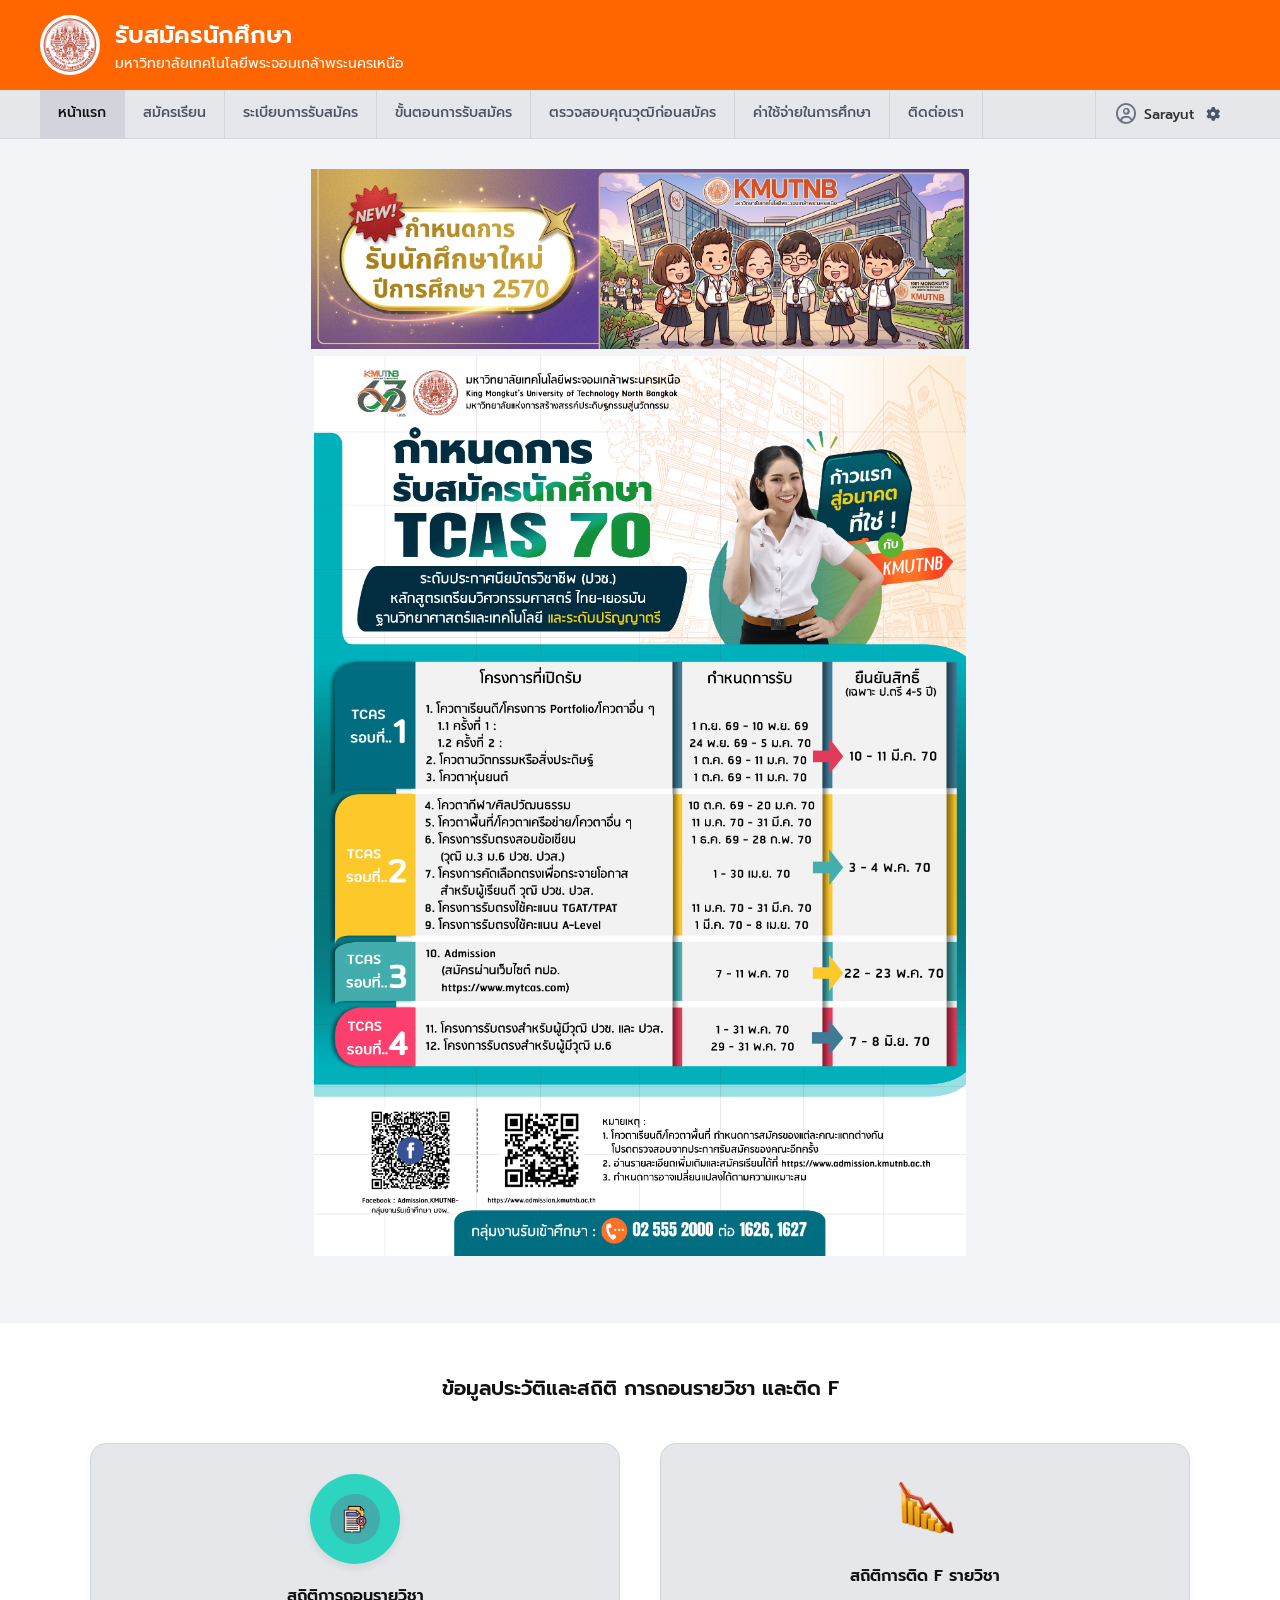
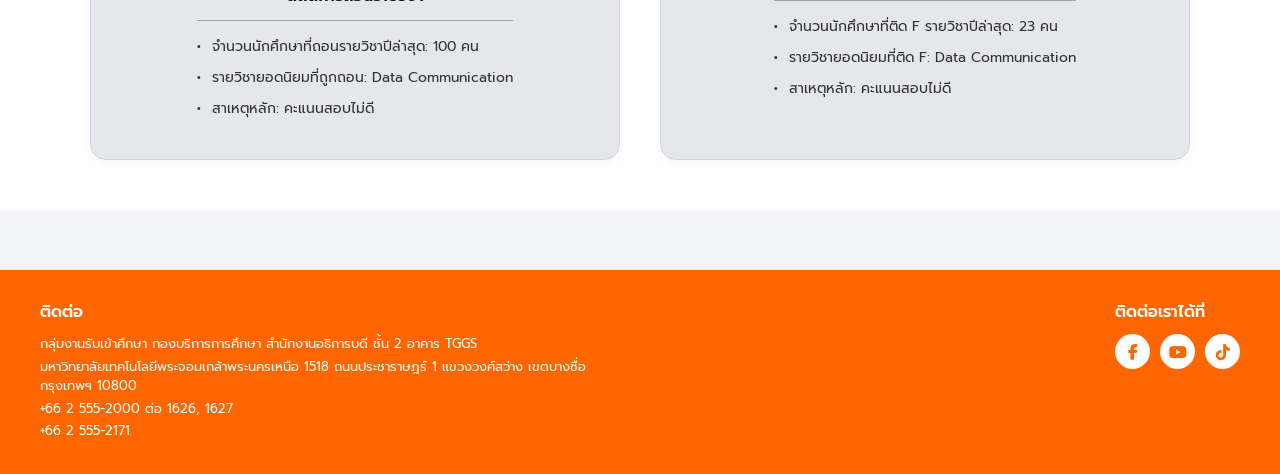
<file: index.html>
<!DOCTYPE html>
<html lang="th">
<head>
    <meta charset="UTF-8">
    <meta name="viewport" content="width=device-width, initial-scale=1.0">
    <title>รับสมัครนักศึกษา มหาวิทยาลัยเทคโนโลยีพระจอมเกล้าพระนครเหนือ</title>
    <link rel="stylesheet" href="Css/style.css">
    <!-- Google Font (Prompt) -->
    <link href="https://fonts.googleapis.com/css2?family=Prompt:wght@300;400;500;600;700&display=swap" rel="stylesheet">
    <!-- FontAwesome Icons -->
    <link rel="stylesheet" href="https://cdnjs.cloudflare.com/ajax/libs/font-awesome/6.4.0/css/all.min.css">
</head>
<body>

    <!-- Top Orange Header -->
    <header class="top-header">
        <div class="header-container">
            <div class="logo-area">
                <!-- [Image] University Logo Top Left -->
                <img src="image/logo_kmutnb.png" alt="Logo KMUTNB" class="img-university-logo">
                <div class="header-title">
                    <h1>รับสมัครนักศึกษา</h1>
                    <h2>มหาวิทยาลัยเทคโนโลยีพระจอมเกล้าพระนครเหนือ</h2>
                </div>
            </div>
        </div>
    </header>

    <!-- Navigation Bar -->
    <nav class="main-nav">
        <div class="nav-container">
            <a href="index.html" class="active">หน้าแรก</a>
            <a href="form_1.html">สมัครเรียน</a>
            <a href="regulations.html">ระเบียบการรับสมัคร</a>
            <a href="process.html">ขั้นตอนการรับสมัคร</a>
            <a href="eligibility.html">ตรวจสอบคุณวุฒิก่อนสมัคร</a>
            <a href="tuition.html">ค่าใช้จ่ายในการศึกษา</a>
            <a href="contact.html">ติดต่อเรา</a>
            <!-- ส่วนโปรไฟล์และเมนูตั้งค่า -->
            <!-- ส่วนโปรไฟล์และกล่องข้อความออกจากระบบแบบดันลงมาข้างล่าง -->
            <details class="user-profile-dropdown">
                <summary class="user-profile-menu">
                <i class="fa-regular fa-circle-user profile-icon"></i>
                <span>Sarayut</span>
                <i class="fa-solid fa-gear settings-icon"></i>
                </summary>
            
                <!-- กล่องข้อความออกจากระบบที่จะขยายพื้นที่ลงมาด้านล่างโดยไม่ทับซ้อน -->
                <div class="dropdown-box">
                    <a href="Login.html" class="logout-link">
                        <i class="fa-solid fa-right-from-bracket"></i> Log out
                    </a>
                </div>
            </details>
        </div>
    </nav>

    <!-- Main Content -->
    <main class="main-content">
        <!-- Academic Year Banner -->
        <div class="banner-top">
            <!-- [Image] Mascot Banner Top Right -->
            <img src="image/1-kmutnb.jpg" alt="Mascot Banner" class="img-banner-mascot">
        </div>
       
            <!-- [Image] Female Student Poster Graphic -->
            <img src="image/Timeline2570.jpg" alt="Student Poster" class="img-poster-girl">
    </main>

    <!-- ส่วนต่อท้าย: ข้อมูลประวัติและสถิติ การถอนรายวิชา และติด F -->
<section class="stats-section">
    <div class="stats-container">
        
        <!-- หัวข้อหลัก -->
        <h2 class="stats-main-title">ข้อมูลประวัติและสถิติ การถอนรายวิชา และติด F</h2>

        <!-- การจัดเลย์เอาต์ 2 กล่องคู่กัน -->
        <div class="stats-grid">
            
            <!-- กล่องที่ 1: สถิติการถอนรายวิชา -->
            <div class="stat-card">
                <div class="stat-icon-wrapper circle-bg">
                    <img src="image/cc-2.png" alt="สถิติการถอนรายวิชา" class="stat-icon">
                </div>
                <div class="stat-content">
                    <h3 class="stat-title">สถิติการถอนรายวิชา</h3>
                    <ul class="stat-list">
                        <li>จำนวนนักศึกษาที่ถอนรายวิชาปีล่าสุด: 100 คน</li>
                        <li>รายวิชายอดนิยมที่ถูกถอน: Data Communication</li>
                        <li>สาเหตุหลัก: คะแนนสอบไม่ดี</li>
                    </ul>
                </div>
            </div>

            <!-- กล่องที่ 2: สถิติการติด F รายวิชา -->
            <div class="stat-card">
                <div class="stat-icon-wrapper">
                    <img src="image/396ec7dd439a3062.webp" alt="สถิติการติด F รายวิชา" class="stat-icon graph-icon">
                </div>
                <div class="stat-content">
                    <h3 class="stat-title">สถิติการติด F รายวิชา</h3>
                    <ul class="stat-list">
                        <li>จำนวนนักศึกษาที่ติด F รายวิชาปีล่าสุด: 23 คน</li>
                        <li>รายวิชายอดนิยมที่ติด F: Data Communication</li>
                        <li>สาเหตุหลัก: คะแนนสอบไม่ดี</li>
                    </ul>
                </div>
            </div>

        </div>

    </div>
</section>

    <!-- Bottom Footer -->
    <footer class="main-footer">
        <div class="footer-container">
            <div class="footer-info">
                <h4>ติดต่อ</h4>
                <p>กลุ่มงานรับเข้าศึกษา กองบริการการศึกษา สำนักงานอธิการบดี ชั้น 2 อาคาร TGGS</p>
                <p>มหาวิทยาลัยเทคโนโลยีพระจอมเกล้าพระนครเหนือ 1518 ถนนประชาราษฎร์ 1 แขวงวงศ์สว่าง เขตบางซื่อ กรุงเทพฯ 10800</p>
                <p>+66 2 555-2000 ต่อ 1626, 1627</p>
                <p>+66 2 555-2171</p>
            </div>
            <div class="footer-social">
                <h4>ติดต่อเราได้ที่</h4>
                <div class="social-icons">
                    <a href="https://www.facebook.com/admission.kmutnb/" class="facebook"><i class="fa-brands fa-facebook-f"></i></a>
                    <a href="https://www.youtube.com/c/KMUTNBofficial/videos" class="youtube"><i class="fa-brands fa-youtube"></i></a>
                    <a href="https://www.tiktok.com/@kmutnbofficial" class="tiktok"><i class="fa-brands fa-tiktok"></i></a>
                </div>
            </div>
        </div>
    </footer>

</body>
</html>
</file>
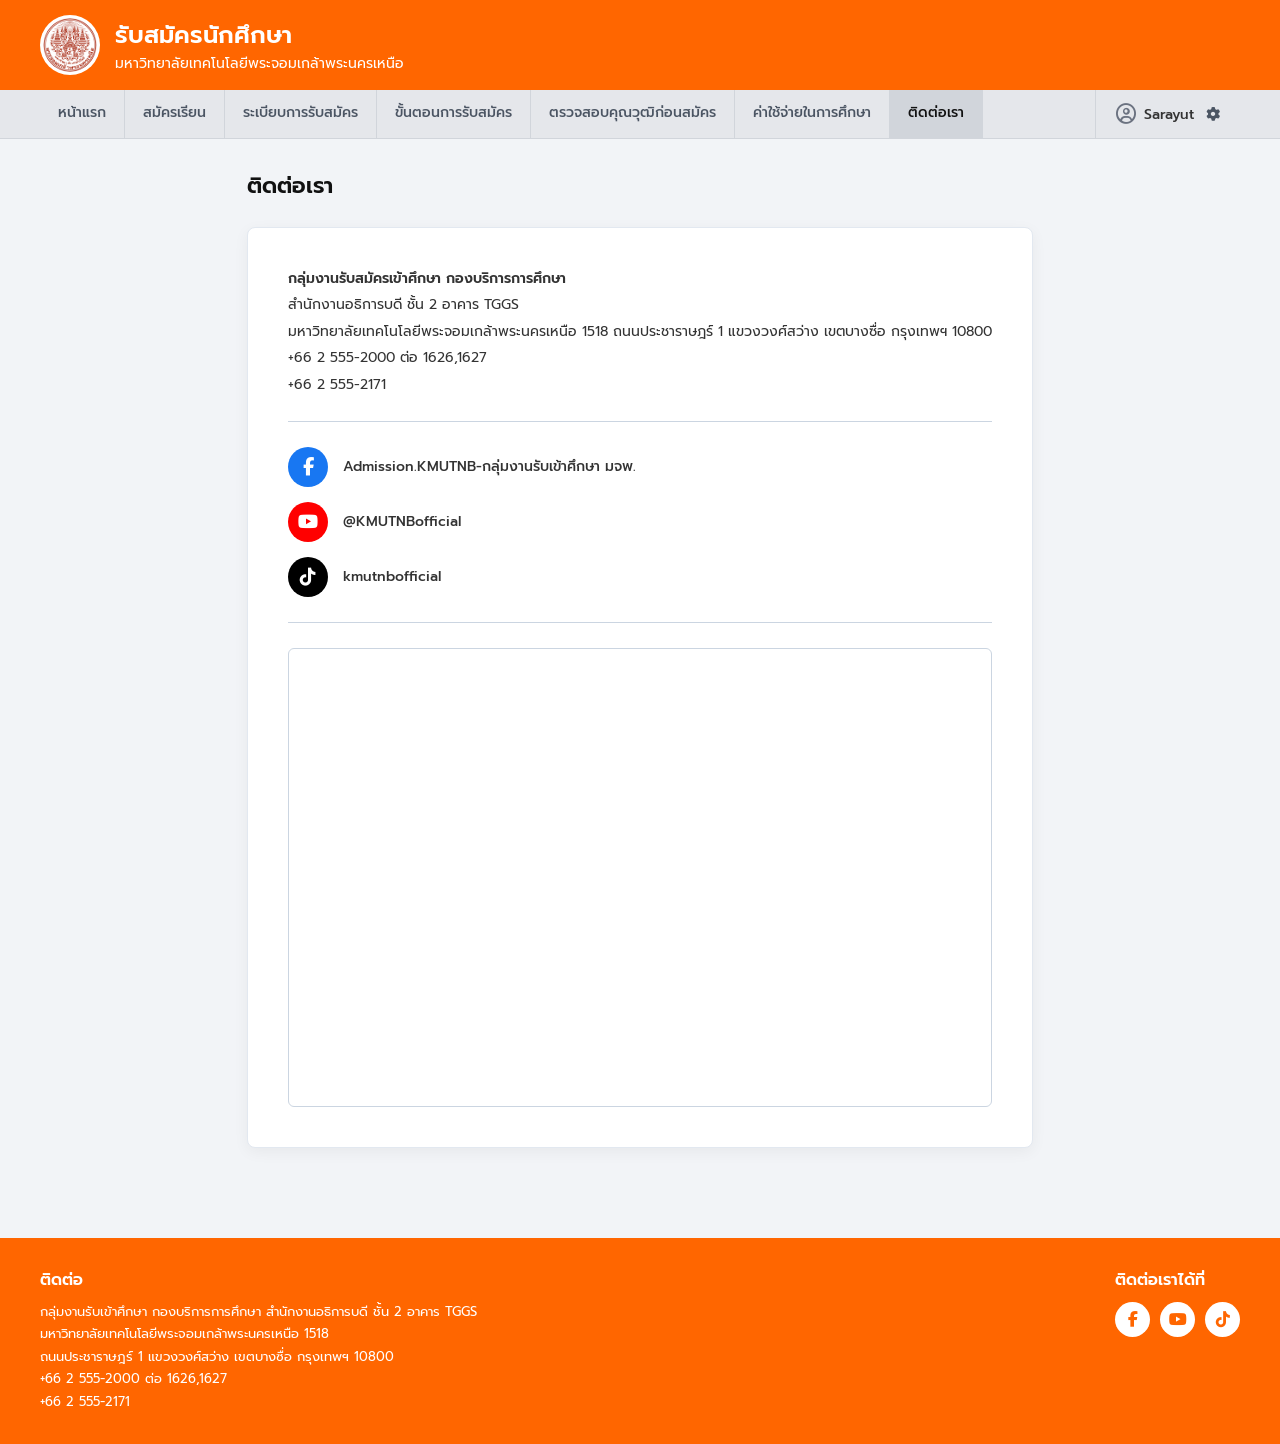
<file: contact.html>
<!DOCTYPE html>
<html lang="th">
<head>
    <meta charset="UTF-8">
    <meta name="viewport" content="width=device-width, initial-scale=1.0">
    <title>ติดต่อเรา - มหาวิทยาลัยเทคโนโลยีพระจอมเกล้าพระนครเหนือ</title>
    <link rel="stylesheet" href="Css/style.css">
    <!-- Google Font (Prompt) -->
    <link href="https://fonts.googleapis.com/css2?family=Prompt:wght@300;400;500;600;700&display=swap" rel="stylesheet">
    <!-- FontAwesome Icons -->
    <link rel="stylesheet" href="https://cdnjs.cloudflare.com/ajax/libs/font-awesome/6.4.0/css/all.min.css">
</head>
<body>

    <!-- Top Header -->
    <header class="top-header">
        <div class="header-container">
            <div class="logo-area">
                <img src="image/logo_kmutnb.png" alt="Logo KMUTNB" class="img-university-logo">
                <div class="header-title">
                    <h1>รับสมัครนักศึกษา</h1>
                    <h2>มหาวิทยาลัยเทคโนโลยีพระจอมเกล้าพระนครเหนือ</h2>
                </div>
            </div>
        </div>
    </header>

    <!-- Navigation Bar -->
    <nav class="main-nav">
        <div class="nav-container">
            <a href="index.html">หน้าแรก</a>
            <a href="form_1.html">สมัครเรียน</a>
            <a href="regulations.html">ระเบียบการรับสมัคร</a>
            <a href="process.html">ขั้นตอนการรับสมัคร</a>
            <a href="eligibility.html">ตรวจสอบคุณวุฒิก่อนสมัคร</a>
            <a href="tuition.html">ค่าใช้จ่ายในการศึกษา</a>
            <a href="contact.html" class="active">ติดต่อเรา</a>
            <!-- ส่วนโปรไฟล์และเมนูตั้งค่า -->
            <!-- ส่วนโปรไฟล์และกล่องข้อความออกจากระบบแบบดันลงมาข้างล่าง -->
            <details class="user-profile-dropdown">
                <summary class="user-profile-menu">
                <i class="fa-regular fa-circle-user profile-icon"></i>
                <span>Sarayut</span>
                <i class="fa-solid fa-gear settings-icon"></i>
                </summary>
            
                <!-- กล่องข้อความออกจากระบบที่จะขยายพื้นที่ลงมาด้านล่างโดยไม่ทับซ้อน -->
                <div class="dropdown-box">
                    <a href="Login.html" class="logout-link">
                        <i class="fa-solid fa-right-from-bracket"></i> Log out
                    </a>
                </div>
            </details>
        </div>
    </nav>

    <!-- Main Content Wrapper -->
    <main class="main-content">
        
        <h2 class="page-title">ติดต่อเรา</h2>

        <div class="contact-container">
            
            <!-- Contact Details Information -->
            <div class="contact-info-section">
                <p class="dept-name">กลุ่มงานรับสมัครเข้าศึกษา กองบริการการศึกษา</p>
                <p>สำนักงานอธิการบดี ชั้น 2 อาคาร TGGS</p>
                <p>มหาวิทยาลัยเทคโนโลยีพระจอมเกล้าพระนครเหนือ 1518 ถนนประชาราษฎร์ 1 แขวงวงศ์สว่าง เขตบางซื่อ กรุงเทพฯ 10800</p>
                <p>+66 2 555-2000 ต่อ 1626,1627</p>
                <p>+66 2 555-2171</p>
            </div>

            <hr class="contact-divider">

            <!-- Social Media Contact Links -->
            <div class="contact-social-section">
                <div class="social-item">
                    <span class="social-icon facebook"><i class="fa-brands fa-facebook-f"></i></span>
                    <span class="social-text">Admission.KMUTNB-กลุ่มงานรับเข้าศึกษา มจพ.</span>
                </div>
                <div class="social-item">
                    <span class="social-icon youtube"><i class="fa-brands fa-youtube"></i></span>
                    <span class="social-text">@KMUTNBofficial</span>
                </div>
                <div class="social-item">
                    <span class="social-icon tiktok"><i class="fa-brands fa-tiktok"></i></span>
                    <span class="social-text">kmutnbofficial</span>
                </div>
            </div>

            <hr class="contact-divider">

            <!-- Google Maps Embedded Layout (KMUTNB Location) -->
            <div class="map-container">
                <iframe 
                    src="https://www.google.com/maps/embed?pb=!1m18!1m12!1m3!1d3874.853036785135!2d100.5122178768822!3d13.819777986584282!2m3!1f0!2f0!3f0!3m2!1i1024!2i768!4f13.1!3m3!1m2!1s0x30e29bca6b6b797b%3A0x629c15b9cb7980e6!2zIOC4quC4suC4h-C4leC4s-C4muC4suC4h-C5gOC4l-C4q-C4suC4q-C4p-C4h8C4muC4seC4h-C4nuC4t-C4iuC4suC4l-C4u-C4l-C4uQ!5e0!3m2!1sth!2sth!4v1700000000000!5m2!1sth!2sth" 
                    width="100%" 
                    height="450" 
                    style="border:0;" 
                    allowfullscreen="" 
                    loading="lazy" 
                    referrerpolicy="no-referrer-when-downgrade">
                </iframe>
            </div>

        </div>

    </main>

    <!-- Bottom Footer -->
    <footer class="main-footer">
        <div class="footer-container">
            <div class="footer-info">
                <h4>ติดต่อ</h4>
                <p>กลุ่มงานรับเข้าศึกษา กองบริการการศึกษา สำนักงานอธิการบดี ชั้น 2 อาคาร TGGS</p>
                <p>มหาวิทยาลัยเทคโนโลยีพระจอมเกล้าพระนครเหนือ 1518</p>
                <p>ถนนประชาราษฎร์ 1 แขวงวงศ์สว่าง เขตบางซื่อ กรุงเทพฯ 10800</p>
                <p>+66 2 555-2000 ต่อ 1626,1627</p>
                <p>+66 2 555-2171</p>
            </div>
            <div class="footer-social">
                <h4>ติดต่อเราได้ที่</h4>
                <div class="social-icons">
                    <a href="https://www.facebook.com/admission.kmutnb/" class="facebook"><i class="fa-brands fa-facebook-f"></i></a>
                    <a href="https://www.youtube.com/c/KMUTNBofficial/videos" class="youtube"><i class="fa-brands fa-youtube"></i></a>
                    <a href="https://www.tiktok.com/@kmutnbofficial" class="tiktok"><i class="fa-brands fa-tiktok"></i></a>
                </div>
            </div>
        </div>
    </footer>

</body>
</html>
</file>
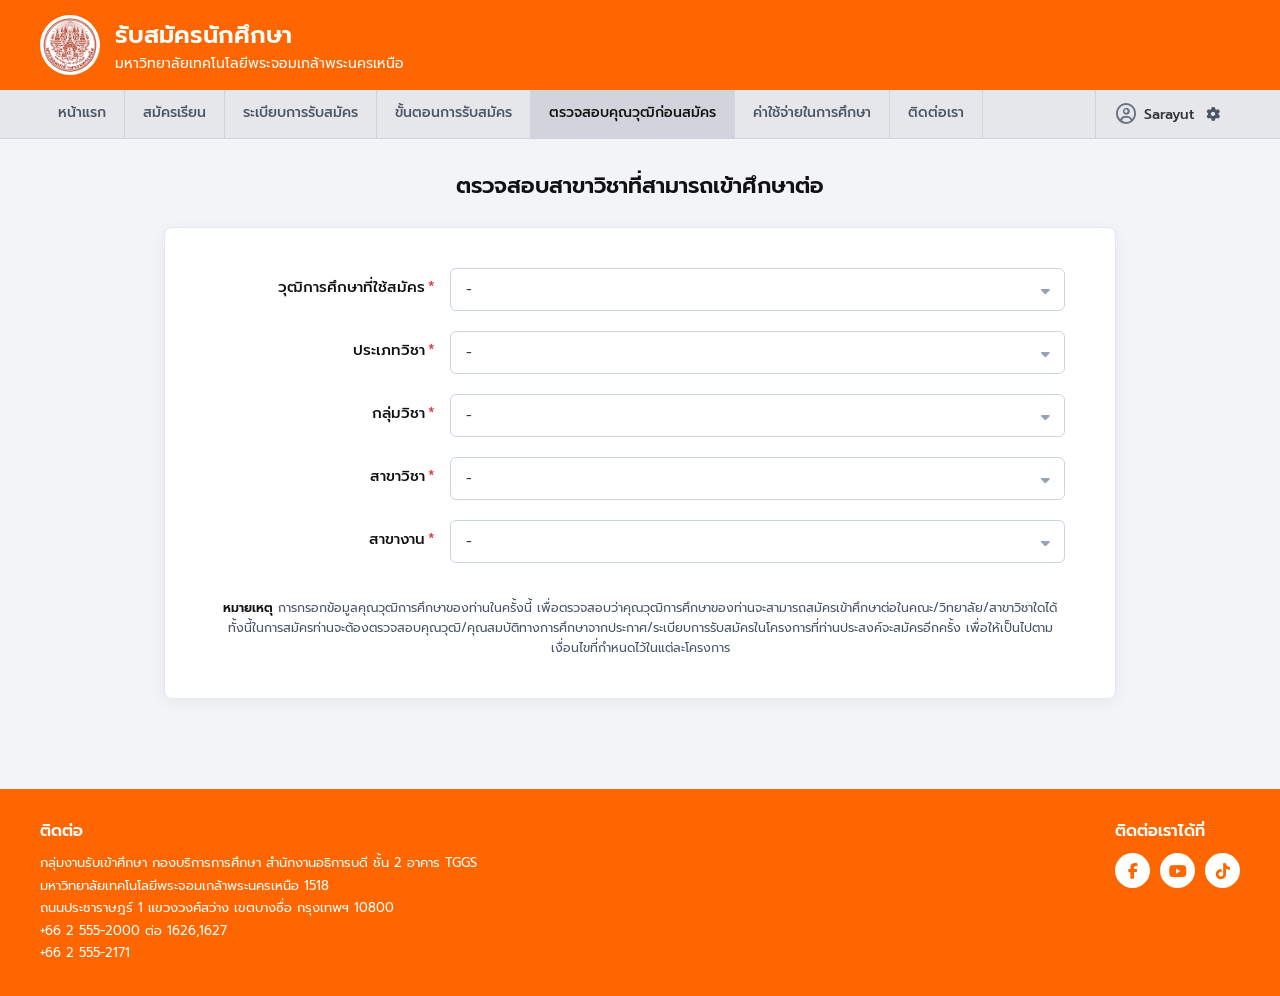
<file: eligibility.html>
<!DOCTYPE html>
<html lang="th">
<head>
    <meta charset="UTF-8">
    <meta name="viewport" content="width=device-width, initial-scale=1.0">
    <title>ตรวจสอบสาขาวิชาที่สามารถเข้าศึกษาต่อ - มหาวิทยาลัยเทคโนโลยีพระจอมเกล้าพระนครเหนือ</title>
    <link rel="stylesheet" href="Css/style.css">
    <!-- Google Font (Prompt) -->
    <link href="https://fonts.googleapis.com/css2?family=Prompt:wght@300;400;500;600;700&display=swap" rel="stylesheet">
    <!-- FontAwesome Icons -->
    <link rel="stylesheet" href="https://cdnjs.cloudflare.com/ajax/libs/font-awesome/6.4.0/css/all.min.css">
</head>
<body>

    <!-- Top Header -->
    <header class="top-header">
        <div class="header-container">
            <div class="logo-area">
                <img src="image/logo_kmutnb.png" alt="Logo KMUTNB" class="img-university-logo">
                <div class="header-title">
                    <h1>รับสมัครนักศึกษา</h1>
                    <h2>มหาวิทยาลัยเทคโนโลยีพระจอมเกล้าพระนครเหนือ</h2>
                </div>
            </div>
        </div>
    </header>

    <!-- Navigation Bar -->
    <nav class="main-nav">
        <div class="nav-container">
            <a href="index.html">หน้าแรก</a>
            <a href="form_1.html">สมัครเรียน</a>
            <a href="regulations.html">ระเบียบการรับสมัคร</a>
            <a href="process.html">ขั้นตอนการรับสมัคร</a>
            <a href="eligibility.html" class="active">ตรวจสอบคุณวุฒิก่อนสมัคร</a>
            <a href="tuition.html">ค่าใช้จ่ายในการศึกษา</a>
            <a href="contact.html">ติดต่อเรา</a>
            <!-- ส่วนโปรไฟล์และเมนูตั้งค่า -->
            <!-- ส่วนโปรไฟล์และกล่องข้อความออกจากระบบแบบดันลงมาข้างล่าง -->
            <details class="user-profile-dropdown">
                <summary class="user-profile-menu">
                <i class="fa-regular fa-circle-user profile-icon"></i>
                <span>Sarayut</span>
                <i class="fa-solid fa-gear settings-icon"></i>
                </summary>
            
                <!-- กล่องข้อความออกจากระบบที่จะขยายพื้นที่ลงมาด้านล่างโดยไม่ทับซ้อน -->
                <div class="dropdown-box">
                    <a href="Login.html" class="logout-link">
                        <i class="fa-solid fa-right-from-bracket"></i> Log out
                    </a>
                </div>
            </details>
        </div>
    </nav>

    <!-- Main Content Wrapper -->
    <main class="main-content">
        
        <h2 class="page-title text-center">ตรวจสอบสาขาวิชาที่สามารถเข้าศึกษาต่อ</h2>

        <div class="check-qualification-container">
            
            <form class="qualification-form">
                
                <div class="form-group">
                    <label for="edu-level">วุฒิการศึกษาที่ใช้สมัคร<span class="required">*</span></label>
                    <div class="select-wrapper">
                        <select id="edu-level" class="form-control">
                            <option value="">-</option>
                            <option value="high_school">มัธยมศึกษาตอนปลาย</option>
                            <option value="associate">ปวช.</option>
                            <option value="bachelor">ปวส.</option>
                            <option value="master">ปริญญาตรี</option>
                            <!-- ตัวเลือกอื่นๆ เพิ่มเติมตามต้องการ -->
                        </select>
                    </div>
                </div>

                <div class="form-group">
                    <label for="edu-category">ประเภทวิชา<span class="required">*</span></label>
                    <div class="select-wrapper">
                        <select id="edu-category" class="form-control">
                            <option value="">-</option>
                            <option value="science">วิทยาศาสตร์</option>
                            <option value="liberal_arts">มนุษยศาสตร์</option>
                            <option value="liberal_arts2">อุตสาหกรรม</option>
                            <option value="liberal_arts3">เทคโนโลยีสารสนเทศ</option>
                        </select>
                    </div>
                </div>

                <div class="form-group">
                    <label for="edu-group">กลุ่มวิชา<span class="required">*</span></label>
                    <div class="select-wrapper">
                        <select id="edu-group" class="form-control">
                            <option value="">-</option>
                             <option value="it_innovation">เทคโนโลยีสารสนเทศและนวัตกรรม</option>
                            <option value="it_innovation1">เทคโนโลยีสารสนเทศและการสื่อสาร</option>
                        </select>
                    </div>
                </div>

                <div class="form-group">
                    <label for="major">สาขาวิชา<span class="required">*</span></label>
                    <div class="select-wrapper">
                        <select id="major" class="form-control">
                            <option value="">-</option>
                            <option value="it">เทคโนโลยีสารสนเทศ</option>
                            <option value="it1">เทคโนโลยีสื่อสาร</option>
                        </select>
                    </div>
                </div>

                <div class="form-group">
                    <label for="sub-major">สาขางาน<span class="required">*</span></label>
                    <div class="select-wrapper">
                        <select id="sub-major" class="form-control">
                            <option value="">-</option>
                            <option value="it">เทคโนโลยีสารสนเทศ</option>
                            <option value="it1">เทคโนโลยีสื่อสาร</option>
                        </select>
                    </div>
                </div>

            </form>

            <div class="form-remark">
                <p><strong>หมายเหตุ</strong> การกรอกข้อมูลคุณวุฒิการศึกษาของท่านในครั้งนี้ เพื่อตรวจสอบว่าคุณวุฒิการศึกษาของท่านจะสามารถสมัครเข้าศึกษาต่อในคณะ/วิทยาลัย/สาขาวิชาใดได้ ทั้งนี้ในการสมัครท่านจะต้องตรวจสอบคุณวุฒิ/คุณสมบัติทางการศึกษาจากประกาศ/ระเบียบการรับสมัครในโครงการที่ท่านประสงค์จะสมัครอีกครั้ง เพื่อให้เป็นไปตามเงื่อนไขที่กำหนดไว้ในแต่ละโครงการ</p>
            </div>

        </div>

    </main>

    <!-- Bottom Footer -->
    <footer class="main-footer">
        <div class="footer-container">
            <div class="footer-info">
                <h4>ติดต่อ</h4>
                <p>กลุ่มงานรับเข้าศึกษา กองบริการการศึกษา สำนักงานอธิการบดี ชั้น 2 อาคาร TGGS</p>
                <p>มหาวิทยาลัยเทคโนโลยีพระจอมเกล้าพระนครเหนือ 1518</p>
                <p>ถนนประชาราษฎร์ 1 แขวงวงศ์สว่าง เขตบางซื่อ กรุงเทพฯ 10800</p>
                <p>+66 2 555-2000 ต่อ 1626,1627</p>
                <p>+66 2 555-2171</p>
            </div>
            <div class="footer-social">
                <h4>ติดต่อเราได้ที่</h4>
                <div class="social-icons">
                    <a href="https://www.facebook.com/admission.kmutnb/" class="facebook"><i class="fa-brands fa-facebook-f"></i></a>
                    <a href="https://www.youtube.com/c/KMUTNBofficial/videos" class="youtube"><i class="fa-brands fa-youtube"></i></a>
                    <a href="https://www.tiktok.com/@kmutnbofficial" class="tiktok"><i class="fa-brands fa-tiktok"></i></a>
                </div>
            </div>
        </div>
    </footer>

</body>
</html>
</file>
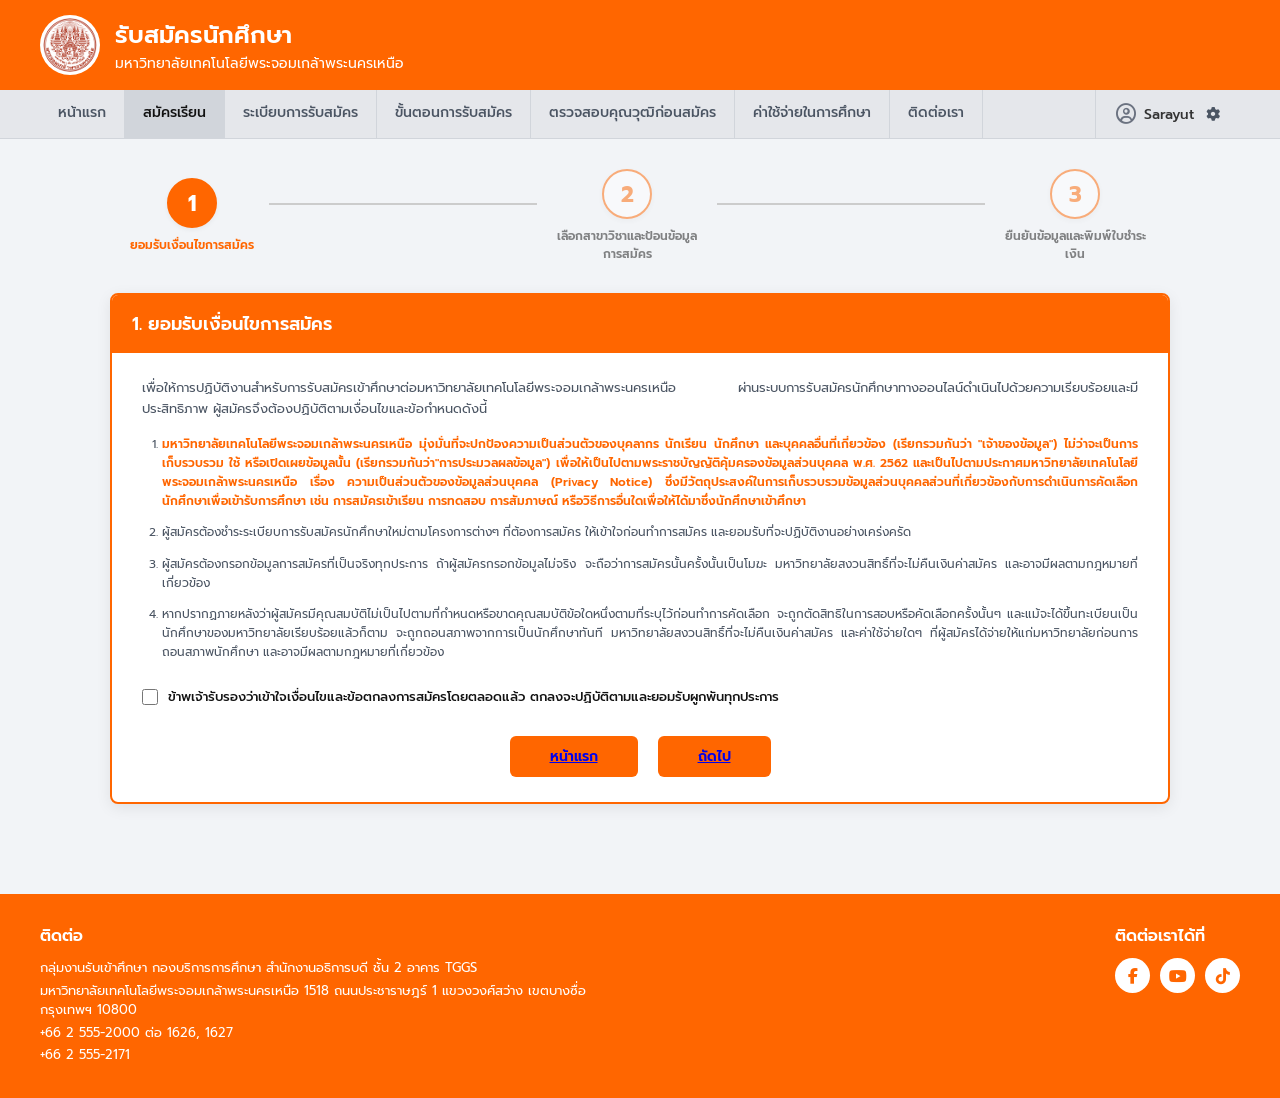
<file: form_1.html>
<!DOCTYPE html>
<html lang="th">
<head>
    <meta charset="UTF-8">
    <meta name="viewport" content="width=device-width, initial-scale=1.0">
    <title>ยอมรับเงื่อนไขการสมัคร - มหาวิทยาลัยเทคโนโลยีพระจอมเกล้าพระนครเหนือ</title>
    <link rel="stylesheet" href="Css/style.css">
    <!-- Google Font (Prompt) -->
    <link href="https://fonts.googleapis.com/css2?family=Prompt:wght@300;400;500;600;700&display=swap" rel="stylesheet">
    <!-- FontAwesome Icons -->
    <link rel="stylesheet" href="https://cdnjs.cloudflare.com/ajax/libs/font-awesome/6.4.0/css/all.min.css">
</head>
<body>

    <!-- Top Orange Header -->
    <header class="top-header">
        <div class="header-container">
            <div class="logo-area">
                <!-- [Image] University Logo Top Left -->
                <img src="image/logo_kmutnb.png" alt="Logo KMUTNB" class="img-university-logo">
                <div class="header-title">
                    <h1>รับสมัครนักศึกษา</h1>
                    <h2>มหาวิทยาลัยเทคโนโลยีพระจอมเกล้าพระนครเหนือ</h2>
                </div>
            </div>
        </div>
    </header>

    <!-- Navigation Bar -->
    <nav class="main-nav">
        <div class="nav-container">
            <a href="index.html">หน้าแรก</a>
            <a href="form_1.html" class="active">สมัครเรียน</a>
            <a href="regulations.html">ระเบียบการรับสมัคร</a>
            <a href="process.html">ขั้นตอนการรับสมัคร</a>
            <a href="eligibility.html">ตรวจสอบคุณวุฒิก่อนสมัคร</a>
            <a href="tuition.html">ค่าใช้จ่ายในการศึกษา</a>
            <a href="contact.html">ติดต่อเรา</a>
            <!-- ส่วนโปรไฟล์และเมนูตั้งค่า -->
            <!-- ส่วนโปรไฟล์และกล่องข้อความออกจากระบบแบบดันลงมาข้างล่าง -->
            <details class="user-profile-dropdown">
                <summary class="user-profile-menu">
                <i class="fa-regular fa-circle-user profile-icon"></i>
                <span>Sarayut</span>
                <i class="fa-solid fa-gear settings-icon"></i>
                </summary>
            
                <!-- กล่องข้อความออกจากระบบที่จะขยายพื้นที่ลงมาด้านล่างโดยไม่ทับซ้อน -->
                <div class="dropdown-box">
                    <a href="Login.html" class="logout-link">
                        <i class="fa-solid fa-right-from-bracket"></i> Log out
                    </a>
                </div>
            </details>
        </div>
    </nav>

    <!-- Main Content -->
    <main class="main-content">
        
        <!-- Step Indicator Bar -->
        <div class="step-wrapper">
            <div class="step-item active">
                <div class="step-circle">1</div>
                <span class="step-label">ยอมรับเงื่อนไขการสมัคร</span>
            </div>
            <div class="step-line"></div>
            <div class="step-item">
                <div class="step-circle">2</div>
                <span class="step-label">เลือกสาขาวิชาและป้อนข้อมูลการสมัคร</span>
            </div>
            <div class="step-line"></div>
            <div class="step-item">
                <div class="step-circle">3</div>
                <span class="step-label">ยืนยันข้อมูลและพิมพ์ใบชำระเงิน</span>
            </div>
        </div>

        <!-- Terms and Conditions Card -->
        <div class="terms-card">
            <div class="terms-header">
                <h3>1. ยอมรับเงื่อนไขการสมัคร</h3>
            </div>
            <div class="terms-body">
                <p class="terms-intro">
                    เพื่อให้การปฏิบัติงานสำหรับการรับสมัครเข้าศึกษาต่อมหาวิทยาลัยเทคโนโลยีพระจอมเกล้าพระนครเหนือ ผ่านระบบการรับสมัครนักศึกษาทางออนไลน์ดำเนินไปด้วยความเรียบร้อยและมีประสิทธิภาพ ผู้สมัครจึงต้องปฏิบัติตามเงื่อนไขและข้อกำหนดดังนี้
                </p>
                
                <ol class="terms-list">
                    <li>
                        <span class="highlight-text">มหาวิทยาลัยเทคโนโลยีพระจอมเกล้าพระนครเหนือ มุ่งมั่นที่จะปกป้องความเป็นส่วนตัวของบุคลากร นักเรียน นักศึกษา และบุคคลอื่นที่เกี่ยวข้อง (เรียกรวมกันว่า "เจ้าของข้อมูล") ไม่ว่าจะเป็นการเก็บรวบรวม ใช้ หรือเปิดเผยข้อมูลนั้น 
                        (เรียกรวมกันว่า"การประมวลผลข้อมูล") เพื่อให้เป็นไปตามพระราชบัญญัติคุ้มครองข้อมูลส่วนบุคคล พ.ศ. 2562 และเป็นไปตามประกาศมหาวิทยาลัยเทคโนโลยีพระจอมเกล้าพระนครเหนือ 
                        เรื่อง ความเป็นส่วนตัวของข้อมูลส่วนบุคคล (Privacy Notice) ซึ่งมีวัตถุประสงค์ในการเก็บรวบรวมข้อมูลส่วนบุคคลส่วนที่เกี่ยวข้องกับการดำเนินการคัดเลือกนักศึกษาเพื่อเข้ารับการศึกษา เช่น 
                        การสมัครเข้าเรียน การทดสอบ การสัมภาษณ์ หรือวิธีการอื่นใดเพื่อให้ได้มาซึ่งนักศึกษาเข้าศึกษา</span>
                    </li>
                    <li>
                        ผู้สมัครต้องชำระระเบียบการรับสมัครนักศึกษาใหม่ตามโครงการต่างๆ ที่ต้องการสมัคร ให้เข้าใจก่อนทำการสมัคร และยอมรับที่จะปฏิบัติงานอย่างเคร่งครัด
                    </li>
                    <li>
                        ผู้สมัครต้องกรอกข้อมูลการสมัครที่เป็นจริงทุกประการ ถ้าผู้สมัครกรอกข้อมูลไม่จริง จะถือว่าการสมัครนั้นครั้งนั้นเป็นโมฆะ มหาวิทยาลัยสงวนสิทธิ์ที่จะไม่คืนเงินค่าสมัคร และอาจมีผลตามกฎหมายที่เกี่ยวข้อง
                    </li>
                    <li>
                        หากปรากฏภายหลังว่าผู้สมัครมีคุณสมบัติไม่เป็นไปตามที่กำหนดหรือขาดคุณสมบัติข้อใดหนึ่งตามที่ระบุไว้ก่อนทำการคัดเลือก จะถูกตัดสิทธิในการสอบหรือคัดเลือกครั้งนั้นๆ และแม้จะได้ขึ้นทะเบียนเป็นนักศึกษาของมหาวิทยาลัยเรียบร้อยแล้วก็ตาม จะถูกถอนสภาพจากการเป็นนักศึกษาทันที มหาวิทยาลัยสงวนสิทธิ์ที่จะไม่คืนเงินค่าสมัคร และค่าใช้จ่ายใดๆ ที่ผู้สมัครได้จ่ายให้แก่มหาวิทยาลัยก่อนการถอนสภาพนักศึกษา และอาจมีผลตามกฎหมายที่เกี่ยวข้อง
                    </li>
                </ol>

                <!-- Checkbox Agreement -->
                <div class="checkbox-container">
                    <label>
                        <input type="checkbox" id="accept-check"> ข้าพเจ้ารับรองว่าเข้าใจเงื่อนไขและข้อตกลงการสมัครโดยตลอดแล้ว ตกลงจะปฏิบัติตามและยอมรับผูกพันทุกประการ
                    </label>
                </div>

                <!-- Navigation Buttons -->
                <div class="action-buttons">
                    <button type="button" class="btn-back"><a href="index.html">หน้าแรก</a></button>
                    <button type="button" class="btn-next"><a href="form_2.html">ถัดไป</a></button>
                </div>
            </div>
        </div>

    </main>

    <!-- Bottom Footer -->
    <footer class="main-footer">
        <div class="footer-container">
            <div class="footer-info">
                <h4>ติดต่อ</h4>
                <p>กลุ่มงานรับเข้าศึกษา กองบริการการศึกษา สำนักงานอธิการบดี ชั้น 2 อาคาร TGGS</p>
                <p>มหาวิทยาลัยเทคโนโลยีพระจอมเกล้าพระนครเหนือ 1518 ถนนประชาราษฎร์ 1 แขวงวงศ์สว่าง เขตบางซื่อ กรุงเทพฯ 10800</p>
                <p>+66 2 555-2000 ต่อ 1626, 1627</p>
                <p>+66 2 555-2171</p>
            </div>
            <div class="footer-social">
                <h4>ติดต่อเราได้ที่</h4>
                <div class="social-icons">
                    <a href="https://www.facebook.com/admission.kmutnb/" class="facebook"><i class="fa-brands fa-facebook-f"></i></a>
                    <a href="https://www.youtube.com/c/KMUTNBofficial/videos" class="youtube"><i class="fa-brands fa-youtube"></i></a>
                    <a href="https://www.tiktok.com/@kmutnbofficial" class="tiktok"><i class="fa-brands fa-tiktok"></i></a>
                </div>
            </div>
        </div>
    </footer>

</body>
</html>
</file>
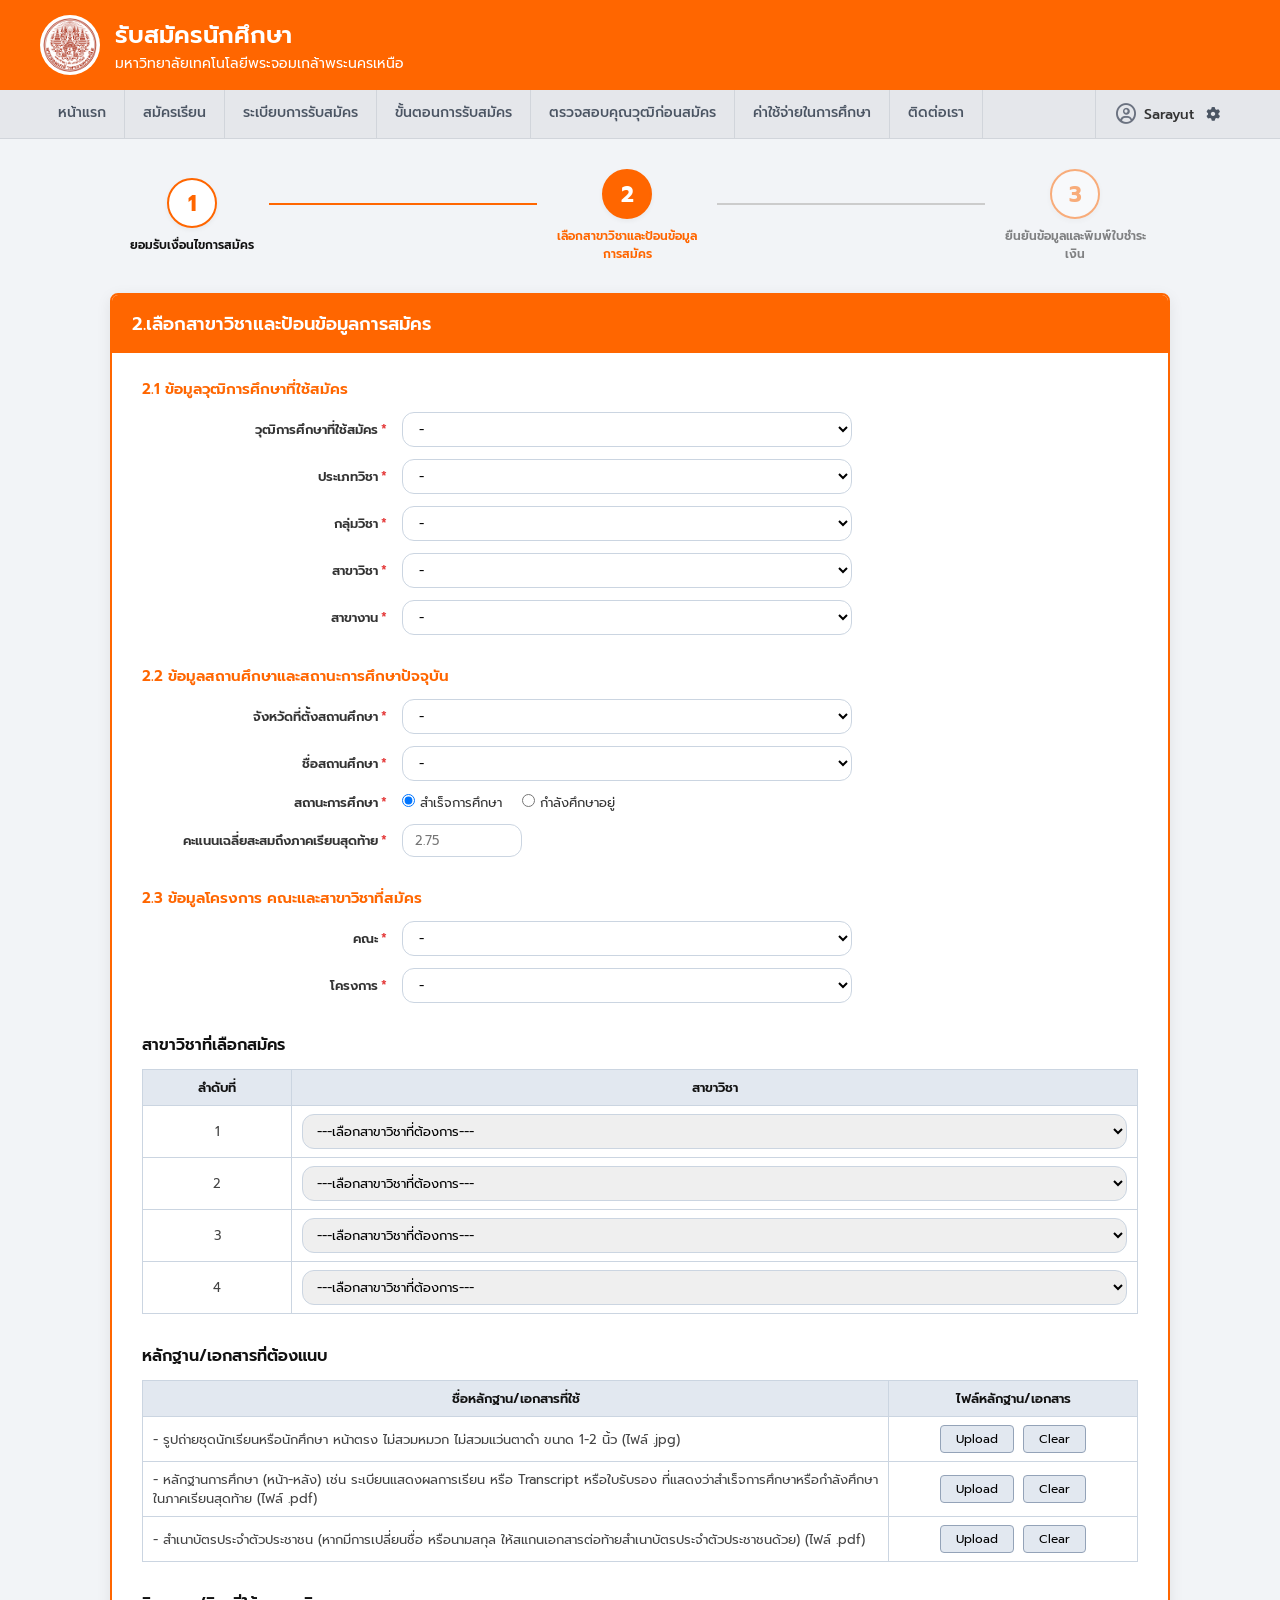
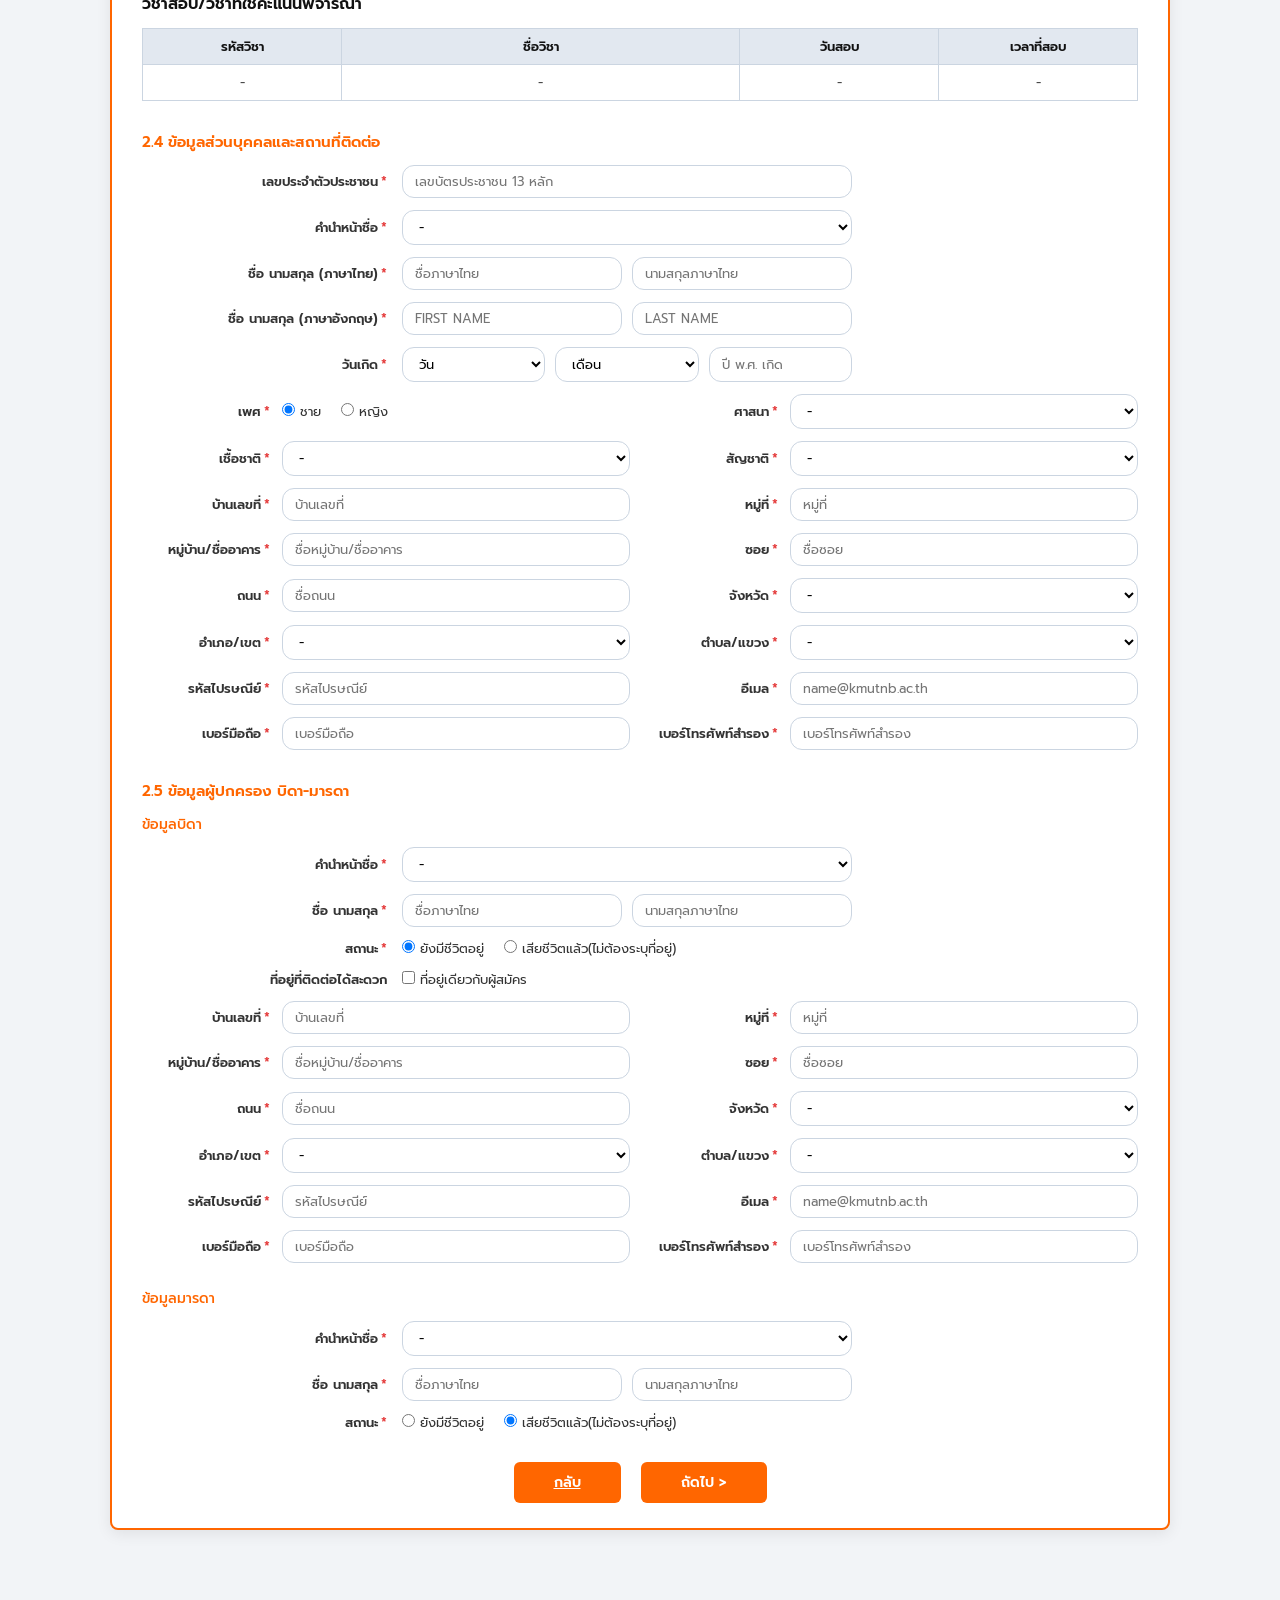
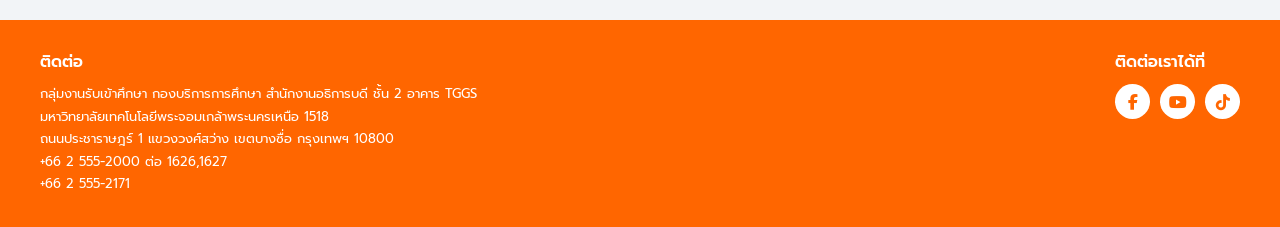
<file: form_2.html>
<!DOCTYPE html>
<html lang="th">
<head>
    <meta charset="UTF-8">
    <meta name="viewport" content="width=device-width, initial-scale=1.0">
    <title>เลือกสาขาวิชาและป้อนข้อมูลการสมัคร - มหาวิทยาลัยเทคโนโลยีพระจอมเกล้าพระนครเหนือ</title>
    <link rel="stylesheet" href="Css/style.css">
    <!-- Google Font (Prompt) -->
    <link href="https://fonts.googleapis.com/css2?family=Prompt:wght@300;400;500;600;700&display=swap" rel="stylesheet">
    <!-- FontAwesome Icons -->
    <link rel="stylesheet" href="https://cdnjs.cloudflare.com/ajax/libs/font-awesome/6.4.0/css/all.min.css">
</head>
<body>

    <!-- Top Header -->
    <header class="top-header">
        <div class="header-container">
            <div class="logo-area">
                <img src="image/logo_kmutnb.png" alt="Logo KMUTNB" class="img-university-logo">
                <div class="header-title">
                    <h1>รับสมัครนักศึกษา</h1>
                    <h2>มหาวิทยาลัยเทคโนโลยีพระจอมเกล้าพระนครเหนือ</h2>
                </div>
            </div>
        </div>
    </header>

    <!-- Navigation Bar -->
    <nav class="main-nav">
        <div class="nav-container">
            <a href="index.html">หน้าแรก</a>
            <a href="form_1.html">สมัครเรียน</a>
            <a href="regulations.html">ระเบียบการรับสมัคร</a>
            <a href="process.html">ขั้นตอนการรับสมัคร</a>
            <a href="eligibility.html">ตรวจสอบคุณวุฒิก่อนสมัคร</a>
            <a href="tuition.html">ค่าใช้จ่ายในการศึกษา</a>
            <a href="contact.html">ติดต่อเรา</a>
            <!-- ส่วนโปรไฟล์และเมนูตั้งค่า -->
            <details class="user-profile-dropdown">
                <summary class="user-profile-menu">
                    <i class="fa-regular fa-circle-user profile-icon"></i>
                    <span>Sarayut</span>
                    <i class="fa-solid fa-gear settings-icon"></i>
                </summary>
            
                <div class="dropdown-box">
                    <a href="Login.html" class="logout-link">
                        <i class="fa-solid fa-right-from-bracket"></i> Log out
                    </a>
                </div>
            </details>
        </div>
    </nav>

    <!-- Main Content Wrapper -->
    <main class="main-content">

        <!-- Step Indicator Bar -->
        <div class="step-wrapper">
            <div class="step-item completed">
                <div class="step-circle">1</div>
                <span class="step-label">ยอมรับเงื่อนไขการสมัคร</span>
            </div>
            <div class="step-line completed"></div>
            <div class="step-item active">
                <div class="step-circle">2</div>
                <span class="step-label">เลือกสาขาวิชาและป้อนข้อมูลการสมัคร</span>
            </div>
            <div class="step-line"></div>
            <div class="step-item">
                <div class="step-circle">3</div>
                <span class="step-label">ยืนยันข้อมูลและพิมพ์ใบชำระเงิน</span>
            </div>
        </div>

        <!-- Main Form Card Container -->
        <div class="form-card">
            <div class="form-header">
                <h3>2.เลือกสาขาวิชาและป้อนข้อมูลการสมัคร</h3>
            </div>

            <form class="application-form" id="admissionForm">

                <!-- 2.1 ข้อมูลวุฒิการศึกษาที่ใช้สมัคร -->
                <section class="form-section">
                    <h4 class="section-title">2.1 ข้อมูลวุฒิการศึกษาที่ใช้สมัคร</h4>
                    
                    <div class="form-row-single">
                        <label>วุฒิการศึกษาที่ใช้สมัคร<span class="required">*</span></label>
                        <select required>
                            <option value="">-</option>
                            <option value="high_school">มัธยมศึกษาตอนปลาย</option>
                            <option value="associate">ปวช.</option>
                            <option value="bachelor">ปวส.</option>
                            <option value="master">ปริญญาตรี</option>
                        </select>
                    </div>
                    <div class="form-row-single">
                        <label>ประเภทวิชา<span class="required">*</span></label>
                        <select required>
                            <option value="">-</option>
                            <option value="science">วิทยาศาสตร์</option>
                            <option value="liberal_arts">มนุษยศาสตร์</option>
                            <option value="liberal_arts2">อุตสาหกรรม</option>
                            <option value="liberal_arts3">เทคโนโลยีสารสนเทศ</option>
                        </select>
                    </div>
                    <div class="form-row-single">
                        <label>กลุ่มวิชา<span class="required">*</span></label>
                        <select required>
                            <option value="">-</option>
                            <option value="it_innovation">เทคโนโลยีสารสนเทศและนวัตกรรม</option>
                            <option value="it_innovation1">เทคโนโลยีสารสนเทศและการสื่อสาร</option>
                        </select>
                    </div>
                    <div class="form-row-single">
                        <label>สาขาวิชา<span class="required">*</span></label>
                        <select required>
                            <option value="">-</option>
                            <option value="it">เทคโนโลยีสารสนเทศ</option>
                            <option value="it1">เทคโนโลยีสื่อสาร</option>
                        </select>
                    </div>
                    <div class="form-row-single">
                        <label>สาขางาน<span class="required">*</span></label>
                        <select required>
                            <option value="">-</option>
                            <option value="it">เทคโนโลยีสารสนเทศ</option>
                            <option value="it1">เทคโนโลยีสื่อสาร</option>
                        </select>
                    </div>
                </section>

                <!-- 2.2 ข้อมูลสถานศึกษาและสถานะการศึกษาปัจจุบัน -->
                <section class="form-section">
                    <h4 class="section-title">2.2 ข้อมูลสถานศึกษาและสถานะการศึกษาปัจจุบัน</h4>

                    <div class="form-row-single">
                        <label>จังหวัดที่ตั้งสถานศึกษา<span class="required">*</span></label>
                        <select required>
                            <option value="">-</option>
                            <option value="bangkok">กรุงเทพมหานคร</option>
                            <option value="samut_prakan">สมุทรปราการ</option>
                            <option value="nonthaburi">นนทบุรี</option>
                            <option value="pathum_thani">ปทุมธานี</option>
                        </select>
                    </div>
                    <div class="form-row-single">
                        <label>ชื่อสถานศึกษา<span class="required">*</span></label>
                        <select required>
                            <option value="">-</option>
                            <option value="pathum_thani">วิทยาลัยเทคโนโลยีปทุมธานี</option>
                            <option value="bangkok">วิทยาลัยเทคโนโลยีกรุงเทพมหานคร</option>
                            <option value="samut_prakan">วิทยาลัยเทคโนโลยีสมุทรปราการ</option>
                            <option value="phangnga">วิทยาลัยเทคโนโลยีพงศ์สวัสดิ์</option>
                            <option value="nonthaburi">โรงเรียนเตรียมอุดม</option>
                        </select>
                    </div>
                    <div class="form-row-single">
                        <label>สถานะการศึกษา<span class="required">*</span></label>
                        <div class="radio-group">
                            <label><input type="radio" name="edu_status" value="graduated" checked> สำเร็จการศึกษา</label>
                            <label><input type="radio" name="edu_status" value="studying"> กำลังศึกษาอยู่</label>
                        </div>
                    </div>
                    <div class="form-row-single">
                        <label>คะแนนเฉลี่ยสะสมถึงภาคเรียนสุดท้าย<span class="required">*</span></label>
                        <input type="text" placeholder="2.75" class="input-small" required pattern="^[0-4](\.\d{1,2})?$" title="กรุณากรอกเกรดเฉลี่ยระหว่าง 0.00 - 4.00">
                    </div>
                </section>

                <!-- 2.3 ข้อมูลโครงการ คณะและสาขาวิชาที่สมัคร -->
                <section class="form-section">
                    <h4 class="section-title">2.3 ข้อมูลโครงการ คณะและสาขาวิชาที่สมัคร</h4>

                    <div class="form-row-single">
                        <label>คณะ<span class="required">*</span></label>
                        <select required>
                            <option value="">-</option>
                            <option value="faculty_of_engineering">คณะวิศวกรรมศาสตร์</option>
                            <option value="faculty_of_information_technology">คณะเทคโนโลยีสารสนเทศและอุตสาหกรรม</option>
                        </select>
                    </div>
                    <div class="form-row-single">
                        <label>โครงการ<span class="required">*</span></label>
                        <select required>
                            <option value="">-</option>
                            <option value="project_a">โครงการ A</option>
                            <option value="project_b">โครงการ B</option>
                        </select>
                    </div>
                </section>

                <!-- สาขาวิชาที่เลือกสมัคร (Table) -->
                <section class="form-section">
                    <h4 class="table-title">สาขาวิชาที่เลือกสมัคร</h4>
                    <div class="table-responsive">
                        <table class="custom-table">
                            <thead>
                                <tr>
                                    <th width="15%">ลำดับที่</th>
                                    <th width="85%">สาขาวิชา</th>
                                </tr>
                            </thead>
                            <tbody>
                                <tr>
                                    <td class="text-center">1</td>
                                    <td><select required>
                                        <option value="">---เลือกสาขาวิชาที่ต้องการ---</option>
                                        <option value="computer_science">สาขาคอมพิวเตอร์วิทยา</option>
                                        <option value="software_engineering">สาขาวิศวกรรมซอฟต์แวร์</option>
                                        <option value="industrial_engineering">สาขาวิชาอุตสาหกรรม</option>
                                        <option value="information_technology">สาขาวิชาเทคโนโลยีสารสนเทศ</option>
                                    </select></td>
                                </tr>
                                <tr>
                                    <td class="text-center">2</td>
                                    <td><select>
                                        <option value="">---เลือกสาขาวิชาที่ต้องการ---</option>
                                        <option value="computer_science">สาขาคอมพิวเตอร์วิทยา</option>
                                        <option value="software_engineering">สาขาวิศวกรรมซอฟต์แวร์</option>
                                        <option value="industrial_engineering">สาขาวิชาอุตสาหกรรม</option>
                                        <option value="information_technology">สาขาวิชาเทคโนโลยีสารสนเทศ</option>
                                    </select></td>
                                </tr>
                                <tr>
                                    <td class="text-center">3</td>
                                    <td><select>
                                        <option value="">---เลือกสาขาวิชาที่ต้องการ---</option>
                                        <option value="computer_science">สาขาคอมพิวเตอร์วิทยา</option>
                                        <option value="software_engineering">สาขาวิศวกรรมซอฟต์แวร์</option>
                                        <option value="industrial_engineering">สาขาวิชาอุตสาหกรรม</option>
                                        <option value="information_technology">สาขาวิชาเทคโนโลยีสารสนเทศ</option>
                                    </select></td>
                                </tr>
                                <tr>
                                    <td class="text-center">4</td>
                                    <td><select>
                                        <option value="">---เลือกสาขาวิชาที่ต้องการ---</option>
                                        <option value="computer_science">สาขาคอมพิวเตอร์วิทยา</option>
                                        <option value="software_engineering">สาขาวิศวกรรมซอฟต์แวร์</option>
                                        <option value="industrial_engineering">สาขาวิชาอุตสาหกรรม</option>
                                        <option value="information_technology">สาขาวิชาเทคโนโลยีสารสนเทศ</option>
                                    </select></td>
                                </tr>
                            </tbody>
                        </table>
                    </div>
                </section>

                <!-- หลักฐาน/เอกสารที่ต้องแนบ (Table) -->
                <section class="form-section">
                    <h4 class="table-title">หลักฐาน/เอกสารที่ต้องแนบ</h4>
                    <div class="table-responsive">
                        <table class="custom-table">
                            <thead>
                                <tr>
                                    <th width="75%">ชื่อหลักฐาน/เอกสารที่ใช้</th>
                                    <th width="25%">ไฟล์หลักฐาน/เอกสาร</th>
                                </tr>
                            </thead>
                            <tbody>
                                <tr>
                                    <td>- รูปถ่ายชุดนักเรียนหรือนักศึกษา หน้าตรง ไม่สวมหมวก ไม่สวมแว่นตาดำ ขนาด 1-2 นิ้ว (ไฟล์ .jpg)</td>
                                    <td class="text-center">
                                        <input type="file" id="studentPhoto" accept=".jpg,.jpeg" hidden required>
                                        <button type="button" class="btn-tbl btn-upload" onclick="document.getElementById('studentPhoto').click()">
                                            Upload
                                        </button>
                                        <button type="button" class="btn-tbl btn-clear" onclick="clearFile('studentPhoto', 'fileStatus1')">
                                            Clear
                                        </button>
                                        <div id="fileStatus1" class="file-name-display"></div>
                                    </td>
                                </tr>

                                <tr>
                                    <td>- หลักฐานการศึกษา (หน้า-หลัง) เช่น ระเบียนแสดงผลการเรียน หรือ Transcript หรือใบรับรอง ที่แสดงว่าสำเร็จการศึกษาหรือกำลังศึกษาในภาคเรียนสุดท้าย (ไฟล์ .pdf)</td>
                                    <td class="text-center">
                                        <input type="file" id="educationDocument" accept=".pdf" hidden required>
                                        <button type="button" class="btn-tbl btn-upload" onclick="document.getElementById('educationDocument').click()">
                                            Upload
                                        </button>
                                        <button type="button" class="btn-tbl btn-clear" onclick="clearFile('educationDocument', 'fileStatus2')">
                                            Clear
                                        </button>
                                        <div id="fileStatus2" class="file-name-display"></div>
                                    </td>
                                </tr>

                                <tr>
                                    <td>- สำเนาบัตรประจำตัวประชาชน (หากมีการเปลี่ยนชื่อ หรือนามสกุล ให้สแกนเอกสารต่อท้ายสำเนาบัตรประจำตัวประชาชนด้วย) (ไฟล์ .pdf)</td>
                                    <td class="text-center">
                                        <input type="file" id="idCard" accept=".pdf" hidden required>
                                        <button type="button" class="btn-tbl btn-upload" onclick="document.getElementById('idCard').click()">
                                            Upload
                                        </button>
                                        <button type="button" class="btn-tbl btn-clear" onclick="clearFile('idCard', 'fileStatus3')">
                                            Clear
                                        </button>
                                        <div id="fileStatus3" class="file-name-display"></div>
                                    </td>
                                </tr>
                            </tbody>
                        </table>
                    </div>
                </section>

                <!-- วิชาสอบ/วิชาที่ใช้คะแนนพิจารณา (Table) -->
                <section class="form-section">
                    <h4 class="table-title">วิชาสอบ/วิชาที่ใช้คะแนนพิจารณา</h4>
                    <div class="table-responsive">
                        <table class="custom-table">
                            <thead>
                                <tr>
                                    <th width="20%">รหัสวิชา</th>
                                    <th width="40%">ชื่อวิชา</th>
                                    <th width="20%">วันสอบ</th>
                                    <th width="20%">เวลาที่สอบ</th>
                                </tr>
                            </thead>
                            <tbody>
                                <tr class="text-center">
                                    <td>-</td>
                                    <td>-</td>
                                    <td>-</td>
                                    <td>-</td>
                                </tr>
                            </tbody>
                        </table>
                    </div>
                </section>

                <!-- 2.4 ข้อมูลส่วนบุคคลและสถานที่ติดต่อ -->
                <section class="form-section">
                    <h4 class="section-title">2.4 ข้อมูลส่วนบุคคลและสถานที่ติดต่อ</h4>

                    <div class="form-row-single">
                        <label>เลขประจำตัวประชาชน<span class="required">*</span></label>
                        <input type="text" placeholder="เลขบัตรประชาชน 13 หลัก" required pattern="\d{13}" title="กรุณากรอกตัวเลข 13 หลัก">
                    </div>
                    <div class="form-row-single">
                        <label>คำนำหน้าชื่อ<span class="required">*</span></label>
                        <select required>
                            <option value="">-</option>
                            <option value="mr">นาย</option>
                            <option value="mrs">นาง</option>
                            <option value="miss">นางสาว</option>
                        </select>
                    </div>
                    <div class="form-row-single">
                        <label>ชื่อ นามสกุล (ภาษาไทย)<span class="required">*</span></label>
                        <div class="input-dual">
                            <input type="text" placeholder="ชื่อภาษาไทย" required>
                            <input type="text" placeholder="นามสกุลภาษาไทย" required>
                        </div>
                    </div>
                    <div class="form-row-single">
                        <label>ชื่อ นามสกุล (ภาษาอังกฤษ)<span class="required">*</span></label>
                        <div class="input-dual">
                            <input type="text" placeholder="FIRST NAME" required>
                            <input type="text" placeholder="LAST NAME" required>
                        </div>
                    </div>
                    <div class="form-row-single">
                        <label>วันเกิด<span class="required">*</span></label>
                        <div class="input-triple">
                            <select required>
                                <option value="">วัน</option>
                                <option value="1">1</option><option value="2">2</option><option value="3">3</option><option value="4">4</option><option value="5">5</option>
                                <option value="6">6</option><option value="7">7</option><option value="8">8</option><option value="9">9</option><option value="10">10</option>
                                <option value="11">11</option><option value="12">12</option><option value="13">13</option><option value="14">14</option><option value="15">15</option>
                                <option value="16">16</option><option value="17">17</option><option value="18">18</option><option value="19">19</option><option value="20">20</option>
                                <option value="21">21</option><option value="22">22</option><option value="23">23</option><option value="24">24</option><option value="25">25</option>
                                <option value="26">26</option><option value="27">27</option><option value="28">28</option><option value="29">29</option><option value="30">30</option>
                                <option value="31">31</option>
                            </select>
                            <select required>
                                <option value="">เดือน</option>
                                <option value="1">มกราคม</option>
                                <option value="2">กุมภาพันธ์</option>
                                <option value="3">มีนาคม</option>
                                <option value="4">เมษายน</option>
                                <option value="5">พฤษภาคม</option>
                                <option value="6">มิถุนายน</option>
                                <option value="7">กรกฎาคม</option>
                                <option value="8">สิงหาคม</option>
                                <option value="9">กันยายน</option>
                                <option value="10">ตุลาคม</option>
                                <option value="11">พฤศจิกายน</option>
                                <option value="12">ธันวาคม</option>
                            </select>
                            <input type="text" placeholder="ปี พ.ศ. เกิด" required pattern="\d{4}" title="กรอกปี พ.ศ. 4 หลัก">
                        </div>
                    </div>

                    <!-- 2 Column Form Layout -->
                    <div class="form-grid-2">
                        <div class="form-group-grid">
                            <label>เพศ<span class="required">*</span></label>
                            <div class="radio-group">
                                <label><input type="radio" name="gender" value="male" checked> ชาย</label>
                                <label><input type="radio" name="gender" value="female"> หญิง</label>
                            </div>
                        </div>
                        <div class="form-group-grid">
                            <label>ศาสนา<span class="required">*</span></label>
                            <select required>
                                <option value="">-</option>
                                <option value="buddhism">พุทธ</option>
                                <option value="islam">อิสลาม</option>
                                <option value="christianity">คริสต์</option>
                            </select>
                        </div>

                        <div class="form-group-grid">
                            <label>เชื้อชาติ<span class="required">*</span></label>
                            <select required>
                                <option value="">-</option>
                                <option value="thai">ไทย</option>
                                <option value="chinese">จีน</option>
                                <option value="malaysian">มาเลเซีย</option>
                            </select>
                        </div>
                        <div class="form-group-grid">
                            <label>สัญชาติ<span class="required">*</span></label>
                            <select required>
                                <option value="">-</option>
                                <option value="thai">ไทย</option>
                                <option value="chinese">จีน</option>
                                <option value="malaysian">มาเลเซีย</option>
                            </select>
                        </div>

                        <div class="form-group-grid">
                            <label>บ้านเลขที่<span class="required">*</span></label>
                            <input type="text" placeholder="บ้านเลขที่" required>
                        </div>
                        <div class="form-group-grid">
                            <label>หมู่ที่<span class="required">*</span></label>
                            <input type="text" placeholder="หมู่ที่" required>
                        </div>

                        <div class="form-group-grid">
                            <label>หมู่บ้าน/ชื่ออาคาร<span class="required">*</span></label>
                            <input type="text" placeholder="ชื่อหมู่บ้าน/ชื่ออาคาร" required>
                        </div>
                        <div class="form-group-grid">
                            <label>ซอย<span class="required">*</span></label>
                            <input type="text" placeholder="ชื่อซอย" required>
                        </div>

                        <div class="form-group-grid">
                            <label>ถนน<span class="required">*</span></label>
                            <input type="text" placeholder="ชื่อถนน" required>
                        </div>
                        <div class="form-group-grid">
                            <label>จังหวัด<span class="required">*</span></label>
                            <select required>
                                <option value="">-</option>
                                <option value="bangkok">กรุงเทพมหานคร</option>
                                <option value="phuket">ภูเก็ต</option>
                                <option value="chonburi">จันทบุรี</option>
                            </select>
                        </div>

                        <div class="form-group-grid">
                            <label>อำเภอ/เขต<span class="required">*</span></label>
                            <select required>
                                <option value="">-</option>
                                <option value="klongtoey">คลองตัน</option>
                                <option value="sathon">สะท้อน</option>
                            </select>
                        </div>
                        <div class="form-group-grid">
                            <label>ตำบล/แขวง<span class="required">*</span></label>
                            <select required>
                                <option value="">-</option>
                                <option value="suanluang">สวนหลวง</option>
                                <option value="latphrao">ลาดพร้าว</option>
                            </select>
                        </div>

                        <div class="form-group-grid">
                            <label>รหัสไปรษณีย์<span class="required">*</span></label>
                            <input type="text" placeholder="รหัสไปรษณีย์" required pattern="\d{5}" title="กรอกรหัสไปรษณีย์ 5 หลัก">
                        </div>
                        <div class="form-group-grid">
                            <label>อีเมล<span class="required">*</span></label>
                            <input type="email" placeholder="name@kmutnb.ac.th" required>
                        </div>

                        <div class="form-group-grid">
                            <label>เบอร์มือถือ<span class="required">*</span></label>
                            <input type="tel" placeholder="เบอร์มือถือ" required pattern="[0-9]{9,10}" title="กรอกเบอร์โทรศัพท์มือถือ 9-10 หลัก">
                        </div>
                        <div class="form-group-grid">
                            <label>เบอร์โทรศัพท์สำรอง<span class="required">*</span></label>
                            <input type="tel" placeholder="เบอร์โทรศัพท์สำรอง" required pattern="[0-9]{9,10}" title="กรอกเบอร์โทรศัพท์สำรอง 9-10 หลัก">
                        </div>
                    </div>
                </section>

                <!-- 2.5 ข้อมูลบิดา-มารดา -->
                <section class="form-section">
                    <h4 class="section-title">2.5 ข้อมูลผู้ปกครอง บิดา-มารดา</h4>
                    
                    <!-- ข้อมูลบิดา -->
                    <div class="sub-section-title">ข้อมูลบิดา</div>
                    <div class="form-row-single">
                        <label>คำนำหน้าชื่อ<span class="required">*</span></label>
                        <select required>
                            <option value="">-</option>
                            <option value="mr">นาย</option>
                            <option value="miss">นางสาว</option>
                            <option value="mrs">นาง</option>
                        </select>
                    </div>
                    <div class="form-row-single">
                        <label>ชื่อ นามสกุล<span class="required">*</span></label>
                        <div class="input-dual">
                            <input type="text" placeholder="ชื่อภาษาไทย" required>
                            <input type="text" placeholder="นามสกุลภาษาไทย" required>
                        </div>
                    </div>
                    <div class="form-row-single">
                        <label>สถานะ<span class="required">*</span></label>
                        <div class="radio-group">
                            <label><input type="radio" name="father_status" value="alive" checked> ยังมีชีวิตอยู่</label>
                            <label><input type="radio" name="father_status" value="deceased"> เสียชีวิตแล้ว(ไม่ต้องระบุที่อยู่)</label>
                        </div>
                    </div>
                    <div class="form-row-single">
                        <label>ที่อยู่ที่ติดต่อได้สะดวก</label>
                        <div class="checkbox-group">
                            <label><input type="checkbox" id="sameAddressFather"> ที่อยู่เดียวกับผู้สมัคร</label>
                        </div>
                    </div>

                    <div class="form-grid-2">
                        <div class="form-group-grid">
                            <label>บ้านเลขที่<span class="required">*</span></label>
                            <input type="text" placeholder="บ้านเลขที่" required>
                        </div>
                        <div class="form-group-grid">
                            <label>หมู่ที่<span class="required">*</span></label>
                            <input type="text" placeholder="หมู่ที่" required>
                        </div>

                        <div class="form-group-grid">
                            <label>หมู่บ้าน/ชื่ออาคาร<span class="required">*</span></label>
                            <input type="text" placeholder="ชื่อหมู่บ้าน/ชื่ออาคาร" required>
                        </div>
                        <div class="form-group-grid">
                            <label>ซอย<span class="required">*</span></label>
                            <input type="text" placeholder="ชื่อซอย" required>
                        </div>

                        <div class="form-group-grid">
                            <label>ถนน<span class="required">*</span></label>
                            <input type="text" placeholder="ชื่อถนน" required>
                        </div>
                        <div class="form-group-grid">
                            <label>จังหวัด<span class="required">*</span></label>
                            <select required>
                                <option value="">-</option>
                                <option value="bangkok">กรุงเทพมหานคร</option>
                                <option value="phuket">ภูเก็ต</option>
                                <option value="chonburi">จันทบุรี</option>
                            </select>
                        </div>

                        <div class="form-group-grid">
                            <label>อำเภอ/เขต<span class="required">*</span></label>
                            <select required>
                                <option value="">-</option>
                                <option value="klongtoey">คลองตัน</option>
                                <option value="sathon">สะท้อน</option>
                            </select>
                        </div>
                        <div class="form-group-grid">
                            <label>ตำบล/แขวง<span class="required">*</span></label>
                            <select required>
                                <option value="">-</option>
                                <option value="suanluang">สวนหลวง</option>
                                <option value="latphrao">ลาดพร้าว</option>
                            </select>
                        </div>

                        <div class="form-group-grid">
                            <label>รหัสไปรษณีย์<span class="required">*</span></label>
                            <input type="text" placeholder="รหัสไปรษณีย์" required pattern="\d{5}">
                        </div>
                        <div class="form-group-grid">
                            <label>อีเมล<span class="required">*</span></label>
                            <input type="email" placeholder="name@kmutnb.ac.th" required>
                        </div>

                        <div class="form-group-grid">
                            <label>เบอร์มือถือ<span class="required">*</span></label>
                            <input type="tel" placeholder="เบอร์มือถือ" required pattern="[0-9]{9,10}">
                        </div>
                        <div class="form-group-grid">
                            <label>เบอร์โทรศัพท์สำรอง<span class="required">*</span></label>
                            <input type="tel" placeholder="เบอร์โทรศัพท์สำรอง" required pattern="[0-9]{9,10}">
                        </div>
                    </div>

                    <!-- ข้อมูลมารดา -->
                    <div class="sub-section-title mt-20">ข้อมูลมารดา</div>
                    <div class="form-row-single">
                        <label>คำนำหน้าชื่อ<span class="required">*</span></label>
                        <select required>
                            <option value="">-</option>
                            <option value="mr">นาย</option>
                            <option value="miss">นางสาว</option>
                            <option value="mrs">นาง</option>
                        </select>
                    </div>
                    <div class="form-row-single">
                        <label>ชื่อ นามสกุล<span class="required">*</span></label>
                        <div class="input-dual">
                            <input type="text" placeholder="ชื่อภาษาไทย" required>
                            <input type="text" placeholder="นามสกุลภาษาไทย" required>
                        </div>
                    </div>
                    <div class="form-row-single">
                        <label>สถานะ<span class="required">*</span></label>
                        <div class="radio-group">
                            <label><input type="radio" name="mother_status" value="alive"> ยังมีชีวิตอยู่</label>
                            <label><input type="radio" name="mother_status" value="deceased" checked> เสียชีวิตแล้ว(ไม่ต้องระบุที่อยู่)</label>
                        </div>
                    </div>
                </section>

                <!-- Action Buttons -->
                <div class="action-buttons">
                    <a href="form_1.html" class="btn-back">กลับ</a>
                    <button type="submit" class="btn-next">ถัดไป &gt;</button>
                </div>

            </form>
        </div>

    </main>

    <!-- Bottom Footer -->
    <footer class="main-footer">
        <div class="footer-container">
            <div class="footer-info">
                <h4>ติดต่อ</h4>
                <p>กลุ่มงานรับเข้าศึกษา กองบริการการศึกษา สำนักงานอธิการบดี ชั้น 2 อาคาร TGGS</p>
                <p>มหาวิทยาลัยเทคโนโลยีพระจอมเกล้าพระนครเหนือ 1518</p>
                <p>ถนนประชาราษฎร์ 1 แขวงวงศ์สว่าง เขตบางซื่อ กรุงเทพฯ 10800</p>
                <p>+66 2 555-2000 ต่อ 1626,1627</p>
                <p>+66 2 555-2171</p>
            </div>
            <div class="footer-social">
                <h4>ติดต่อเราได้ที่</h4>
                <div class="social-icons">
                    <a href="https://www.facebook.com/admission.kmutnb/" class="facebook"><i class="fa-brands fa-facebook-f"></i></a>
                    <a href="https://www.youtube.com/c/KMUTNBofficial/videos" class="youtube"><i class="fa-brands fa-youtube"></i></a>
                    <a href="https://www.tiktok.com/@kmutnbofficial" class="tiktok"><i class="fa-brands fa-tiktok"></i></a>
                </div>
            </div>
        </div>
    </footer>

    </script>
</body>
</html>
</file>
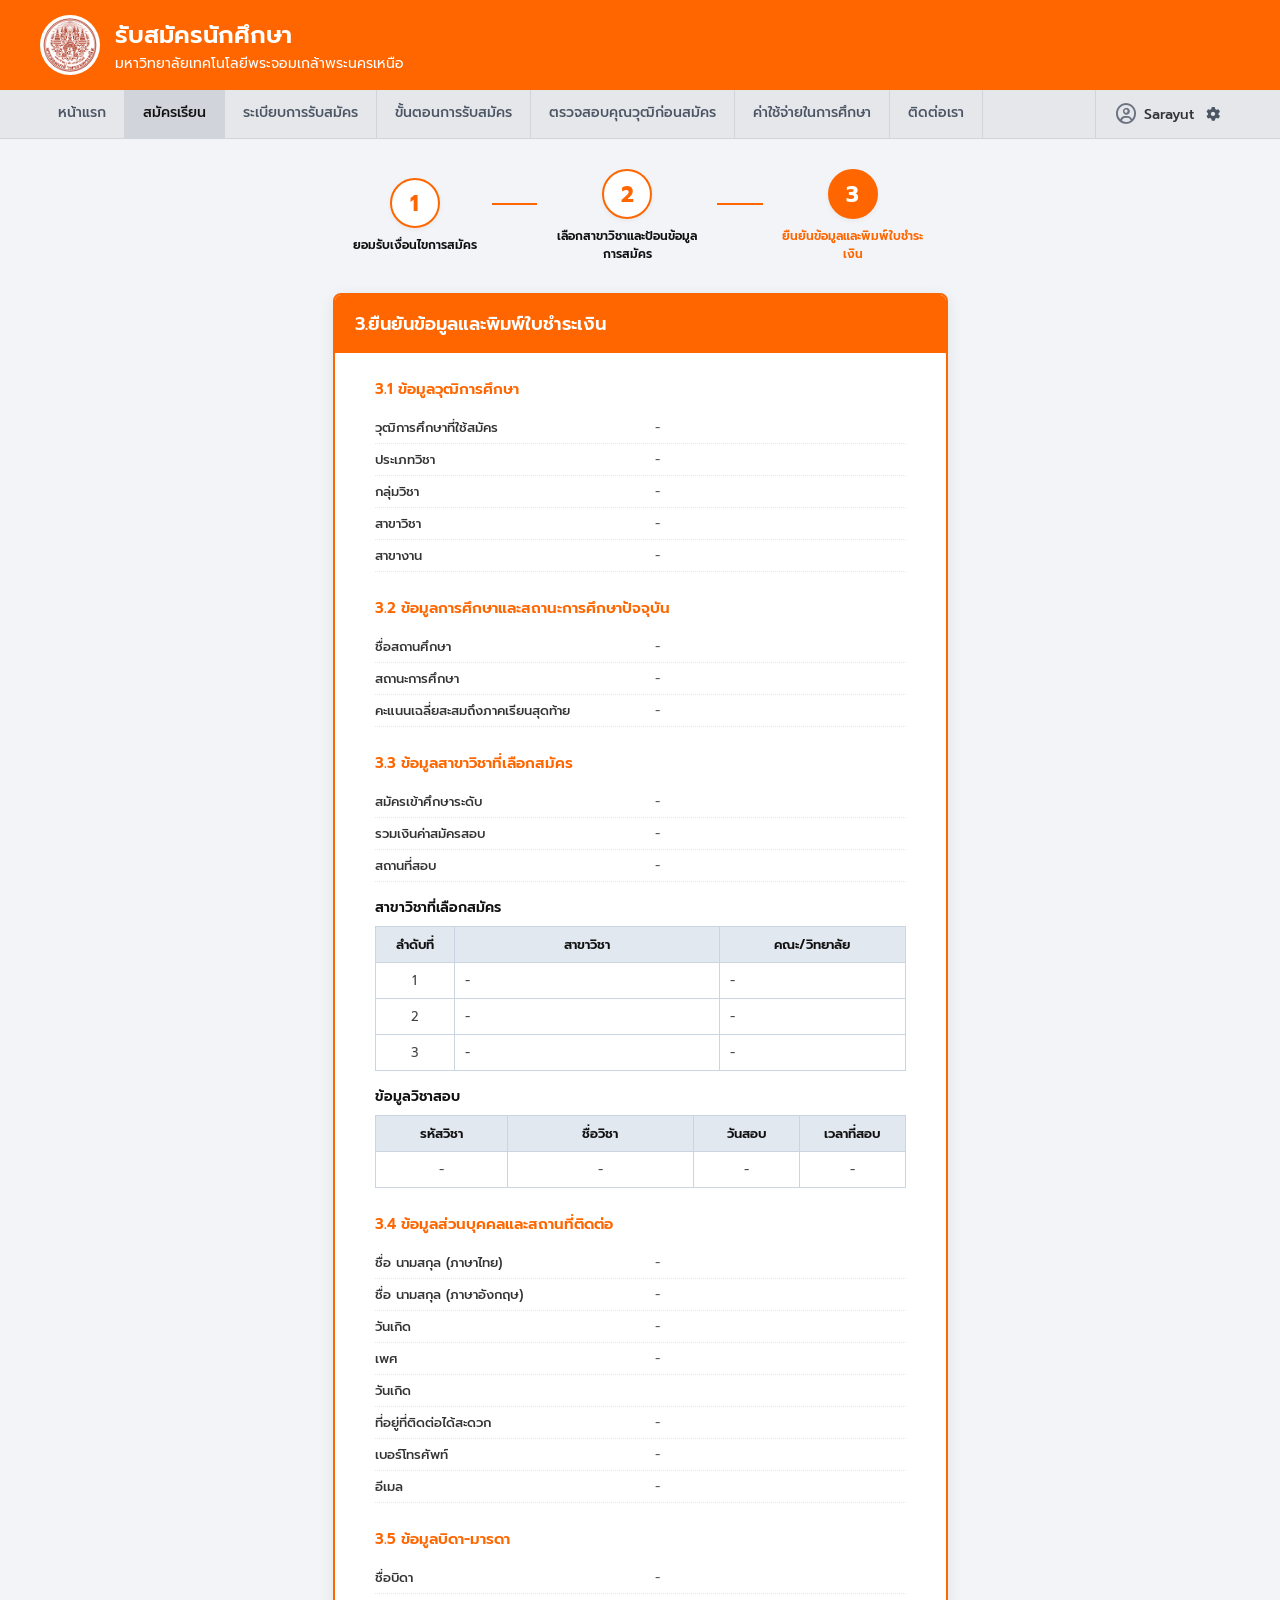
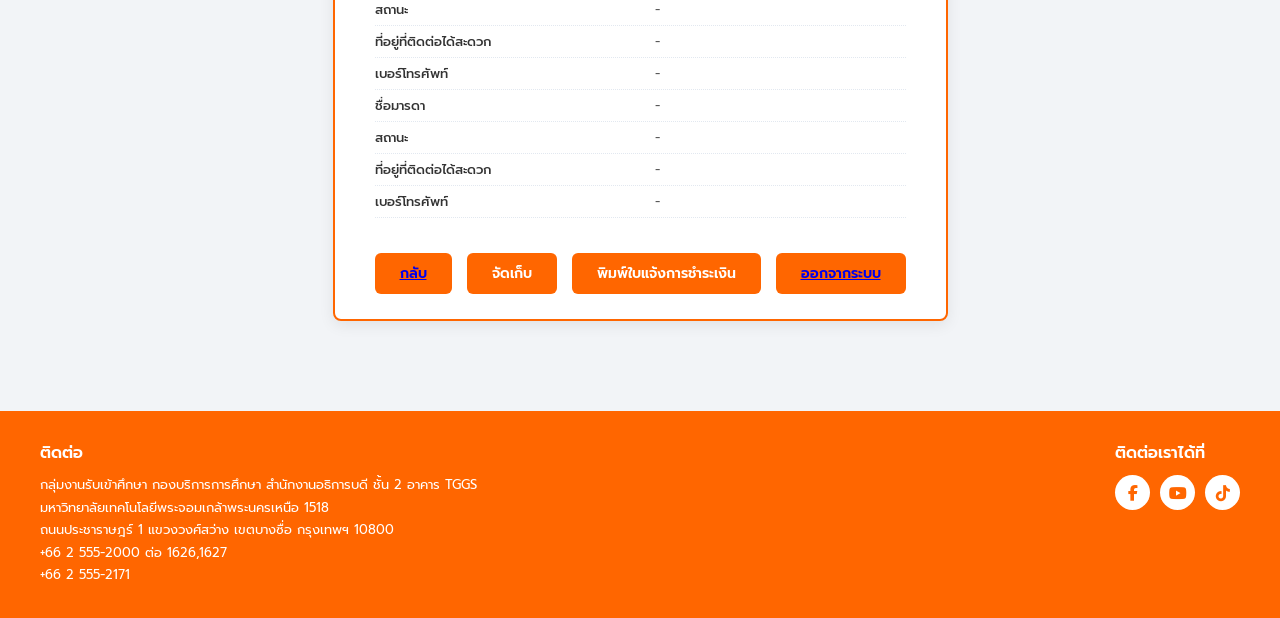
<file: form_3.html>
<!DOCTYPE html>
<html lang="th">
<head>
    <meta charset="UTF-8">
    <meta name="viewport" content="width=device-width, initial-scale=1.0">
    <title>ยืนยันข้อมูลและพิมพ์ใบชำระเงิน - มหาวิทยาลัยเทคโนโลยีพระจอมเกล้าพระนครเหนือ</title>
    <link rel="stylesheet" href="Css/style.css">
    <!-- Google Font (Prompt) -->
    <link href="https://fonts.googleapis.com/css2?family=Prompt:wght@300;400;500;600;700&display=swap" rel="stylesheet">
    <!-- FontAwesome Icons -->
    <link rel="stylesheet" href="https://cdnjs.cloudflare.com/ajax/libs/font-awesome/6.4.0/css/all.min.css">
</head>
<body>

    <!-- Top Header -->
    <header class="top-header">
        <div class="header-container">
            <div class="logo-area">
                <img src="image/logo_kmutnb.png" alt="Logo KMUTNB" class="img-university-logo">
                <div class="header-title">
                    <h1>รับสมัครนักศึกษา</h1>
                    <h2>มหาวิทยาลัยเทคโนโลยีพระจอมเกล้าพระนครเหนือ</h2>
                </div>
            </div>
        </div>
    </header>

    <!-- Navigation Bar -->
    <nav class="main-nav">
        <div class="nav-container">
            <a href="index.html">หน้าแรก</a>
            <a href="form_1.html" class="active">สมัครเรียน</a>
            <a href="regulations.html">ระเบียบการรับสมัคร</a>
            <a href="process.html">ขั้นตอนการรับสมัคร</a>
            <a href="eligibility.html">ตรวจสอบคุณวุฒิก่อนสมัคร</a>
            <a href="tuition.html">ค่าใช้จ่ายในการศึกษา</a>
            <a href="contact.html">ติดต่อเรา</a>
            <!-- ส่วนโปรไฟล์และเมนูตั้งค่า -->
            <!-- ส่วนโปรไฟล์และกล่องข้อความออกจากระบบแบบดันลงมาข้างล่าง -->
            <details class="user-profile-dropdown">
                <summary class="user-profile-menu">
                <i class="fa-regular fa-circle-user profile-icon"></i>
                <span>Sarayut</span>
                <i class="fa-solid fa-gear settings-icon"></i>
                </summary>
            
                <!-- กล่องข้อความออกจากระบบที่จะขยายพื้นที่ลงมาด้านล่างโดยไม่ทับซ้อน -->
                <div class="dropdown-box">
                    <a href="Login.html" class="logout-link">
                        <i class="fa-solid fa-right-from-bracket"></i> Log out
                    </a>
                </div>
            </details>
        </div>
    </nav>

    <!-- Main Content Wrapper -->
    <main class="main-content">

        <!-- Step Indicator Bar -->
        <div class="step-wrapper">
            <div class="step-item completed">
                <div class="step-circle">1</div>
                <span class="step-label">ยอมรับเงื่อนไขการสมัคร</span>
            </div>
            <div class="step-line completed"></div>
            <div class="step-item completed">
                <div class="step-circle">2</div>
                <span class="step-label">เลือกสาขาวิชาและป้อนข้อมูลการสมัคร</span>
            </div>
            <div class="step-line completed"></div>
            <div class="step-item active">
                <div class="step-circle">3</div>
                <span class="step-label">ยืนยันข้อมูลและพิมพ์ใบชำระเงิน</span>
            </div>
        </div>

        <!-- Main Card Container -->
        <div class="form-card">
            <div class="form-header">
                <h3>3.ยืนยันข้อมูลและพิมพ์ใบชำระเงิน</h3>
            </div>

            <div class="confirmation-body">

                <!-- 3.1 ข้อมูลวุฒิการศึกษา -->
                <section class="info-section">
                    <h4 class="section-title">3.1 ข้อมูลวุฒิการศึกษา</h4>
                    <div class="info-row"><span class="info-label">วุฒิการศึกษาที่ใช้สมัคร</span><span class="info-value">-</span></div>
                    <div class="info-row"><span class="info-label">ประเภทวิชา</span><span class="info-value">-</span></div>
                    <div class="info-row"><span class="info-label">กลุ่มวิชา</span><span class="info-value">-</span></div>
                    <div class="info-row"><span class="info-label">สาขาวิชา</span><span class="info-value">-</span></div>
                    <div class="info-row"><span class="info-label">สาขางาน</span><span class="info-value">-</span></div>
                </section>

                <!-- 3.2 ข้อมูลการศึกษาและสถานะการศึกษาปัจจุบัน -->
                <section class="info-section">
                    <h4 class="section-title">3.2 ข้อมูลการศึกษาและสถานะการศึกษาปัจจุบัน</h4>
                    <div class="info-row"><span class="info-label">ชื่อสถานศึกษา</span><span class="info-value">-</span></div>
                    <div class="info-row"><span class="info-label">สถานะการศึกษา</span><span class="info-value">-</span></div>
                    <div class="info-row"><span class="info-label">คะแนนเฉลี่ยสะสมถึงภาคเรียนสุดท้าย</span><span class="info-value">-</span></div>
                </section>

                <!-- 3.3 ข้อมูลสาขาวิชาที่เลือกสมัคร -->
                <section class="info-section">
                    <h4 class="section-title">3.3 ข้อมูลสาขาวิชาที่เลือกสมัคร</h4>
                    <div class="info-row"><span class="info-label">สมัครเข้าศึกษาระดับ</span><span class="info-value">-</span></div>
                    <div class="info-row"><span class="info-label">รวมเงินค่าสมัครสอบ</span><span class="info-value">-</span></div>
                    <div class="info-row"><span class="info-label">สถานที่สอบ</span><span class="info-value">-</span></div>

                    <h4 class="table-title-sm">สาขาวิชาที่เลือกสมัคร</h4>
                    <div class="table-responsive">
                        <table class="custom-table">
                            <thead>
                                <tr>
                                    <th width="15%">ลำดับที่</th>
                                    <th width="50%">สาขาวิชา</th>
                                    <th width="35%">คณะ/วิทยาลัย</th>
                                </tr>
                            </thead>
                            <tbody>
                                <tr><td class="text-center">1</td><td>-</td><td>-</td></tr>
                                <tr><td class="text-center">2</td><td>-</td><td>-</td></tr>
                                <tr><td class="text-center">3</td><td>-</td><td>-</td></tr>
                            </tbody>
                        </table>
                    </div>

                    <h4 class="table-title-sm">ข้อมูลวิชาสอบ</h4>
                    <div class="table-responsive">
                        <table class="custom-table">
                            <thead>
                                <tr>
                                    <th width="25%">รหัสวิชา</th>
                                    <th width="35%">ชื่อวิชา</th>
                                    <th width="20%">วันสอบ</th>
                                    <th width="20%">เวลาที่สอบ</th>
                                </tr>
                            </thead>
                            <tbody>
                                <tr class="text-center">
                                    <td>-</td><td>-</td><td>-</td><td>-</td>
                                </tr>
                            </tbody>
                        </table>
                    </div>
                </section>

                <!-- 3.4 ข้อมูลส่วนบุคคลและสถานที่ติดต่อ -->
                <section class="info-section">
                    <h4 class="section-title">3.4 ข้อมูลส่วนบุคคลและสถานที่ติดต่อ</h4>
                    <div class="info-row"><span class="info-label">ชื่อ นามสกุล (ภาษาไทย)</span><span class="info-value">-</span></div>
                    <div class="info-row"><span class="info-label">ชื่อ นามสกุล (ภาษาอังกฤษ)</span><span class="info-value">-</span></div>
                    <div class="info-row"><span class="info-label">วันเกิด</span><span class="info-value">-</span></div>
                    <div class="info-row"><span class="info-label">เพศ</span><span class="info-value">-</span></div>
                    <div class="info-row"><span class="info-label">วันเกิด</span><span class="info-value"></span></div>
                    <div class="info-row"><span class="info-label">ที่อยู่ที่ติดต่อได้สะดวก</span><span class="info-value">-</span></div>
                    <div class="info-row"><span class="info-label">เบอร์โทรศัพท์</span><span class="info-value">-</span></div>
                    <div class="info-row"><span class="info-label">อีเมล</span><span class="info-value">-</span></div>
                </section>

                <!-- 3.5 ข้อมูลบิดา-มารดา -->
                <section class="info-section">
                    <h4 class="section-title">3.5 ข้อมูลบิดา-มารดา</h4>
                    <div class="info-row"><span class="info-label">ชื่อบิดา</span><span class="info-value">-</span></div>
                    <div class="info-row"><span class="info-label">สถานะ</span><span class="info-value">-</span></div>
                    <div class="info-row"><span class="info-label">ที่อยู่ที่ติดต่อได้สะดวก</span><span class="info-value">-</span></div>
                    <div class="info-row"><span class="info-label">เบอร์โทรศัพท์</span><span class="info-value">-</span></div>
                    <div class="info-row"><span class="info-label">ชื่อมารดา</span><span class="info-value">-</span></div>
                    <div class="info-row"><span class="info-label">สถานะ</span><span class="info-value">-</span></div>
                    <div class="info-row"><span class="info-label">ที่อยู่ที่ติดต่อได้สะดวก</span><span class="info-value">-</span></div>
                    <div class="info-row"><span class="info-label">เบอร์โทรศัพท์</span><span class="info-value">-</span></div>
                </section>

                <!-- Action Buttons -->
                <div class="action-buttons-group">
                    <button type="button" class="btn-action"> <a href="form_2.html">กลับ</a></button>
                    <button type="button" class="btn-action">จัดเก็บ</button>
                    <button type="button" class="btn-action">พิมพ์ใบแจ้งการชำระเงิน</button>
                    <button type="button" class="btn-action"><a href="index.html">ออกจากระบบ</a></button>
                </div>

            </div>
        </div>

    </main>

    <!-- Bottom Footer -->
    <footer class="main-footer">
        <div class="footer-container">
            <div class="footer-info">
                <h4>ติดต่อ</h4>
                <p>กลุ่มงานรับเข้าศึกษา กองบริการการศึกษา สำนักงานอธิการบดี ชั้น 2 อาคาร TGGS</p>
                <p>มหาวิทยาลัยเทคโนโลยีพระจอมเกล้าพระนครเหนือ 1518</p>
                <p>ถนนประชาราษฎร์ 1 แขวงวงศ์สว่าง เขตบางซื่อ กรุงเทพฯ 10800</p>
                <p>+66 2 555-2000 ต่อ 1626,1627</p>
                <p>+66 2 555-2171</p>
            </div>
            <div class="footer-social">
                <h4>ติดต่อเราได้ที่</h4>
                <div class="social-icons">
                    <a href="https://www.facebook.com/admission.kmutnb/" class="facebook"><i class="fa-brands fa-facebook-f"></i></a>
                    <a href="https://www.youtube.com/c/KMUTNBofficial/videos" class="youtube"><i class="fa-brands fa-youtube"></i></a>
                    <a href="https://www.tiktok.com/@kmutnbofficial" class="tiktok"><i class="fa-brands fa-tiktok"></i></a>
                </div>
            </div>
        </div>
    </footer>

</body>
</html>
</file>
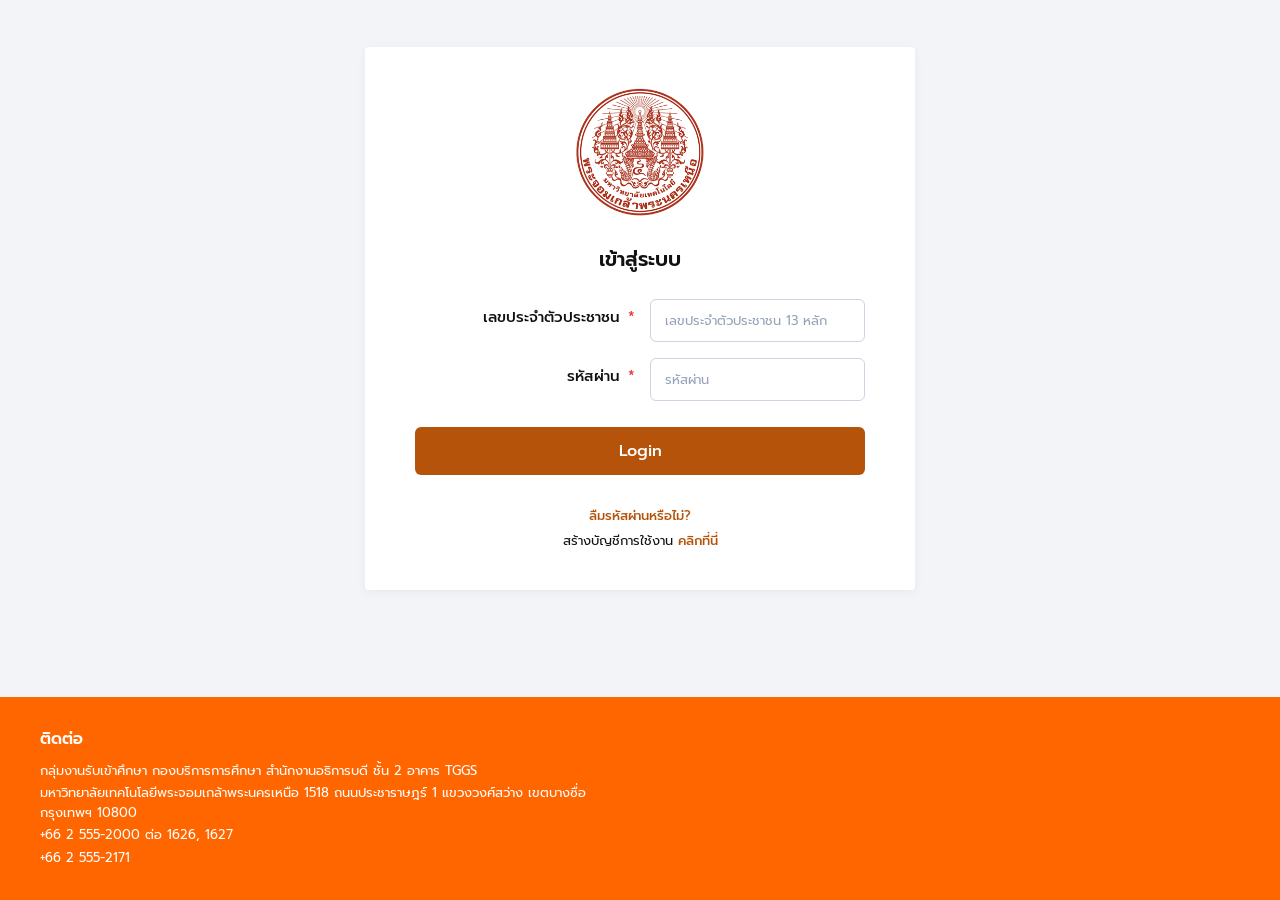
<file: Login.html>
<!DOCTYPE html>
<html lang="th">
<head>
    <meta charset="UTF-8">
    <meta name="viewport" content="width=device-width, initial-scale=1.0">
    <title>เข้าสู่ระบบ - มหาวิทยาลัยเทคโนโลยีพระจอมเกล้าพระนครเหนือ</title>
    <link rel="stylesheet" href="Css/style.css">
    <!-- Google Font (Prompt) -->
    <link href="https://fonts.googleapis.com/css2?family=Prompt:wght@300;400;500;600&display=swap" rel="stylesheet">
</head>
<body>

    <!-- Login Wrapper -->
    <div class="login-wrapper">
        <div class="login-card">
            
            <!-- University Emblem -->
            <div class="logo-container">
                <!-- [Image] University Emblem/Logo -->
                <img src="image/logo_kmutnb.png" alt="KMUTNB Logo" class="img-emblem">
            </div>

            <!-- Page Title -->
            <h2 class="login-title">เข้าสู่ระบบ</h2>

            <!-- Login Form (ใช้ action="index.html" เพื่อเปลี่ยนหน้าเมื่อกรอกข้อมูลถูกต้อง) -->
            <form action="index.html" method="GET" class="login-form">
                
                <!-- National ID / Username -->
                <div class="form-group">
                    <label>เลขประจำตัวประชาชน <span class="required">*</span></label>
                    <input type="text" 
                           name="national_id" 
                           placeholder="เลขประจำตัวประชาชน 13 หลัก" 
                           maxlength="13" 
                           required 
                           pattern="\d{13}" 
                           title="กรุณากรอกเลขประจำตัวประชาชนเป็นตัวเลข 13 หลัก">
                </div>

                <!-- Password -->
                <div class="form-group">
                    <label>รหัสผ่าน <span class="required">*</span></label>
                    <input type="password" 
                           name="password" 
                           placeholder="รหัสผ่าน" 
                           required 
                           minlength="8" 
                           title="กรุณากรอกรหัสผ่านอย่างน้อย 8 ตัวอักษร">
                </div>

                <!-- Login Button (เป็น button type="submit" ไม่มีแท็ก <a> ครอบ) -->
                <button type="submit" class="btn-login">Login</button>

                <!-- Links Section -->
                <div class="auth-links">
                    <a href="#" class="forgot-link">ลืมรหัสผ่านหรือไม่?</a>
                    <p class="register-text">สร้างบัญชีการใช้งาน <a href="Register.html">คลิกที่นี่</a></p>
                </div>

            </form>
        </div>
    </div>

    <!-- Bottom Footer -->
    <footer class="main-footer">
        <div class="footer-container">
            <div class="footer-info">
                <h4>ติดต่อ</h4>
                <p>กลุ่มงานรับเข้าศึกษา กองบริการการศึกษา สำนักงานอธิการบดี ชั้น 2 อาคาร TGGS</p>
                <p>มหาวิทยาลัยเทคโนโลยีพระจอมเกล้าพระนครเหนือ 1518 ถนนประชาราษฎร์ 1 แขวงวงศ์สว่าง เขตบางซื่อ กรุงเทพฯ 10800</p>
                <p>+66 2 555-2000 ต่อ 1626, 1627</p>
                <p>+66 2 555-2171</p>
            </div>
        </div>
    </footer>

</body>
</html>
</file>
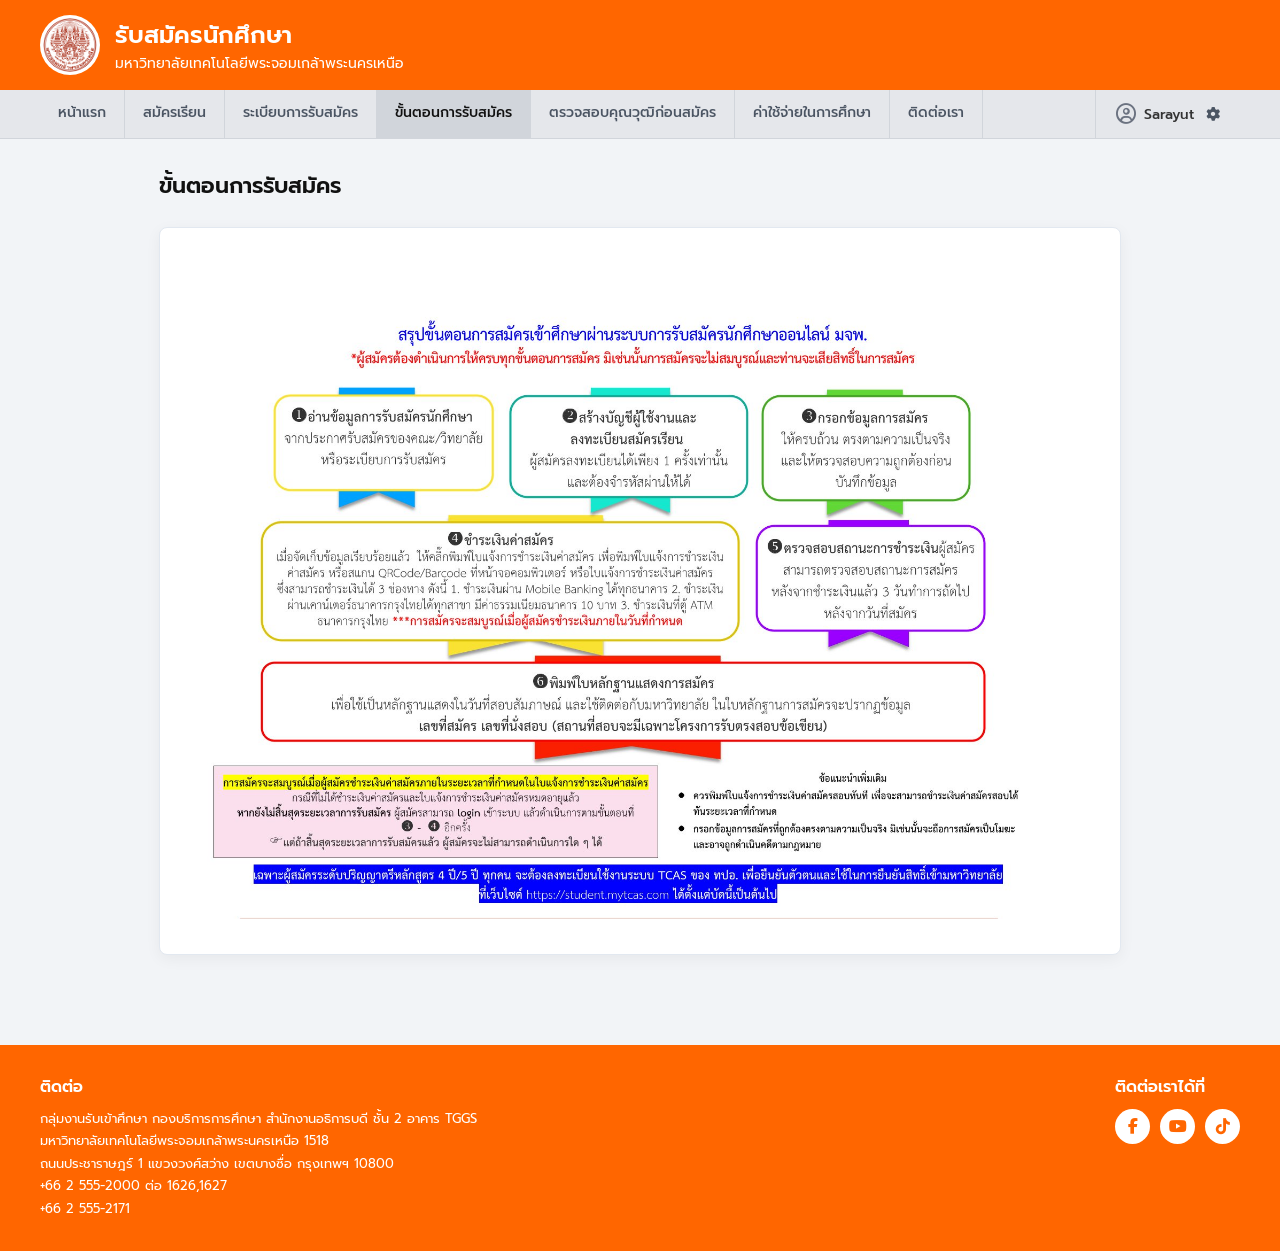
<file: process.html>
<!DOCTYPE html>
<html lang="th">
<head>
    <meta charset="UTF-8">
    <meta name="viewport" content="width=device-width, initial-scale=1.0">
    <title>ขั้นตอนการรับสมัคร - มหาวิทยาลัยเทคโนโลยีพระจอมเกล้าพระนครเหนือ</title>
    <link rel="stylesheet" href="Css/style.css">
    <!-- Google Font (Prompt) -->
    <link href="https://fonts.googleapis.com/css2?family=Prompt:wght@300;400;500;600;700&display=swap" rel="stylesheet">
    <!-- FontAwesome Icons -->
    <link rel="stylesheet" href="https://cdnjs.cloudflare.com/ajax/libs/font-awesome/6.4.0/css/all.min.css">
</head>
<body>

    <!-- Top Header -->
    <header class="top-header">
        <div class="header-container">
            <div class="logo-area">
                <img src="image/logo_kmutnb.png" alt="Logo KMUTNB" class="img-university-logo">
                <div class="header-title">
                    <h1>รับสมัครนักศึกษา</h1>
                    <h2>มหาวิทยาลัยเทคโนโลยีพระจอมเกล้าพระนครเหนือ</h2>
                </div>
            </div>
        </div>
    </header>

    <!-- Navigation Bar -->
    <nav class="main-nav">
        <div class="nav-container">
            <a href="index.html">หน้าแรก</a>
            <a href="form_1.html">สมัครเรียน</a>
            <a href="regulations.html">ระเบียบการรับสมัคร</a>
            <a href="process.html" class="active">ขั้นตอนการรับสมัคร</a>
            <a href="eligibility.html">ตรวจสอบคุณวุฒิก่อนสมัคร</a>
            <a href="tuition.html">ค่าใช้จ่ายในการศึกษา</a>
            <a href="contact.html">ติดต่อเรา</a>
            <!-- ส่วนโปรไฟล์และเมนูตั้งค่า -->
            <!-- ส่วนโปรไฟล์และกล่องข้อความออกจากระบบแบบดันลงมาข้างล่าง -->
            <details class="user-profile-dropdown">
                <summary class="user-profile-menu">
                <i class="fa-regular fa-circle-user profile-icon"></i>
                <span>Sarayut</span>
                <i class="fa-solid fa-gear settings-icon"></i>
                </summary>
            
                <!-- กล่องข้อความออกจากระบบที่จะขยายพื้นที่ลงมาด้านล่างโดยไม่ทับซ้อน -->
                <div class="dropdown-box">
                    <a href="Login.html" class="logout-link">
                        <i class="fa-solid fa-right-from-bracket"></i> Log out
                    </a>
                </div>
            </details>
        </div>
    </nav>

    <!-- Main Content Wrapper -->
    <main class="main-content">
        
        <h2 class="page-title">ขั้นตอนการรับสมัคร</h2>

        <div class="admission-process-card">

            <!-- Image Layout Frame Container -->
            <div class="image-layout-wrapper">
                <img src="image/steprecruitment.jpg" alt="ขั้นตอนการรับสมัคร" class="process-structure-img">
            </div>

        </div>

    </main>

    <!-- Bottom Footer -->
    <footer class="main-footer">
        <div class="footer-container">
            <div class="footer-info">
                <h4>ติดต่อ</h4>
                <p>กลุ่มงานรับเข้าศึกษา กองบริการการศึกษา สำนักงานอธิการบดี ชั้น 2 อาคาร TGGS</p>
                <p>มหาวิทยาลัยเทคโนโลยีพระจอมเกล้าพระนครเหนือ 1518</p>
                <p>ถนนประชาราษฎร์ 1 แขวงวงศ์สว่าง เขตบางซื่อ กรุงเทพฯ 10800</p>
                <p>+66 2 555-2000 ต่อ 1626,1627</p>
                <p>+66 2 555-2171</p>
            </div>
            <div class="footer-social">
                <h4>ติดต่อเราได้ที่</h4>
                <div class="social-icons">
                    <a href="https://www.facebook.com/admission.kmutnb/" class="facebook"><i class="fa-brands fa-facebook-f"></i></a>
                    <a href="https://www.youtube.com/c/KMUTNBofficial/videos" class="youtube"><i class="fa-brands fa-youtube"></i></a>
                    <a href="https://www.tiktok.com/@kmutnbofficial" class="tiktok"><i class="fa-brands fa-tiktok"></i></a>
                </div>
            </div>
        </div>
    </footer>

</body>
</html>
</file>
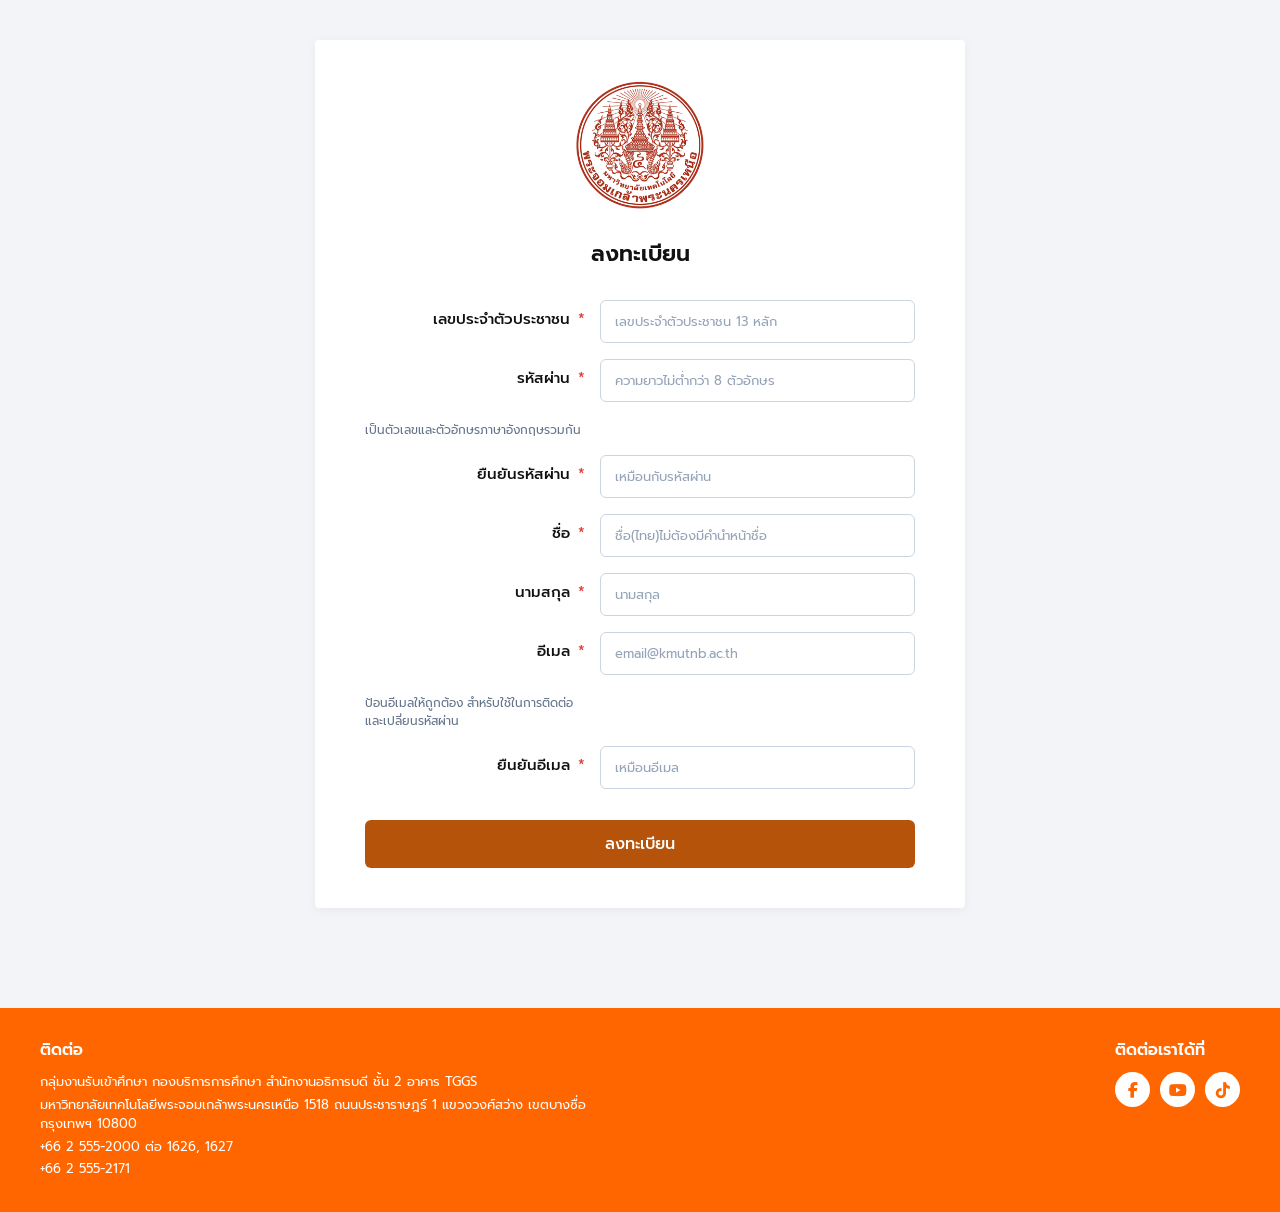
<file: Register.html>
<!DOCTYPE html>
<html lang="th">
<head>
    <meta charset="UTF-8">
    <meta name="viewport" content="width=device-width, initial-scale=1.0">
    <title>ลงทะเบียน - มหาวิทยาลัยเทคโนโลยีพระจอมเกล้าพระนครเหนือ</title>
    <link rel="stylesheet" href="Css/style.css">
    <!-- Google Font (Prompt) -->
    <link href="https://fonts.googleapis.com/css2?family=Prompt:wght@300;400;500;600&display=swap" rel="stylesheet">
    <!-- FontAwesome Icons -->
    <link rel="stylesheet" href="https://cdnjs.cloudflare.com/ajax/libs/font-awesome/6.4.0/css/all.min.css">
</head>
<body>

    <!-- Main Container -->
    <div class="register-wrapper">
        <div class="register-card">
            
            <!-- University Logo -->
            <div class="logo-container">
                <!-- [Image] University Emblem/Logo -->
                <img src="image/logo_kmutnb.png" alt="KMUTNB Logo" class="img-emblem">
            </div>

            <!-- Page Title -->
            <h2 class="register-title">ลงทะเบียน</h2>

            <!-- Registration Form (ใช้ action="Login.html" เพื่อนำทางไปหน้า Login เมื่อกรอกข้อมูลถูกต้อง) -->
            <form action="Login.html" method="GET" class="register-form">
                
                <!-- National ID -->
                <div class="form-group">
                    <label>เลขประจำตัวประชาชน <span class="required">*</span></label>
                    <input type="text" 
                           name="national_id" 
                           value="" 
                           placeholder="เลขประจำตัวประชาชน 13 หลัก" 
                           maxlength="13" 
                           required 
                           pattern="\d{13}" 
                           title="กรุณากรอกเลขประจำตัวประชาชนเป็นตัวเลข 13 หลัก">
                </div>

                <!-- Password -->
                <div class="form-group">
                    <label>รหัสผ่าน <span class="required">*</span></label>
                    <div class="input-with-icon">
                        <input type="password" 
                               name="password" 
                               value="" 
                               placeholder="ความยาวไม่ต่ำกว่า 8 ตัวอักษร" 
                               required 
                               minlength="8">
                    </div>
                    <small class="form-hint">เป็นตัวเลขและตัวอักษรภาษาอังกฤษรวมกัน</small>
                </div>

                <!-- Confirm Password -->
                <div class="form-group">
                    <label>ยืนยันรหัสผ่าน <span class="required">*</span></label>
                    <div class="input-with-icon">
                        <input type="password" 
                               name="confirm_password" 
                               value="" 
                               placeholder="เหมือนกับรหัสผ่าน" 
                               required 
                               minlength="8">
                    </div>
                </div>

                <!-- First Name -->
                <div class="form-group">
                    <label>ชื่อ <span class="required">*</span></label>
                    <input type="text" 
                           name="firstname" 
                           value="" 
                           placeholder="ชื่อ(ไทย)ไม่ต้องมีคำนำหน้าชื่อ" 
                           required>
                </div>

                <!-- Last Name -->
                <div class="form-group">
                    <label>นามสกุล <span class="required">*</span></label>
                    <input type="text" 
                           name="lastname" 
                           value="" 
                           placeholder="นามสกุล" 
                           required>
                </div>

                <!-- Email -->
                <div class="form-group">
                    <label>อีเมล <span class="required">*</span></label>
                    <input type="email" 
                           name="email" 
                           value="" 
                           placeholder="email@kmutnb.ac.th" 
                           required>
                    <small class="form-hint">ป้อนอีเมลให้ถูกต้อง สำหรับใช้ในการติดต่อและเปลี่ยนรหัสผ่าน</small>
                </div>

                <!-- Confirm Email -->
                <div class="form-group">
                    <label>ยืนยันอีเมล <span class="required">*</span></label>
                    <input type="email" 
                           name="confirm_email" 
                           value="" 
                           placeholder="เหมือนอีเมล" 
                           required>
                </div>

                <!-- Submit Button -->
                <button type="submit" class="btn-submit">ลงทะเบียน</button>

            </form>
        </div>
    </div>

    <!-- Bottom Footer -->
    <footer class="main-footer">
        <div class="footer-container">
            <div class="footer-info">
                <h4>ติดต่อ</h4>
                <p>กลุ่มงานรับเข้าศึกษา กองบริการการศึกษา สำนักงานอธิการบดี ชั้น 2 อาคาร TGGS</p>
                <p>มหาวิทยาลัยเทคโนโลยีพระจอมเกล้าพระนครเหนือ 1518 ถนนประชาราษฎร์ 1 แขวงวงศ์สว่าง เขตบางซื่อ กรุงเทพฯ 10800</p>
                <p>+66 2 555-2000 ต่อ 1626, 1627</p>
                <p>+66 2 555-2171</p>
            </div>
            <div class="footer-social">
                <h4>ติดต่อเราได้ที่</h4>
                <div class="social-icons">
                    <a href="https://www.facebook.com/admission.kmutnb/" class="facebook"><i class="fa-brands fa-facebook-f"></i></a>
                    <a href="https://www.youtube.com/c/KMUTNBofficial/videos" class="youtube"><i class="fa-brands fa-youtube"></i></a>
                    <a href="https://www.tiktok.com/@kmutnbofficial" class="tiktok"><i class="fa-brands fa-tiktok"></i></a>
                </div>
            </div>
        </div>
    </footer>

</body>
</html>
</file>
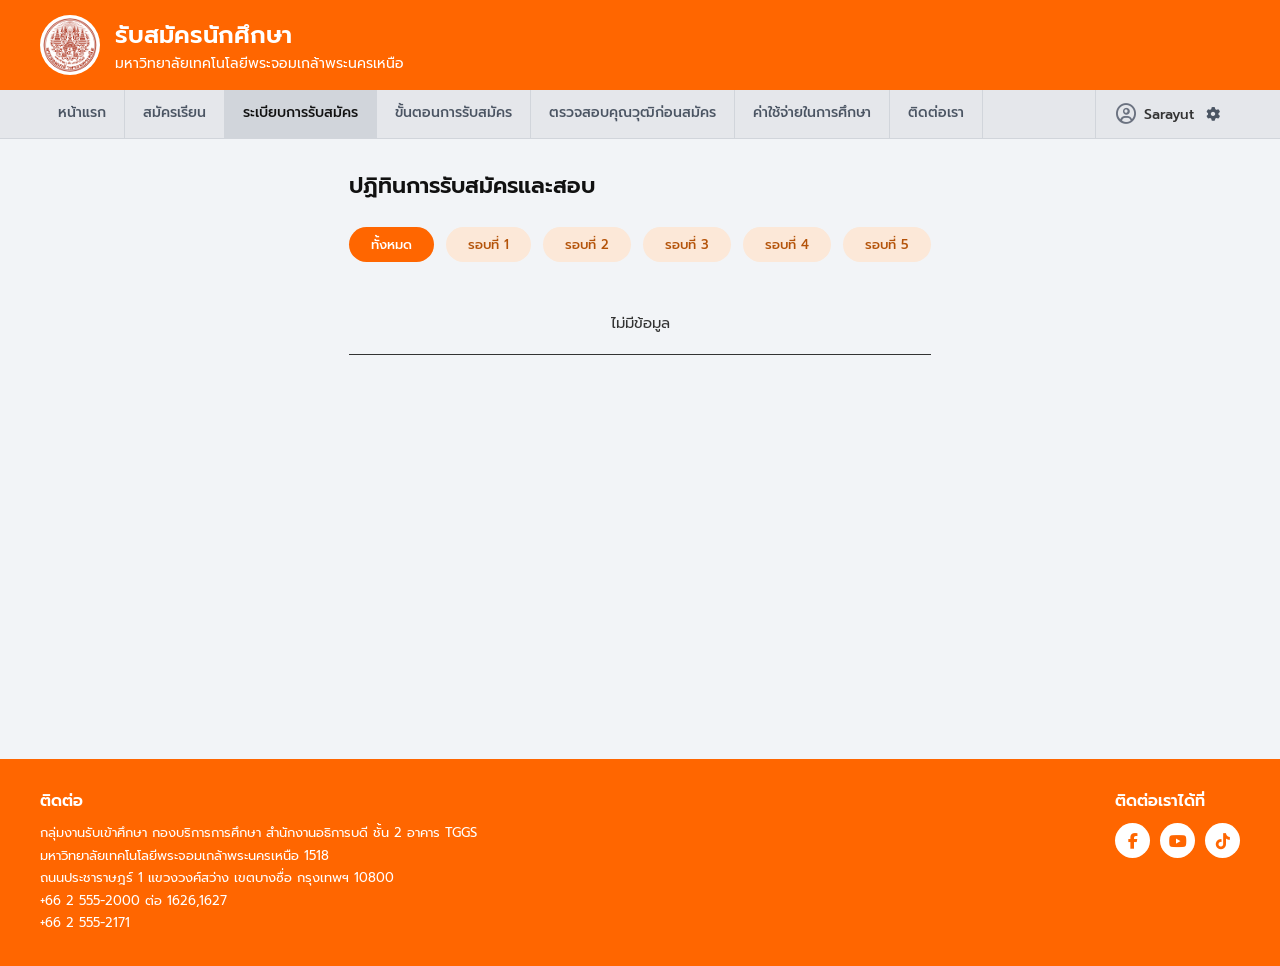
<file: regulations.html>
<!DOCTYPE html>
<html lang="th">
<head>
    <meta charset="UTF-8">
    <meta name="viewport" content="width=device-width, initial-scale=1.0">
    <title>ปฏิทินการรับสมัครและสอบ - มหาวิทยาลัยเทคโนโลยีพระจอมเกล้าพระนครเหนือ</title>
    <link rel="stylesheet" href="Css/style.css">
    <!-- Google Font (Prompt) -->
    <link href="https://fonts.googleapis.com/css2?family=Prompt:wght@300;400;500;600;700&display=swap" rel="stylesheet">
    <!-- FontAwesome Icons -->
    <link rel="stylesheet" href="https://cdnjs.cloudflare.com/ajax/libs/font-awesome/6.4.0/css/all.min.css">
</head>
<body>

    <!-- Top Header -->
    <header class="top-header">
        <div class="header-container">
            <div class="logo-area">
                <img src="image/logo_kmutnb.png" alt="Logo KMUTNB" class="img-university-logo">
                <div class="header-title">
                    <h1>รับสมัครนักศึกษา</h1>
                    <h2>มหาวิทยาลัยเทคโนโลยีพระจอมเกล้าพระนครเหนือ</h2>
                </div>
            </div>
        </div>
    </header>

    <!-- Navigation Bar -->
    <nav class="main-nav">
        <div class="nav-container">
            <a href="index.html">หน้าแรก</a>
            <a href="form_1.html">สมัครเรียน</a>
            <a href="regulations.html" class="active">ระเบียบการรับสมัคร</a>
            <a href="process.html">ขั้นตอนการรับสมัคร</a>
            <a href="eligibility.html">ตรวจสอบคุณวุฒิก่อนสมัคร</a>
            <a href="tuition.html">ค่าใช้จ่ายในการศึกษา</a>
            <a href="contact.html">ติดต่อเรา</a>
            <!-- ส่วนโปรไฟล์และเมนูตั้งค่า -->
            <!-- ส่วนโปรไฟล์และกล่องข้อความออกจากระบบแบบดันลงมาข้างล่าง -->
            <details class="user-profile-dropdown">
                <summary class="user-profile-menu">
                <i class="fa-regular fa-circle-user profile-icon"></i>
                <span>Sarayut</span>
                <i class="fa-solid fa-gear settings-icon"></i>
                </summary>
            
                <!-- กล่องข้อความออกจากระบบที่จะขยายพื้นที่ลงมาด้านล่างโดยไม่ทับซ้อน -->
                <div class="dropdown-box">
                    <a href="Login.html" class="logout-link">
                        <i class="fa-solid fa-right-from-bracket"></i> Log out
                    </a>
                </div>
            </details>
        </div>
    </nav>

    <!-- Main Content Wrapper -->
    <main class="main-content">
        
        <h2 class="page-title">ปฏิทินการรับสมัครและสอบ</h2>

        <!-- Filter Round Pills -->
        <div class="filter-rounds">
            <button class="round-btn active">ทั้งหมด</button>
            <button class="round-btn">รอบที่ 1</button>
            <button class="round-btn">รอบที่ 2</button>
            <button class="round-btn">รอบที่ 3</button>
            <button class="round-btn">รอบที่ 4</button>
            <button class="round-btn">รอบที่ 5</button>
        </div>

        <!-- Content Area -->
        <div class="calendar-content">
            <p class="no-data">ไม่มีข้อมูล</p>
            <hr class="divider-line">
        </div>

    </main>

    <!-- Bottom Footer -->
    <footer class="main-footer">
        <div class="footer-container">
            <div class="footer-info">
                <h4>ติดต่อ</h4>
                <p>กลุ่มงานรับเข้าศึกษา กองบริการการศึกษา สำนักงานอธิการบดี ชั้น 2 อาคาร TGGS</p>
                <p>มหาวิทยาลัยเทคโนโลยีพระจอมเกล้าพระนครเหนือ 1518</p>
                <p>ถนนประชาราษฎร์ 1 แขวงวงศ์สว่าง เขตบางซื่อ กรุงเทพฯ 10800</p>
                <p>+66 2 555-2000 ต่อ 1626,1627</p>
                <p>+66 2 555-2171</p>
            </div>
            <div class="footer-social">
                <h4>ติดต่อเราได้ที่</h4>
                <div class="social-icons">
                    <a href="https://www.facebook.com/admission.kmutnb/" class="facebook"><i class="fa-brands fa-facebook-f"></i></a>
                    <a href="https://www.youtube.com/c/KMUTNBofficial/videos" class="youtube"><i class="fa-brands fa-youtube"></i></a>
                    <a href="https://www.tiktok.com/@kmutnbofficial" class="tiktok"><i class="fa-brands fa-tiktok"></i></a>
                </div>
            </div>
        </div>
    </footer>

</body>
</html>
</file>
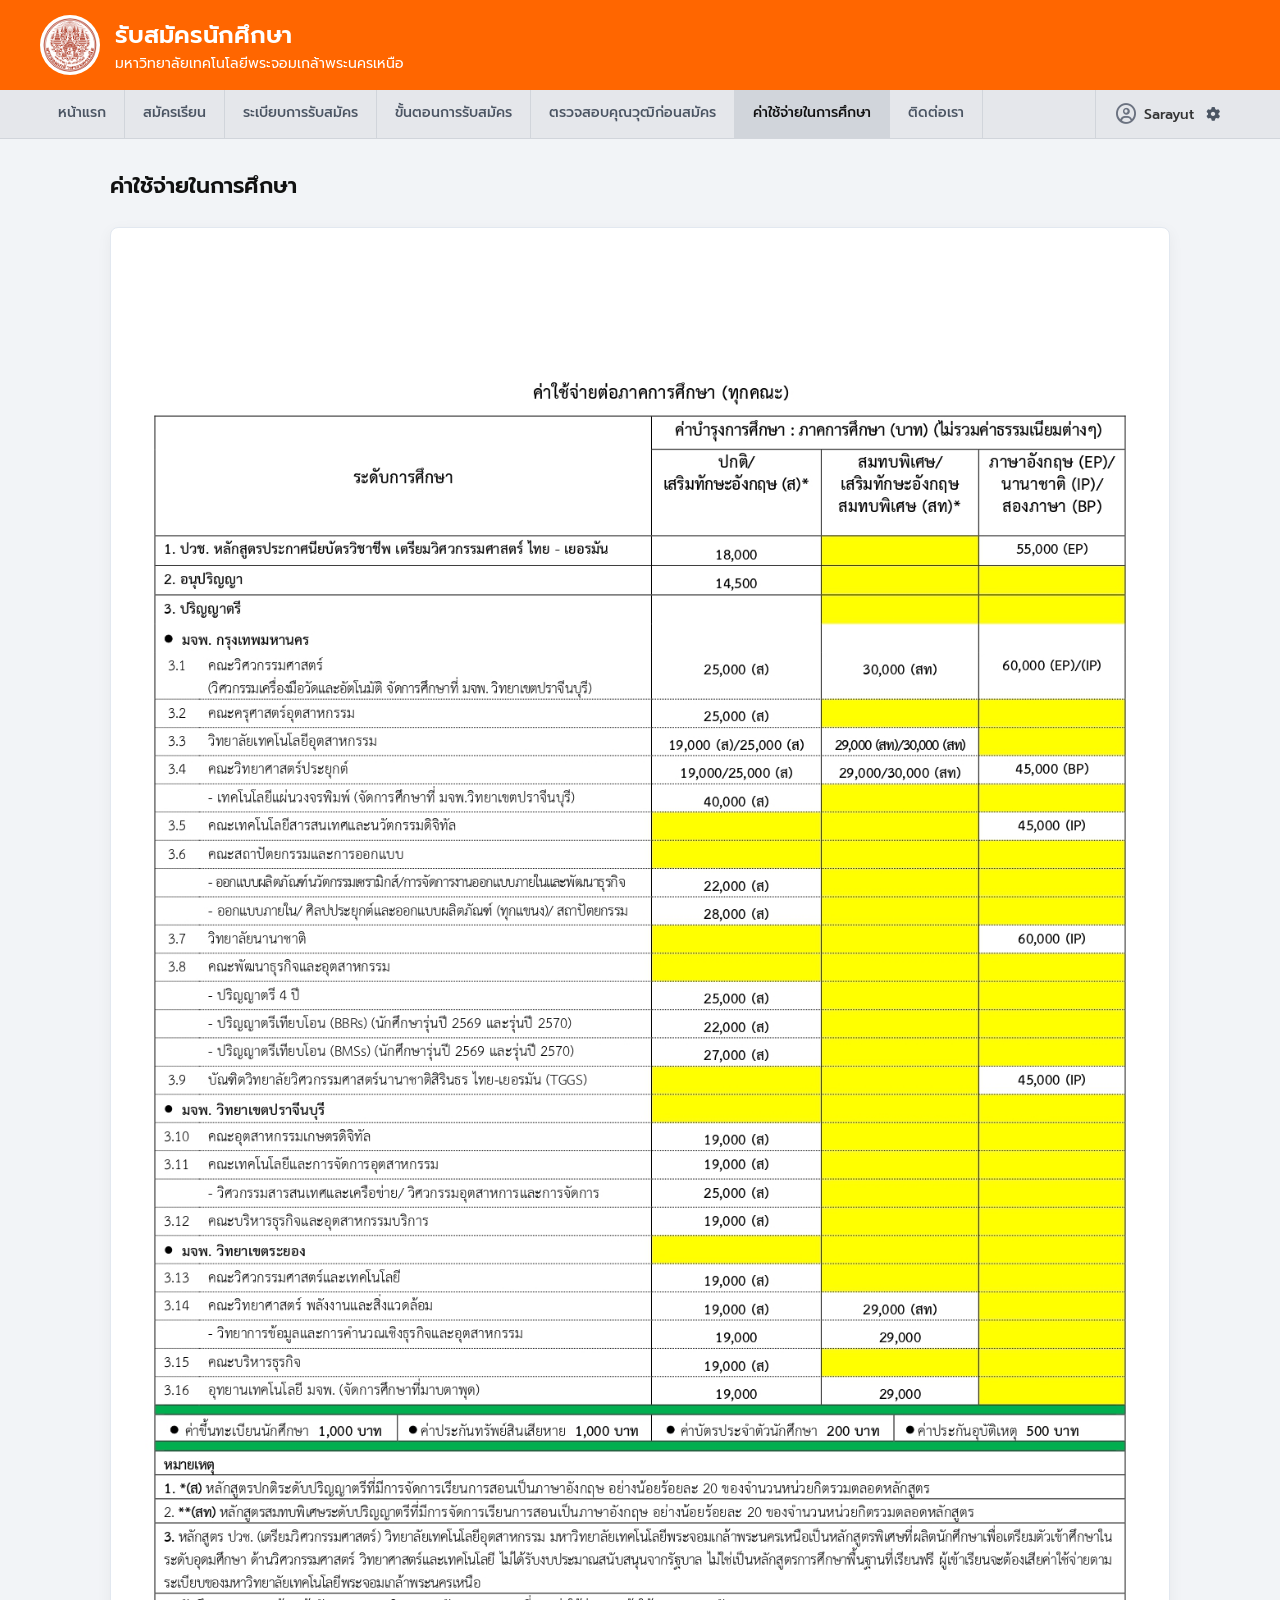
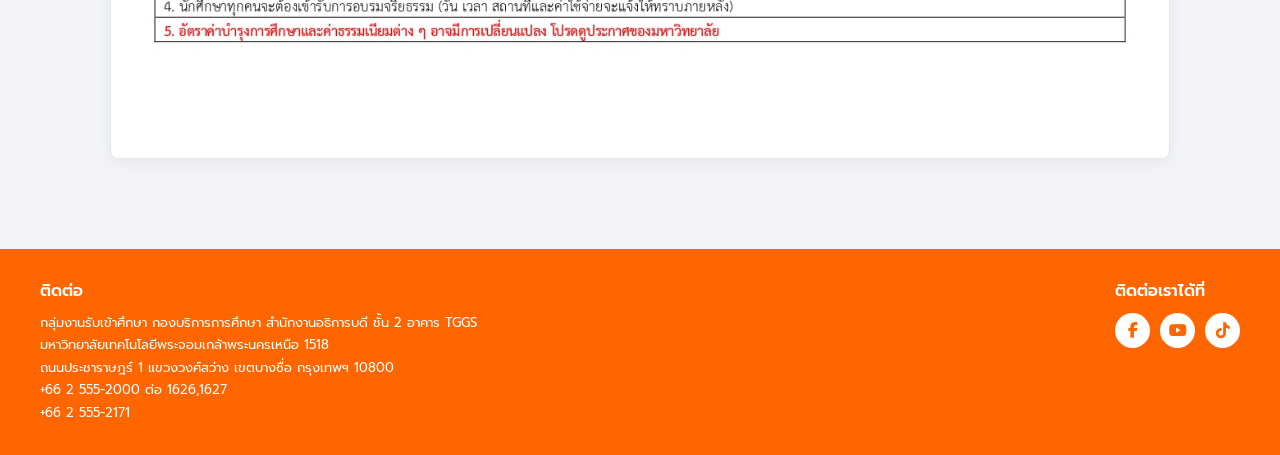
<file: tuition.html>
<!DOCTYPE html>
<html lang="th">
<head>
    <meta charset="UTF-8">
    <meta name="viewport" content="width=device-width, initial-scale=1.0">
    <title>ค่าใช้จ่ายในการศึกษา - มหาวิทยาลัยเทคโนโลยีพระจอมเกล้าพระนครเหนือ</title>
    <link rel="stylesheet" href="Css/style.css">
    <!-- Google Font (Prompt) -->
    <link href="https://fonts.googleapis.com/css2?family=Prompt:wght@300;400;500;600;700&display=swap" rel="stylesheet">
    <!-- FontAwesome Icons -->
    <link rel="stylesheet" href="https://cdnjs.cloudflare.com/ajax/libs/font-awesome/6.4.0/css/all.min.css">
</head>
<body>

    <!-- Top Header -->
    <header class="top-header">
        <div class="header-container">
            <div class="logo-area">
                <img src="image/logo_kmutnb.png" alt="Logo KMUTNB" class="img-university-logo">
                <div class="header-title">
                    <h1>รับสมัครนักศึกษา</h1>
                    <h2>มหาวิทยาลัยเทคโนโลยีพระจอมเกล้าพระนครเหนือ</h2>
                </div>
            </div>
        </div>
    </header>

    <!-- Navigation Bar -->
    <nav class="main-nav">
        <div class="nav-container">
            <a href="index.html">หน้าแรก</a>
            <a href="form_1.html">สมัครเรียน</a>
            <a href="regulations.html">ระเบียบการรับสมัคร</a>
            <a href="process.html">ขั้นตอนการรับสมัคร</a>
            <a href="eligibility.html">ตรวจสอบคุณวุฒิก่อนสมัคร</a>
            <a href="tuition.html" class="active">ค่าใช้จ่ายในการศึกษา</a>
            <a href="contact.html">ติดต่อเรา</a>
            <!-- ส่วนโปรไฟล์และเมนูตั้งค่า -->
            <!-- ส่วนโปรไฟล์และกล่องข้อความออกจากระบบแบบดันลงมาข้างล่าง -->
            <details class="user-profile-dropdown">
                <summary class="user-profile-menu">
                <i class="fa-regular fa-circle-user profile-icon"></i>
                <span>Sarayut</span>
                <i class="fa-solid fa-gear settings-icon"></i>
                </summary>
            
                <!-- กล่องข้อความออกจากระบบที่จะขยายพื้นที่ลงมาด้านล่างโดยไม่ทับซ้อน -->
                <div class="dropdown-box">
                    <a href="Login.html" class="logout-link">
                        <i class="fa-solid fa-right-from-bracket"></i> Log out
                    </a>
                </div>
            </details>
        </div>
    </nav>

    <!-- Main Content Wrapper -->
    <main class="main-content">
        
        <h2 class="page-title">ค่าใช้จ่ายในการศึกษา</h2>

        <div class="fee-content-card">
            
            <!-- Image Layout Frame Container -->
            <div class="image-layout-wrapper">
                <img src="image/fee2569_page-0001.jpg" alt="ค่าใช้จ่ายในการศึกษา" class="fee-structure-img">
            </div>

        </div>

    </main>

    <!-- Bottom Footer -->
    <footer class="main-footer">
        <div class="footer-container">
            <div class="footer-info">
                <h4>ติดต่อ</h4>
                <p>กลุ่มงานรับเข้าศึกษา กองบริการการศึกษา สำนักงานอธิการบดี ชั้น 2 อาคาร TGGS</p>
                <p>มหาวิทยาลัยเทคโนโลยีพระจอมเกล้าพระนครเหนือ 1518</p>
                <p>ถนนประชาราษฎร์ 1 แขวงวงศ์สว่าง เขตบางซื่อ กรุงเทพฯ 10800</p>
                <p>+66 2 555-2000 ต่อ 1626,1627</p>
                <p>+66 2 555-2171</p>
            </div>
            <div class="footer-social">
                <h4>ติดต่อเราได้ที่</h4>
                <div class="social-icons">
                    <a href="https://www.facebook.com/admission.kmutnb/" class="facebook"><i class="fa-brands fa-facebook-f"></i></a>
                    <a href="https://www.youtube.com/c/KMUTNBofficial/videos" class="youtube"><i class="fa-brands fa-youtube"></i></a>
                    <a href="https://www.tiktok.com/@kmutnbofficial" class="tiktok"><i class="fa-brands fa-tiktok"></i></a>
                </div>
            </div>
        </div>
    </footer>

</body>
</html>
</file>
<file: Css/style.css>
* {
    margin: 0;
    padding: 0;
    box-sizing: border-box;
    font-family: 'Prompt', sans-serif;
}

body {
    background-color: #f2f4f7;
    color: #333;
}

/* Orange Top Header */
.top-header {
    background-color: #ff6600;
    padding: 15px 20px;
}

.header-container {
    max-width: 1200px;
    margin: 0 auto;
}

.logo-area {
    display: flex;
    align-items: center;
    gap: 15px;
}

/* University Logo Image Styling */
.img-university-logo {
    width: 60px;
    height: 60px;
    object-fit: contain;
    background: #fff;
    border-radius: 50%;
    padding: 3px;
}

.header-title h1 {
    color: #fff;
    font-size: 24px;
    font-weight: 600;
}

.header-title h2 {
    color: #fff;
    font-size: 14px;
    font-weight: 400;
}

/* Navigation Bar */
.main-nav {
    background-color: #e5e7eb;
    border-bottom: 1px solid #d1d5db;
    overflow-x: auto;
}

.nav-container {
    max-width: 1200px;
    margin: 0 auto;
    display: flex;
    white-space: nowrap;
}

.main-nav a {
    padding: 12px 18px;
    text-decoration: none;
    color: #4b5563;
    font-size: 14px;
    font-weight: 500;
    border-right: 1px solid #d1d5db;
}

.main-nav a:hover, .main-nav a.active {
    background-color: #d1d5db;
    color: #111;
}

.main-nav a.logout-btn {
    margin-left: auto;
    border-left: 1px solid #d1d5db;
}

/* Main Content Wrapper */
.main-content {
    max-width: 900px;
    margin: 30px auto;
    padding: 0 15px;
}

/* Banner Mascot Image Styling */
.img-banner-mascot {
    max-height: 180px;
    object-fit: contain;
    width: 100%;
}

/* Poster Card Layout */


/* Poster Girl Graphic Image Styling */
.img-poster-girl {
    position: contain;
    width: 840px;
    height: 900px;
    
    object-fit: contain;
}

/* Bottom Footer Section */
.main-footer {
    background-color: #ff6600;
    color: #fff;
    padding: 30px 20px;
    margin-top: 40px;
}

.footer-container {
    max-width: 1200px;
    margin: 0 auto;
    display: flex;
    flex-wrap: wrap;
    justify-content: space-between;
    gap: 20px;
}

.footer-info {
    max-width: 600px;
}

.footer-info h4, .footer-social h4 {
    font-size: 16px;
    margin-bottom: 10px;
    font-weight: 600;
}

.footer-info p {
    font-size: 13px;
    line-height: 1.5;
    margin-bottom: 5px;
}

.social-icons {
    display: flex;
    gap: 10px;
}

.social-icons a {
    display: inline-flex;
    justify-content: center;
    align-items: center;
    width: 35px;
    height: 35px;
    background: #fff;
    color: #ff6600;
    border-radius: 50%;
    text-decoration: none;
    font-size: 16px;
    transition: 0.3s;
}

.social-icons a:hover {
    background: #333;
    color: #fff;
}

/* ส่วนสถิติ (Stats Section) */
.stats-section {
    background-color: #ffffff;
    padding: 50px 20px;
    margin-top: 30px;
}

.stats-container {
    max-width: 1100px;
    margin: 0 auto;
}

.stats-main-title {
    text-align: center;
    font-size: 20px;
    font-weight: 600;
    color: #111111;
    margin-bottom: 40px;
}

/* เลย์เอาต์ 2 คอลัมน์ */
.stats-grid {
    display: grid;
    grid-template-columns: repeat(2, 1fr);
    gap: 40px;
}

@media (max-width: 768px) {
    .stats-grid {
        grid-template-columns: 1fr;
    }
}

/* สไตล์กล่องการ์ดสถิติ */
.stat-card {
    background-color: #e5e7eb;
    border-radius: 16px;
    padding: 30px 25px;
    display: flex;
    flex-direction: column;
    align-items: center;
    text-align: center;
    box-shadow: 0 4px 10px rgba(0, 0, 0, 0.03);
    border: 1px solid #d1d5db;
}

/* ไอคอนและพื้นหลังวงกลมสีเขียว */
.stat-icon-wrapper {
    margin-bottom: 20px;
    display: flex;
    justify-content: center;
    align-items: center;
}

.stat-icon-wrapper.circle-bg {
    width: 90px;
    height: 90px;
    background-color: #2dd4bf; /* โทนสีเขียวอมฟ้าตามตัวอย่าง */
    border-radius: 50%;
    box-shadow: 0 4px 8px rgba(0, 0, 0, 0.08);
}

.stat-icon {
    width: 50px;
    height: 50px;
    object-fit: contain;
}

.graph-icon {
    width: 70px;
    height: 70px;
}

/* เส้นคั่นหัวข้อในการ์ด */
.stat-title {
    font-size: 16px;
    font-weight: 600;
    color: #111111;
    width: 100%;
    padding-bottom: 12px;
    margin-bottom: 15px;
    border-bottom: 1px solid #9ca3af;
}

/* รายการข้อมูลด้านใน */
.stat-list {
    list-style: none;
    padding: 0;
    margin: 0;
    text-align: left;
    width: 100%;
}

.stat-list li {
    font-size: 14px;
    color: #333333;
    margin-bottom: 10px;
    position: relative;
    padding-left: 15px;
    line-height: 1.5;
}

.stat-list li::before {
    content: "•";
    position: absolute;
    left: 0;
    color: #333333;
    font-weight: bold;
}

        /* End index */

* {
    margin: 0;
    padding: 0;
    box-sizing: border-box;
    font-family: 'Prompt', sans-serif;
}

body {
    background-color: #ededed;
    color: #333;
    display: flex;
    flex-direction: column;
    min-height: 100vh;
}

/* Register Wrapper */
.register-wrapper {
    flex: 1;
    display: flex;
    justify-content: center;
    align-items: center;
    padding: 40px 20px;
}

/* Register Card Container */
.register-card {
    background: #fff;
    width: 100%;
    max-width: 650px;
    padding: 40px 50px;
    border-radius: 4px;
    box-shadow: 0 2px 10px rgba(0, 0, 0, 0.05);
}

/* University Emblem Image Styling */
.logo-container {
    text-align: center;
    margin-bottom: 20px;
}

.img-emblem {
    width: 130px;
    height: 130px;
    object-fit: contain;
}

/* Title Styling */
.register-title {
    text-align: center;
    font-size: 22px;
    font-weight: 600;
    margin-bottom: 30px;
    color: #111;
}

/* Form Layout */
.register-form {
    display: flex;
    flex-direction: column;
    gap: 16px;
}

.form-group {
    display: flex;
    flex-direction: column;
    position: relative;
}

.form-group label {
    font-size: 14px;
    font-weight: 500;
    margin-bottom: 6px;
    color: #222;
}

.required {
    color: #e53e3e;
}

/* Input Fields Styling */
.form-group input {
    width: 100%;
    padding: 10px 14px;
    border: 1px solid #cbd5e1;
    border-radius: 6px;
    font-size: 14px;
    outline: none;
    transition: border-color 0.2s;
    background-color: #fff;
}

.form-group input:focus {
    border-color: #d97706;
}

.form-group input::placeholder {
    color: #94a3b8;
    font-size: 13px;
}

/* Input with Password Eye Icon */
.input-with-icon {
    position: relative;
    display: flex;
    align-items: center;
}

.input-with-icon input {
    padding-right: 40px;
}

.toggle-password {
    position: absolute;
    right: 14px;
    color: #64748b;
    cursor: pointer;
    font-size: 14px;
}

/* Form Helper Hints */
.form-hint {
    font-size: 12px;
    color: #64748b;
    margin-top: 4px;
}

/* Submit Button */
.btn-submit {
    margin-top: 15px;
    width: 100%;
    background-color: #b45309;
    color: #fff;
    border: none;
    border-radius: 6px;
    padding: 12px;
    font-size: 16px;
    font-weight: 500;
    cursor: pointer;
    transition: background-color 0.2s;
}

.btn-submit:hover {
    background-color: #92400e;
}

/* Bottom Footer Section */
.main-footer {
    background-color: #ff6600;
    color: #fff;
    padding: 25px 40px;
    font-size: 13px;
}

.footer-container {
    max-width: 1200px;
    margin: 0 auto;
}

.footer-container h4 {
    font-size: 15px;
    font-weight: 600;
    margin-bottom: 8px;
}

.footer-container p {
    line-height: 1.5;
    margin-bottom: 3px;
}

* {
    margin: 0;
    padding: 0;
    box-sizing: border-box;
    font-family: 'Prompt', sans-serif;
}

body {
    background-color: #ededed;
    color: #333;
    display: flex;
    flex-direction: column;
    min-height: 100vh;
}

/* Login Wrapper */
.login-wrapper {
    flex: 1;
    display: flex;
    justify-content: center;
    align-items: center;
    padding: 40px 20px;
}

/* Login Card Container */
.login-card {
    background: #fff;
    width: 100%;
    max-width: 550px;
    padding: 40px 50px;
    border-radius: 4px;
    box-shadow: 0 2px 10px rgba(0, 0, 0, 0.05);
}

/* University Emblem Image Styling */
.logo-container {
    text-align: center;
    margin-bottom: 20px;
}

.img-emblem {
    width: 130px;
    height: 130px;
    object-fit: contain;
}

/* Title Styling */
.login-title {
    text-align: center;
    font-size: 20px;
    font-weight: 600;
    margin-bottom: 25px;
    color: #111;
}

/* Form Layout */
.login-form {
    display: flex;
    flex-direction: column;
    gap: 16px;
}

.form-group {
    display: flex;
    flex-direction: column;
}

.form-group label {
    font-size: 14px;
    font-weight: 500;
    margin-bottom: 6px;
    color: #111;
}

/* Input Fields Styling */
.form-group input {
    width: 100%;
    padding: 10px 14px;
    border: 1px solid #cbd5e1;
    border-radius: 6px;
    font-size: 14px;
    outline: none;
    transition: border-color 0.2s;
    background-color: #fff;
}

.form-group input:focus {
    border-color: #b45309;
}

.form-group input::placeholder {
    color: #94a3b8;
    font-size: 13px;
}

/* Login Button */
.btn-login {
    margin-top: 10px;
    width: 100%;
    background-color: #b45309;
    color: #fff;
    border: none;
    border-radius: 6px;
    padding: 12px;
    font-size: 16px;
    font-weight: 500;
    cursor: pointer;
    transition: background-color 0.2s;
}

.btn-login:hover {
    background-color: #92400e;
}

/* Authentication Links */
.auth-links {
    text-align: center;
    margin-top: 15px;
    display: flex;
    flex-direction: column;
    gap: 6px;
    font-size: 13px;
}

.forgot-link {
    color: #b45309;
    text-decoration: none;
    font-weight: 500;
}

.forgot-link:hover {
    text-decoration: underline;
}

.register-text {
    color: #111;
}

.register-text a {
    color: #b45309;
    text-decoration: none;
    font-weight: 500;
}

.register-text a:hover {
    text-decoration: underline;
}

/* Bottom Footer Section */
.main-footer {
    background-color: #ff6600;
    color: #fff;
    padding: 25px 40px;
    font-size: 13px;
}

.footer-container {
    max-width: 1200px;
    margin: 0 auto;
}

.footer-container h4 {
    font-size: 15px;
    font-weight: 600;
    margin-bottom: 8px;
}

.footer-container p {
    line-height: 1.5;
    margin-bottom: 3px;
}

* {
    margin: 0;
    padding: 0;
    box-sizing: border-box;
    font-family: 'Prompt', sans-serif;
}

body {
    background-color: #f2f4f7;
    color: #333;
}

/* Orange Top Header */
.top-header {
    background-color: #ff6600;
    padding: 15px 20px;
}

.header-container {
    max-width: 1200px;
    margin: 0 auto;
}

.logo-area {
    display: flex;
    align-items: center;
    gap: 15px;
}

/* University Logo Image Styling */
.img-university-logo {
    width: 60px;
    height: 60px;
    object-fit: contain;
    background: #fff;
    border-radius: 50%;
    padding: 3px;
}

.header-title h1 {
    color: #fff;
    font-size: 24px;
    font-weight: 600;
}

.header-title h2 {
    color: #fff;
    font-size: 14px;
    font-weight: 400;
}

/* Navigation Bar */
.main-nav {
    background-color: #e5e7eb;
    border-bottom: 1px solid #d1d5db;
    width: 100%;
}

.nav-container {
    max-width: 1200px;
    margin: 0 auto;
    display: flex;
    justify-content: space-between;
    align-items: stretch;
    flex-wrap: wrap; /* ยอมให้ขยายลงมาด้านล่างได้เมื่อเปิดใช้งาน */
}

.nav-links-wrapper {
    display: flex;
    flex-wrap: wrap;
}

.nav-links-wrapper a {
    padding: 14px 20px;
    text-decoration: none;
    color: #4b5563;
    font-size: 14px;
    font-weight: 500;
    border-right: 1px solid #d1d5db;
    display: flex;
    align-items: center;
    justify-content: center;
}

/* เมนูหน้าแรก (Active) มีกรอบสี่เหลี่ยมรอบตัว */
.nav-links-wrapper a.active {
    background-color: #e5e7eb;
    color: #111;
    border: 1px solid #333;
    margin: 6px 8px;
    padding: 6px 16px;
    border-radius: 2px;
}

.nav-links-wrapper a:hover:not(.active) {
    background-color: #d1d5db;
    color: #111;
}

/* ส่วนโปรไฟล์ทางขวาสุด */
.user-profile-dropdown {
    margin-left: auto;
    border-left: 1px solid #d1d5db;
    display: flex;
    flex-direction: column; /* จัดเรียงเนื้อหาภายในให้อยู่แนวตั้งเมื่อเปิด */
}

/* ซ่อนลูกศร default ของแท็ก details */
.user-profile-dropdown summary {
    list-style: none;
    cursor: pointer;
}
.user-profile-dropdown summary::-webkit-details-marker {
    display: none;
}

.user-profile-menu {
    padding: 0 20px;
    height: 100%;
    color: #333;
    font-size: 14px;
    font-weight: 500;
    display: flex;
    align-items: center;
    gap: 8px;
    user-select: none;
    background-color: #e5e7eb;
    min-height: 48px;
}

.user-profile-menu:hover {
    background-color: #d1d5db;
}

.profile-icon {
    font-size: 20px;
    color: #6b7280;
}

.settings-icon {
    font-size: 14px;
    color: #4b5563;
    margin-left: 4px;
}

/* กล่องข้อความ Log out ด้านล่าง แบบเป็นบล็อกใหม่ ไม่ทับซ้อน */
.dropdown-box {
    background-color: #ffffff;
    border-top: 1px solid #d1d5db;
    width: 100%;
}

.dropdown-box a.logout-link {
    padding: 12px 20px;
    text-decoration: none;
    color: #ef4444; /* โทนสีแดงสำหรับออกจากระบบ */
    font-size: 14px;
    font-weight: 500;
    display: flex;
    align-items: center;
    gap: 10px;
    width: 100%;
    box-sizing: border-box;
}

.dropdown-box a.logout-link:hover {
    background-color: #fee2e2;
}

/* Main Content Wrapper */
.main-content {
    max-width: 900px;
    margin: 30px auto;
    padding: 0 15px;
}

/* Step Indicator Bar */
.step-wrapper {
    display: flex;
    align-items: center;
    justify-content: center;
    margin-bottom: 30px;
    padding: 0 20px;
}

.step-item {
    display: flex;
    flex-direction: column;
    align-items: center;
    text-align: center;
    opacity: 0.5;
}

.step-item.active {
    opacity: 1;
}

.step-circle {
    width: 50px;
    height: 50px;
    background-color: #fff;
    border: 2px solid #ff6600;
    border-radius: 50%;
    display: flex;
    justify-content: center;
    align-items: center;
    font-size: 22px;
    font-weight: 700;
    color: #ff6600;
    margin-bottom: 8px;
    box-shadow: 0 2px 5px rgba(0,0,0,0.05);
}

.step-item.active .step-circle {
    background-color: #ff6600;
    color: #fff;
}

.step-label {
    font-size: 13px;
    font-weight: 600;
    color: #ff6600;
    max-width: 150px;
}

.step-line {
    flex: 1;
    height: 2px;
    background-color: #ff6600;
    margin: 0 15px;
    margin-bottom: 25px;
}

/* Terms and Conditions Card */
.terms-card {
    background: #fff;
    border-radius: 8px;
    box-shadow: 0 4px 15px rgba(0,0,0,0.08);
    border: 2px solid #ff6600;
    overflow: hidden;
}

.terms-header {
    background-color: #ff6600;
    color: #fff;
    padding: 15px 20px;
}

.terms-header h3 {
    font-size: 18px;
    font-weight: 600;
}

.terms-body {
    padding: 25px 30px;
}

.terms-intro {
    font-size: 13px;
    line-height: 1.6;
    color: #4b5563;
    margin-bottom: 15px;
    text-align: justify;
}

.terms-list {
    margin-left: 20px;
    font-size: 12px;
    line-height: 1.6;
    color: #4b5563;
    display: flex;
    flex-direction: column;
    gap: 12px;
    margin-bottom: 25px;
    text-align: justify;
}

.highlight-text {
    color: #ff6600;
    font-weight: 600;
}

/* Checkbox Container */
.checkbox-container {
    margin-bottom: 25px;
    font-size: 13px;
    font-weight: 500;
    color: #111;
}

.checkbox-container label {
    display: flex;
    align-items: center;
    gap: 10px;
    cursor: pointer;
}

.checkbox-container input[type="checkbox"] {
    width: 16px;
    height: 16px;
    accent-color: #ff6600;
    cursor: pointer;
}

/* Action Buttons */
.action-buttons {
    display: flex;
    justify-content: center;
    gap: 15px;
}

.btn-back, .btn-next {
    padding: 10px 35px;
    border-radius: 6px;
    font-size: 14px;
    font-weight: 600;
    cursor: pointer;
    border: none;
    transition: background-color 0.2s;
}

.btn-back {
    background-color: #ff6600;
    color: #fff;
}

.btn-back:hover {
    background-color: #e55c00;
}

.btn-next {
    background-color: #ff6600;
    color: #fff;
}

.btn-next:hover {
    background-color: #e55c00;
}

/* Bottom Footer Section */
.main-footer {
    background-color: #ff6600;
    color: #fff;
    padding: 30px 20px;
    margin-top: 40px;
}

.footer-container {
    max-width: 1200px;
    margin: 0 auto;
    display: flex;
    flex-wrap: wrap;
    justify-content: space-between;
    gap: 20px;
}

.footer-info {
    max-width: 600px;
}

.footer-info h4, .footer-social h4 {
    font-size: 16px;
    margin-bottom: 10px;
    font-weight: 600;
}

.footer-info p {
    font-size: 13px;
    line-height: 1.5;
    margin-bottom: 3px;
}

.social-icons {
    display: flex;
    gap: 10px;
}

.social-icons a {
    display: inline-flex;
    justify-content: center;
    align-items: center;
    width: 35px;
    height: 35px;
    background: #fff;
    color: #ff6600;
    border-radius: 50%;
    text-decoration: none;
    font-size: 16px;
    transition: 0.3s;
}

.social-icons a:hover {
    background: #333;
    color: #fff;
}

* {
    margin: 0;
    padding: 0;
    box-sizing: border-box;
    font-family: 'Prompt', sans-serif;
}

body {
    background-color: #f2f4f7;
    color: #333;
}

/* Orange Top Header */
.top-header {
    background-color: #ff6600;
    padding: 15px 20px;
}

.header-container {
    max-width: 1200px;
    margin: 0 auto;
}

.logo-area {
    display: flex;
    align-items: center;
    gap: 15px;
}

.img-university-logo {
    width: 60px;
    height: 60px;
    object-fit: contain;
    background: #fff;
    border-radius: 50%;
    padding: 3px;
}

.header-title h1 {
    color: #fff;
    font-size: 24px;
    font-weight: 600;
}

.header-title h2 {
    color: #fff;
    font-size: 14px;
    font-weight: 400;
}

/* Navigation Bar */
.main-nav {
    background-color: #e5e7eb;
    border-bottom: 1px solid #d1d5db;
    overflow-x: auto;
}

.nav-container {
    max-width: 1200px;
    margin: 0 auto;
    display: flex;
    white-space: nowrap;
}

.main-nav a {
    padding: 12px 18px;
    text-decoration: none;
    color: #4b5563;
    font-size: 14px;
    font-weight: 500;
    border-right: 1px solid #d1d5db;
}

.main-nav a:hover, .main-nav a.active {
    background-color: #d1d5db;
    color: #111;
}

.main-nav a.logout-btn {
    margin-left: auto;
    border-left: 1px solid #d1d5db;
}

/* Main Content Wrapper */
.main-content {
    max-width: 950px;
    margin: 30px auto;
    padding: 0 15px;
}

/* Step Indicator Bar */
.step-wrapper {
    display: flex;
    align-items: center;
    justify-content: center;
    margin-bottom: 30px;
    padding: 0 20px;
}

.step-item {
    display: flex;
    flex-direction: column;
    align-items: center;
    text-align: center;
    opacity: 0.5;
}

.step-item.active, .step-item.completed {
    opacity: 1;
}

.step-circle {
    width: 50px;
    height: 50px;
    background-color: #fff;
    border: 2px solid #ff6600;
    border-radius: 50%;
    display: flex;
    justify-content: center;
    align-items: center;
    font-size: 22px;
    font-weight: 700;
    color: #ff6600;
    margin-bottom: 8px;
}

.step-item.active .step-circle {
    background-color: #ff6600;
    color: #fff;
}

.step-label {
    font-size: 12px;
    font-weight: 600;
    color: #111;
    max-width: 150px;
}

.step-item.active .step-label {
    color: #ff6600;
}

.step-line {
    flex: 1;
    height: 2px;
    background-color: #ccc;
    margin: 0 15px;
    margin-bottom: 25px;
}

.step-line.completed {
    background-color: #ff6600;
}

/* Main Card Container */
.form-card {
    background: #fff;
    border-radius: 8px;
    box-shadow: 0 4px 15px rgba(0,0,0,0.08);
    border: 2px solid #ff6600;
    overflow: hidden;
}

.form-header {
    background-color: #ff6600;
    color: #fff;
    padding: 15px 20px;
}

.form-header h3 {
    font-size: 18px;
    font-weight: 600;
}

.application-form {
    padding: 25px 30px;
}

/* Section Headings */
.form-section {
    margin-bottom: 30px;
}

.section-title {
    font-size: 15px;
    color: #ff6600;
    font-weight: 500;
    margin-bottom: 15px;
}

.sub-section-title {
    font-size: 14px;
    color: #ff6600;
    font-weight: 500;
    margin-bottom: 12px;
}

.table-title {
    font-size: 16px;
    color: #111;
    font-weight: 600;
    margin-bottom: 12px;
}

.mt-20 {
    margin-top: 25px;
}

/* Single Form Row Layout */
.form-row-single {
    display: flex;
    align-items: center;
    margin-bottom: 12px;
}

.form-row-single label {
    width: 260px;
    font-size: 13px;
    font-weight: 600;
    color: #333;
    text-align: right;
    padding-right: 15px;
}

.form-row-single select,
.form-row-single input[type="text"],
.form-row-single input[type="email"] {
    flex: 1;
    max-width: 450px;
    padding: 6px 12px;
    border: 1px solid #cbd5e1;
    border-radius: 12px;
    font-size: 13px;
    outline: none;
    background-color: #fff;
}

.form-row-single input.input-small {
    max-width: 120px;
}

.input-dual {
    display: flex;
    gap: 10px;
    flex: 1;
    max-width: 450px;
}

.input-dual input {
    width: 50%;
}

.input-triple {
    display: flex;
    gap: 10px;
    flex: 1;
    max-width: 450px;
}

.input-triple select, .input-triple input {
    width: 33.33%;
}

.required {
    color: #e53e3e;
    margin-left: 2px;
}

.radio-group, .checkbox-group {
    display: flex;
    align-items: center;
    gap: 20px;
    font-size: 13px;
}

.radio-group label, .checkbox-group label {
    width: auto !important;
    text-align: left !important;
    padding-right: 0 !important;
    font-weight: 400 !important;
    cursor: pointer;
}

/* 2 Column Form Grid Layout */
.form-grid-2 {
    display: grid;
    grid-template-columns: 1fr 1fr;
    gap: 12px 20px;
    margin-top: 10px;
}

.form-group-grid {
    display: flex;
    align-items: center;
}

.form-group-grid label {
    width: 140px;
    font-size: 13px;
    font-weight: 600;
    color: #333;
    text-align: right;
    padding-right: 12px;
}

.form-group-grid select,
.form-group-grid input {
    flex: 1;
    padding: 6px 12px;
    border: 1px solid #cbd5e1;
    border-radius: 12px;
    font-size: 13px;
    outline: none;
    background-color: #fff;
}

/* Tables Styling */
.table-responsive {
    width: 100%;
    overflow-x: auto;
    margin-bottom: 20px;
}

.custom-table {
    width: 100%;
    border-collapse: collapse;
    font-size: 13px;
    border: 1px solid #cbd5e1;
}

.custom-table th {
    background-color: #e2e8f0;
    color: #111;
    padding: 10px;
    border: 1px solid #cbd5e1;
    font-weight: 600;
}

.custom-table td {
    padding: 8px 12px;
    border: 1px solid #cbd5e1;
    vertical-align: middle;
}

.custom-table select {
    width: 100%;
    padding: 6px 10px;
    border: 1px solid #cbd5e1;
    border-radius: 12px;
    font-size: 13px;
}

.text-center {
    text-align: center;
}

.btn-tbl {
    padding: 4px 15px;
    font-size: 12px;
    border-radius: 4px;
    border: 1px solid #94a3b8;
    background-color: #e2e8f0;
    cursor: pointer;
    margin: 0 2px;
}

.btn-tbl:hover {
    background-color: #cbd5e1;
}

/* Action Buttons */
.action-buttons {
    display: flex;
    justify-content: center;
    gap: 20px;
    margin-top: 30px;
}

.btn-back, .btn-next {
    padding: 10px 40px;
    border-radius: 6px;
    font-size: 14px;
    font-weight: 600;
    cursor: pointer;
    border: none;
    background-color: #ff6600;
    color: #fff;
    transition: background-color 0.2s;
}

.btn-back:hover, .btn-next:hover {
    background-color: #e55c00;
}

/* Bottom Footer Section */
.main-footer {
    background-color: #ff6600;
    color: #fff;
    padding: 30px 20px;
    margin-top: 50px;
}

.footer-container {
    max-width: 1200px;
    margin: 0 auto;
    display: flex;
    flex-wrap: wrap;
    justify-content: space-between;
    gap: 20px;
}

.footer-info {
    max-width: 600px;
}

.footer-info h4, .footer-social h4 {
    font-size: 16px;
    margin-bottom: 10px;
    font-weight: 600;
}

.footer-info p {
    font-size: 13px;
    line-height: 1.5;
    margin-bottom: 3px;
}

.social-icons {
    display: flex;
    gap: 10px;
}

.social-icons a {
    display: inline-flex;
    justify-content: center;
    align-items: center;
    width: 35px;
    height: 35px;
    background: #fff;
    color: #ff6600;
    border-radius: 50%;
    text-decoration: none;
    font-size: 16px;
    transition: 0.3s;
}

.social-icons a:hover {
    background: #333;
    color: #fff;
}

/* Responsive adjustments */
@media (max-width: 768px) {
    .form-row-single {
        flex-direction: column;
        align-items: flex-start;
    }
    .form-row-single label {
        width: 100%;
        text-align: left;
        margin-bottom: 4px;
    }
    .form-grid-2 {
        grid-template-columns: 1fr;
    }
    .form-group-grid {
        flex-direction: column;
        align-items: flex-start;
    }
    .form-group-grid label {
        width: 100%;
        text-align: left;
        margin-bottom: 4px;
    }
}

* {
    margin: 0;
    padding: 0;
    box-sizing: border-box;
    font-family: 'Prompt', sans-serif;
}

body {
    background-color: #f2f4f7;
    color: #333;
}

/* Orange Top Header */
.top-header {
    background-color: #ff6600;
    padding: 15px 20px;
}

.header-container {
    max-width: 1200px;
    margin: 0 auto;
}

.logo-area {
    display: flex;
    align-items: center;
    gap: 15px;
}

.img-university-logo {
    width: 60px;
    height: 60px;
    object-fit: contain;
    background: #fff;
    border-radius: 50%;
    padding: 3px;
}

.header-title h1 {
    color: #fff;
    font-size: 24px;
    font-weight: 600;
}

.header-title h2 {
    color: #fff;
    font-size: 14px;
    font-weight: 400;
}

/* Navigation Bar */
.main-nav {
    background-color: #e5e7eb;
    border-bottom: 1px solid #d1d5db;
    overflow-x: auto;
}

.nav-container {
    max-width: 1200px;
    margin: 0 auto;
    display: flex;
    white-space: nowrap;
}

.main-nav a {
    padding: 12px 18px;
    text-decoration: none;
    color: #4b5563;
    font-size: 14px;
    font-weight: 500;
    border-right: 1px solid #d1d5db;
}

.main-nav a:hover, .main-nav a.active {
    background-color: #d1d5db;
    color: #111;
}

.main-nav a.logout-btn {
    margin-left: auto;
    border-left: 1px solid #d1d5db;
}

/* Main Content Wrapper */
.main-content {
    max-width: 950px;
    margin: 30px auto;
    padding: 0 15px;
}

/* Step Indicator Bar */
.step-wrapper {
    display: flex;
    align-items: center;
    justify-content: center;
    margin-bottom: 30px;
    padding: 0 20px;
}

.step-item {
    display: flex;
    flex-direction: column;
    align-items: center;
    text-align: center;
    opacity: 0.5;
}

.step-item.active, .step-item.completed {
    opacity: 1;
}

.step-circle {
    width: 50px;
    height: 50px;
    background-color: #fff;
    border: 2px solid #ff6600;
    border-radius: 50%;
    display: flex;
    justify-content: center;
    align-items: center;
    font-size: 22px;
    font-weight: 700;
    color: #ff6600;
    margin-bottom: 8px;
}

.step-item.active .step-circle {
    background-color: #ff6600;
    color: #fff;
}

.step-label {
    font-size: 12px;
    font-weight: 600;
    color: #111;
    max-width: 150px;
}

.step-item.active .step-label {
    color: #ff6600;
}

.step-line {
    flex: 1;
    height: 2px;
    background-color: #ccc;
    margin: 0 15px;
    margin-bottom: 25px;
}

.step-line.completed {
    background-color: #ff6600;
}

/* Main Card Container */
.form-card {
    background: #fff;
    border-radius: 8px;
    box-shadow: 0 4px 15px rgba(0,0,0,0.08);
    border: 2px solid #ff6600;
    overflow: hidden;
}

.form-header {
    background-color: #ff6600;
    color: #fff;
    padding: 15px 20px;
}

.form-header h3 {
    font-size: 18px;
    font-weight: 600;
}

.confirmation-body {
    padding: 25px 40px;
}

/* Sections & Readout Layout */
.info-section {
    margin-bottom: 25px;
}

.section-title {
    font-size: 15px;
    color: #ff6600;
    font-weight: 600;
    margin-bottom: 12px;
}

.table-title-sm {
    font-size: 14px;
    color: #111;
    font-weight: 600;
    margin: 15px 0 8px 0;
}

.info-row {
    display: flex;
    padding: 6px 0;
    font-size: 13px;
    border-bottom: 1px dotted #e2e8f0;
}

.info-label {
    width: 280px;
    font-weight: 500;
    color: #333;
}

.info-value {
    flex: 1;
    color: #555;
}

/* Tables Styling */
.table-responsive {
    width: 100%;
    overflow-x: auto;
    margin-bottom: 15px;
}

.custom-table {
    width: 100%;
    border-collapse: collapse;
    font-size: 13px;
    border: 1px solid #cbd5e1;
}

.custom-table th {
    background-color: #e2e8f0;
    color: #111;
    padding: 8px 10px;
    border: 1px solid #cbd5e1;
    font-weight: 600;
}

.custom-table td {
    padding: 8px 10px;
    border: 1px solid #cbd5e1;
    color: #444;
}

.text-center {
    text-align: center;
}

/* Action Buttons Group */
.action-buttons-group {
    display: flex;
    justify-content: center;
    gap: 15px;
    margin-top: 35px;
    flex-wrap: wrap;
}

.btn-action {
    padding: 10px 25px;
    border-radius: 6px;
    font-size: 14px;
    font-weight: 600;
    cursor: pointer;
    border: none;
    background-color: #ff6600;
    color: #fff;
    transition: background-color 0.2s;
}

.btn-action:hover {
    background-color: #e55c00;
}

/* Bottom Footer Section */
.main-footer {
    background-color: #ff6600;
    color: #fff;
    padding: 30px 20px;
    margin-top: 50px;
}

.footer-container {
    max-width: 1200px;
    margin: 0 auto;
    display: flex;
    flex-wrap: wrap;
    justify-content: space-between;
    gap: 20px;
}

.footer-info {
    max-width: 600px;
}

.footer-info h4, .footer-social h4 {
    font-size: 16px;
    margin-bottom: 10px;
    font-weight: 600;
}

.footer-info p {
    font-size: 13px;
    line-height: 1.5;
    margin-bottom: 3px;
}

.social-icons {
    display: flex;
    gap: 10px;
}

.social-icons a {
    display: inline-flex;
    justify-content: center;
    align-items: center;
    width: 35px;
    height: 35px;
    background: #fff;
    color: #ff6600;
    border-radius: 50%;
    text-decoration: none;
    font-size: 16px;
    transition: 0.3s;
}

.social-icons a:hover {
    background: #333;
    color: #fff;
}

* {
    margin: 0;
    padding: 0;
    box-sizing: border-box;
    font-family: 'Prompt', sans-serif;
}

body {
    background-color: #f2f4f7;
    color: #333;
}

/* Orange Top Header */
.top-header {
    background-color: #ff6600;
    padding: 15px 20px;
}

.header-container {
    max-width: 1200px;
    margin: 0 auto;
}

.logo-area {
    display: flex;
    align-items: center;
    gap: 15px;
}

.img-university-logo {
    width: 60px;
    height: 60px;
    object-fit: contain;
    background: #fff;
    border-radius: 50%;
    padding: 3px;
}

.header-title h1 {
    color: #fff;
    font-size: 24px;
    font-weight: 600;
}

.header-title h2 {
    color: #fff;
    font-size: 14px;
    font-weight: 400;
}

/* Navigation Bar */
.main-nav {
    background-color: #e5e7eb;
    border-bottom: 1px solid #d1d5db;
    overflow-x: auto;
}

.nav-container {
    max-width: 1200px;
    margin: 0 auto;
    display: flex;
    white-space: nowrap;
}

.main-nav a {
    padding: 12px 18px;
    text-decoration: none;
    color: #4b5563;
    font-size: 14px;
    font-weight: 500;
    border-right: 1px solid #d1d5db;
}

.main-nav a:hover, .main-nav a.active {
    background-color: #d1d5db;
    color: #111;
}

.main-nav a.logout-btn {
    margin-left: auto;
    border-left: 1px solid #d1d5db;
}

/* Main Content Wrapper */
.main-content {
    max-width: 1100px;
    margin: 30px auto;
    padding: 0 20px;
    min-height: 500px;
}

.page-title {
    font-size: 22px;
    font-weight: 600;
    color: #111;
    margin-bottom: 20px;
}

/* Filter Round Pills */
.filter-rounds {
    display: flex;
    gap: 12px;
    margin-bottom: 40px;
    flex-wrap: wrap;
}

.round-btn {
    padding: 8px 22px;
    border-radius: 20px;
    border: none;
    background-color: #fce8d8;
    color: #b45309;
    font-size: 13px;
    font-weight: 500;
    cursor: pointer;
    transition: all 0.2s;
}

.round-btn:hover, .round-btn.active {
    background-color: #ff6600;
    color: #fff;
}

/* Calendar Section / No Data */
.calendar-content {
    text-align: center;
    margin-top: 50px;
}

.no-data {
    font-size: 15px;
    color: #333;
    margin-bottom: 20px;
}

.divider-line {
    border: none;
    border-top: 1px solid #333;
    width: 100%;
}

/* Bottom Footer Section */
.main-footer {
    background-color: #ff6600;
    color: #fff;
    padding: 30px 20px;
    margin-top: 80px;
}

.footer-container {
    max-width: 1200px;
    margin: 0 auto;
    display: flex;
    flex-wrap: wrap;
    justify-content: space-between;
    gap: 20px;
}

.footer-info {
    max-width: 600px;
}

.footer-info h4, .footer-social h4 {
    font-size: 16px;
    margin-bottom: 10px;
    font-weight: 600;
}

.footer-info p {
    font-size: 13px;
    line-height: 1.5;
    margin-bottom: 3px;
}

.social-icons {
    display: flex;
    gap: 10px;
}

.social-icons a {
    display: inline-flex;
    justify-content: center;
    align-items: center;
    width: 35px;
    height: 35px;
    background: #fff;
    color: #ff6600;
    border-radius: 50%;
    text-decoration: none;
    font-size: 16px;
    transition: 0.3s;
}

.social-icons a:hover {
    background: #333;
    color: #fff;
}

/*End regulations*/

* {
    margin: 0;
    padding: 0;
    box-sizing: border-box;
    font-family: 'Prompt', sans-serif;
}

body {
    background-color: #f2f4f7;
    color: #333;
}

/* Orange Top Header */
.top-header {
    background-color: #ff6600;
    padding: 15px 20px;
}

.header-container {
    max-width: 1200px;
    margin: 0 auto;
}

.logo-area {
    display: flex;
    align-items: center;
    gap: 15px;
}

.img-university-logo {
    width: 60px;
    height: 60px;
    object-fit: contain;
    background: #fff;
    border-radius: 50%;
    padding: 3px;
}

.header-title h1 {
    color: #fff;
    font-size: 24px;
    font-weight: 600;
}

.header-title h2 {
    color: #fff;
    font-size: 14px;
    font-weight: 400;
}

/* Navigation Bar */
.main-nav {
    background-color: #e5e7eb;
    border-bottom: 1px solid #d1d5db;
    overflow-x: auto;
}

.nav-container {
    max-width: 1200px;
    margin: 0 auto;
    display: flex;
    white-space: nowrap;
}

.main-nav a {
    padding: 12px 18px;
    text-decoration: none;
    color: #4b5563;
    font-size: 14px;
    font-weight: 500;
    border-right: 1px solid #d1d5db;
}

.main-nav a:hover, .main-nav a.active {
    background-color: #d1d5db;
    color: #111;
}

.main-nav a.logout-btn {
    margin-left: auto;
    border-left: 1px solid #d1d5db;
}

/* Main Content Wrapper */
.main-content {
    max-width: 1050px;
    margin: 30px auto;
    padding: 0 15px;
}

.page-title {
    font-size: 22px;
    font-weight: 600;
    color: #111;
    margin-bottom: 25px;
}

/* Admission Process Card Frame Layout */
.admission-process-card {
    background: #fff;
    border-radius: 8px;
    padding: 35px 30px;
    box-shadow: 0 4px 15px rgba(0,0,0,0.05);
    border: 1px solid #e2e8f0;
}

.process-header-text {
    text-align: center;
    margin-bottom: 30px;
}

.process-header-text h3 {
    font-size: 18px;
    color: #111;
    font-weight: 600;
    margin-bottom: 6px;
}

.process-header-text p {
    font-size: 13px;
    color: #e53e3e;
}

/* Image Layout Container Setup */
.image-layout-wrapper {
    width: 100%;
    display: flex;
    justify-content: center;
    align-items: center;
    margin-top: 20px;
}

.process-structure-img {
    width: 100%;
    max-width: 900px;
    height: auto;
    object-fit: contain;
    display: block;
}

/* Bottom Footer Section */
.main-footer {
    background-color: #ff6600;
    color: #fff;
    padding: 30px 20px;
    margin-top: 50px;
}

.footer-container {
    max-width: 1200px;
    margin: 0 auto;
    display: flex;
    flex-wrap: wrap;
    justify-content: space-between;
    gap: 20px;
}

.footer-info {
    max-width: 600px;
}

.footer-info h4, .footer-social h4 {
    font-size: 16px;
    margin-bottom: 10px;
    font-weight: 600;
}

.footer-info p {
    font-size: 13px;
    line-height: 1.5;
    margin-bottom: 3px;
}

.social-icons {
    display: flex;
    gap: 10px;
}

.social-icons a {
    display: inline-flex;
    justify-content: center;
    align-items: center;
    width: 35px;
    height: 35px;
    background: #fff;
    color: #ff6600;
    border-radius: 50%;
    text-decoration: none;
    font-size: 16px;
    transition: 0.3s;
}

.social-icons a:hover {
    background: #333;
    color: #fff;
}

        /*End process*/

* {
    margin: 0;
    padding: 0;
    box-sizing: border-box;
    font-family: 'Prompt', sans-serif;
}

body {
    background-color: #f2f4f7;
    color: #333;
}

/* Orange Top Header */
.top-header {
    background-color: #ff6600;
    padding: 15px 20px;
}

.header-container {
    max-width: 1200px;
    margin: 0 auto;
}

.logo-area {
    display: flex;
    align-items: center;
    gap: 15px;
}

.img-university-logo {
    width: 60px;
    height: 60px;
    object-fit: contain;
    background: #fff;
    border-radius: 50%;
    padding: 3px;
}

.header-title h1 {
    color: #fff;
    font-size: 24px;
    font-weight: 600;
}

.header-title h2 {
    color: #fff;
    font-size: 14px;
    font-weight: 400;
}

/* Navigation Bar */
.main-nav {
    background-color: #e5e7eb;
    border-bottom: 1px solid #d1d5db;
    overflow-x: auto;
}

.nav-container {
    max-width: 1200px;
    margin: 0 auto;
    display: flex;
    white-space: nowrap;
}

.main-nav a {
    padding: 12px 18px;
    text-decoration: none;
    color: #4b5563;
    font-size: 14px;
    font-weight: 500;
    border-right: 1px solid #d1d5db;
}

.main-nav a:hover, .main-nav a.active {
    background-color: #d1d5db;
    color: #111;
}

.main-nav a.logout-btn {
    margin-left: auto;
    border-left: 1px solid #d1d5db;
}

/* Main Content Wrapper */
.main-content {
    max-width: 1000px;
    margin: 35px auto;
    padding: 0 20px;
}

.page-title {
    font-size: 24px;
    font-weight: 600;
    color: #111;
    margin-bottom: 35px;
}

.text-center {
    text-align: center;
}

/* Qualification Form Container */
.check-qualification-container {
    background: #fff;
    border-radius: 8px;
    padding: 40px 50px;
    box-shadow: 0 4px 15px rgba(0,0,0,0.05);
    border: 1px solid #e2e8f0;
}

.qualification-form {
    display: flex;
    flex-direction: column;
    gap: 20px;
    margin-bottom: 35px;
}

.form-group {
    display: grid;
    grid-template-columns: 220px 1fr;
    align-items: center;
    gap: 15px;
}

.form-group label {
    font-size: 15px;
    color: #111;
    font-weight: 500;
    text-align: right;
}

.required {
    color: #e53e3e;
    margin-left: 3px;
}

.select-wrapper {
    position: relative;
    width: 100%;
}

.form-control {
    width: 100%;
    padding: 10px 15px;
    font-size: 14px;
    border: 1px solid #cbd5e1;
    border-radius: 6px;
    background-color: #fff;
    outline: none;
    appearance: none;
    cursor: pointer;
    color: #333;
}

.form-control:focus {
    border-color: #ff6600;
    box-shadow: 0 0 0 3px rgba(255, 102, 0, 0.1);
}

/* Custom Dropdown Arrow matching the image */
.select-wrapper::after {
    content: "\f0d7";
    font-family: "Font Awesome 6 Free";
    font-weight: 900;
    position: absolute;
    right: 15px;
    top: 50%;
    transform: translateY(-50%);
    color: #94a3b8;
    pointer-events: none;
    font-size: 14px;
}

/* Form Remark Note */
.form-remark {
    font-size: 12.5px;
    color: #475569;
    line-height: 1.6;
    text-align: center;
    max-width: 850px;
    margin: 0 auto;
}

.form-remark strong {
    color: #111;
    font-weight: 600;
}

/* Bottom Footer Section */
.main-footer {
    background-color: #ff6600;
    color: #fff;
    padding: 30px 20px;
    margin-top: 60px;
}

.footer-container {
    max-width: 1200px;
    margin: 0 auto;
    display: flex;
    flex-wrap: wrap;
    justify-content: space-between;
    gap: 20px;
}

.footer-info {
    max-width: 600px;
}

.footer-info h4, .footer-social h4 {
    font-size: 16px;
    margin-bottom: 10px;
    font-weight: 600;
}

.footer-info p {
    font-size: 13px;
    line-height: 1.5;
    margin-bottom: 3px;
}

.social-icons {
    display: flex;
    gap: 10px;
}

.social-icons a {
    display: inline-flex;
    justify-content: center;
    align-items: center;
    width: 35px;
    height: 35px;
    background: #fff;
    color: #ff6600;
    border-radius: 50%;
    text-decoration: none;
    font-size: 16px;
    transition: 0.3s;
}

.social-icons a:hover {
    background: #333;
    color: #fff;
}

/* Responsive design for smaller screens */
@media (max-width: 768px) {
    .form-group {
        grid-template-columns: 1fr;
        gap: 5px;
    }
    .form-group label {
        text-align: left;
    }
    .check-qualification-container {
        padding: 20px;
    }
}

        /*End eligibility form styles*/

* {
    margin: 0;
    padding: 0;
    box-sizing: border-box;
    font-family: 'Prompt', sans-serif;
}

body {
    background-color: #f2f4f7;
    color: #333;
}

/* Orange Top Header */
.top-header {
    background-color: #ff6600;
    padding: 15px 20px;
}

.header-container {
    max-width: 1200px;
    margin: 0 auto;
}

.logo-area {
    display: flex;
    align-items: center;
    gap: 15px;
}

.img-university-logo {
    width: 60px;
    height: 60px;
    object-fit: contain;
    background: #fff;
    border-radius: 50%;
    padding: 3px;
}

.header-title h1 {
    color: #fff;
    font-size: 24px;
    font-weight: 600;
}

.header-title h2 {
    color: #fff;
    font-size: 14px;
    font-weight: 400;
}

/* Navigation Bar */
.main-nav {
    background-color: #e5e7eb;
    border-bottom: 1px solid #d1d5db;
    overflow-x: auto;
}

.nav-container {
    max-width: 1200px;
    margin: 0 auto;
    display: flex;
    white-space: nowrap;
}

.main-nav a {
    padding: 12px 18px;
    text-decoration: none;
    color: #4b5563;
    font-size: 14px;
    font-weight: 500;
    border-right: 1px solid #d1d5db;
}

.main-nav a:hover, .main-nav a.active {
    background-color: #d1d5db;
    color: #111;
}

.main-nav a.logout-btn {
    margin-left: auto;
    border-left: 1px solid #d1d5db;
}

/* Main Content Wrapper */
.main-content {
    max-width: 1150px;
    margin: 30px auto;
    padding: 0 15px;
}

.page-title {
    font-size: 22px;
    font-weight: 600;
    color: #111;
    margin-bottom: 25px;
}

/* Fee Content Card Frame Layout */
.fee-content-card {
    background: #fff;
    border-radius: 8px;
    padding: 35px 20px;
    box-shadow: 0 4px 15px rgba(0,0,0,0.05);
    border: 1px solid #e2e8f0;
}

/* Image Layout Container Setup */
.image-layout-wrapper {
    width: 100%;
    display: flex;
    justify-content: center;
    align-items: center;
}

.fee-structure-img {
    width: 100%;
    max-width: 1050px;
    height: auto;
    object-fit: contain;
    display: block;
}

/* Bottom Footer Section */
.main-footer {
    background-color: #ff6600;
    color: #fff;
    padding: 30px 20px;
    margin-top: 50px;
}

.footer-container {
    max-width: 1200px;
    margin: 0 auto;
    display: flex;
    flex-wrap: wrap;
    justify-content: space-between;
    gap: 20px;
}

.footer-info {
    max-width: 600px;
}

.footer-info h4, .footer-social h4 {
    font-size: 16px;
    margin-bottom: 10px;
    font-weight: 600;
}

.footer-info p {
    font-size: 13px;
    line-height: 1.5;
    margin-bottom: 3px;
}

.social-icons {
    display: flex;
    gap: 10px;
}

.social-icons a {
    display: inline-flex;
    justify-content: center;
    align-items: center;
    width: 35px;
    height: 35px;
    background: #fff;
    color: #ff6600;
    border-radius: 50%;
    text-decoration: none;
    font-size: 16px;
    transition: 0.3s;
}

.social-icons a:hover {
    background: #333;
    color: #fff;
}

        /*End tuition*/

* {
    margin: 0;
    padding: 0;
    box-sizing: border-box;
    font-family: 'Prompt', sans-serif;
}

body {
    background-color: #f2f4f7;
    color: #333;
}

/* Orange Top Header */
.top-header {
    background-color: #ff6600;
    padding: 15px 20px;
}

.header-container {
    max-width: 1200px;
    margin: 0 auto;
}

.logo-area {
    display: flex;
    align-items: center;
    gap: 15px;
}

.img-university-logo {
    width: 60px;
    height: 60px;
    object-fit: contain;
    background: #fff;
    border-radius: 50%;
    padding: 3px;
}

.header-title h1 {
    color: #fff;
    font-size: 24px;
    font-weight: 600;
}

.header-title h2 {
    color: #fff;
    font-size: 14px;
    font-weight: 400;
}

/* Navigation Bar */
.main-nav {
    background-color: #e5e7eb;
    border-bottom: 1px solid #d1d5db;
    overflow-x: auto;
}

.nav-container {
    max-width: 1200px;
    margin: 0 auto;
    display: flex;
    white-space: nowrap;
}

.main-nav a {
    padding: 12px 18px;
    text-decoration: none;
    color: #4b5563;
    font-size: 14px;
    font-weight: 500;
    border-right: 1px solid #d1d5db;
}

.main-nav a:hover, .main-nav a.active {
    background-color: #d1d5db;
    color: #111;
}

.main-nav a.logout-btn {
    margin-left: auto;
    border-left: 1px solid #d1d5db;
}

/* Main Content Wrapper */
.main-content {
    max-width: 1100px;
    margin: 30px auto;
    padding: 0 20px;
}

.page-title {
    font-size: 22px;
    font-weight: 600;
    color: #111;
    margin-bottom: 25px;
}

/* Contact Container Frame Layout */
.contact-container {
    background: #fff;
    border-radius: 8px;
    padding: 40px;
    box-shadow: 0 4px 15px rgba(0,0,0,0.05);
    border: 1px solid #e2e8f0;
}

.contact-info-section {
    margin-bottom: 25px;
}

.contact-info-section p {
    font-size: 14px;
    color: #333;
    line-height: 1.6;
    margin-bottom: 4px;
}

.dept-name {
    font-weight: 600;
}

.contact-divider {
    border: none;
    border-top: 1px solid #cbd5e1;
    margin: 25px 0;
}

/* Social Media Section */
.contact-social-section {
    display: flex;
    flex-direction: column;
    gap: 15px;
    margin-bottom: 25px;
}

.social-item {
    display: flex;
    align-items: center;
    gap: 15px;
}

.social-icon {
    display: inline-flex;
    justify-content: center;
    align-items: center;
    width: 40px;
    height: 40px;
    border-radius: 50%;
    color: #fff;
    font-size: 18px;
}

.social-icon.facebook {
    background-color: #1877f2;
}

.social-icon.youtube {
    background-color: #ff0000;
}

.social-icon.tiktok {
    background-color: #000000;
}

.social-text {
    font-size: 14px;
    color: #333;
    font-weight: 500;
}

/* Map Section */
.map-container {
    width: 100%;
    border-radius: 6px;
    overflow: hidden;
    border: 1px solid #cbd5e1;
}

/* Bottom Footer Section */
.main-footer {
    background-color: #ff6600;
    color: #fff;
    padding: 30px 20px;
    margin-top: 60px;
}

.footer-container {
    max-width: 1200px;
    margin: 0 auto;
    display: flex;
    flex-wrap: wrap;
    justify-content: space-between;
    gap: 20px;
}

.footer-info {
    max-width: 600px;
}

.footer-info h4, .footer-social h4 {
    font-size: 16px;
    margin-bottom: 10px;
    font-weight: 600;
}

.footer-info p {
    font-size: 13px;
    line-height: 1.5;
    margin-bottom: 3px;
}

.social-icons {
    display: flex;
    gap: 10px;
}

.social-icons a {
    display: inline-flex;
    justify-content: center;
    align-items: center;
    width: 35px;
    height: 35px;
    background: #fff;
    color: #ff6600;
    border-radius: 50%;
    text-decoration: none;
    font-size: 16px;
    transition: 0.3s;
}

.social-icons a:hover {
    background: #333;
    color: #fff;
}

@media (max-width: 768px) {
    .img-poster-girl {
        width: 100%;
        max-width: 100%;
        height: auto;
        object-fit: contain;
    }

    .img-banner-mascot {
        width: 100%;
        max-width: 100%;
        height: auto;
    }
}
</file>
